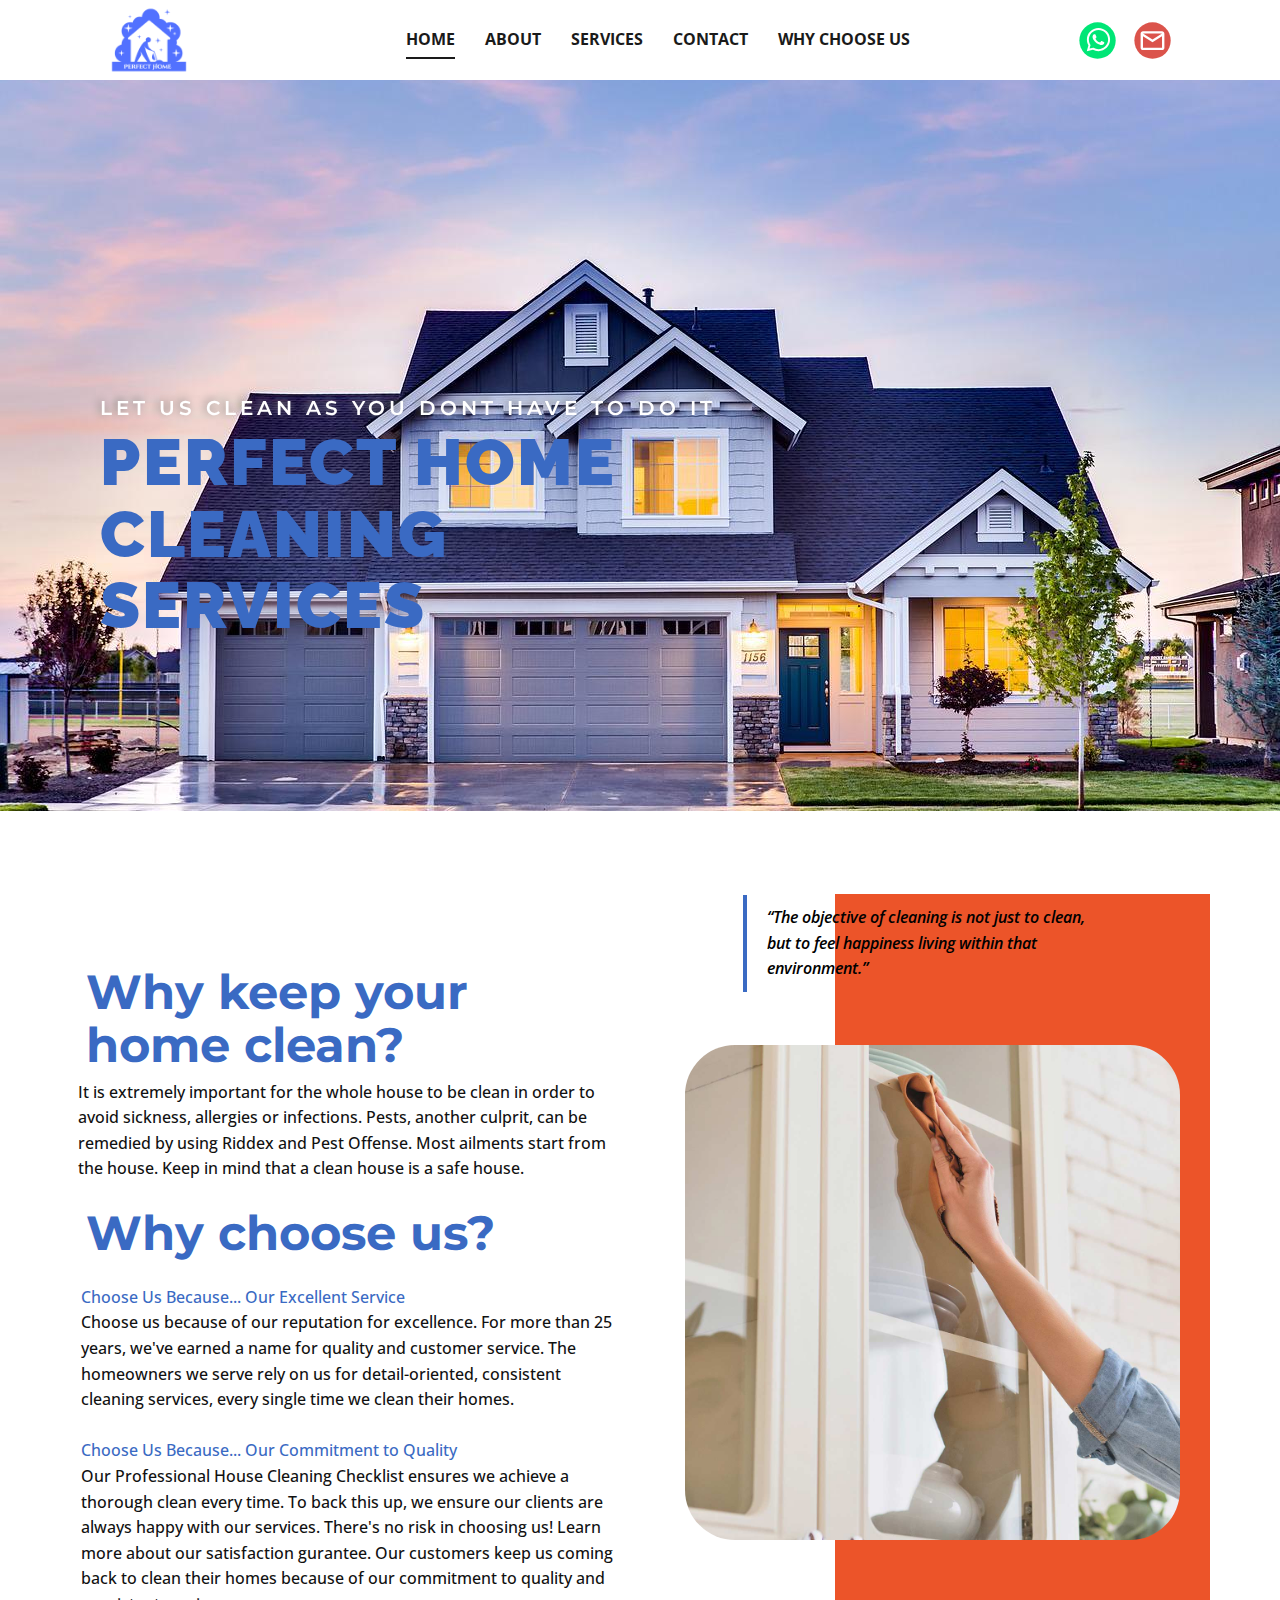
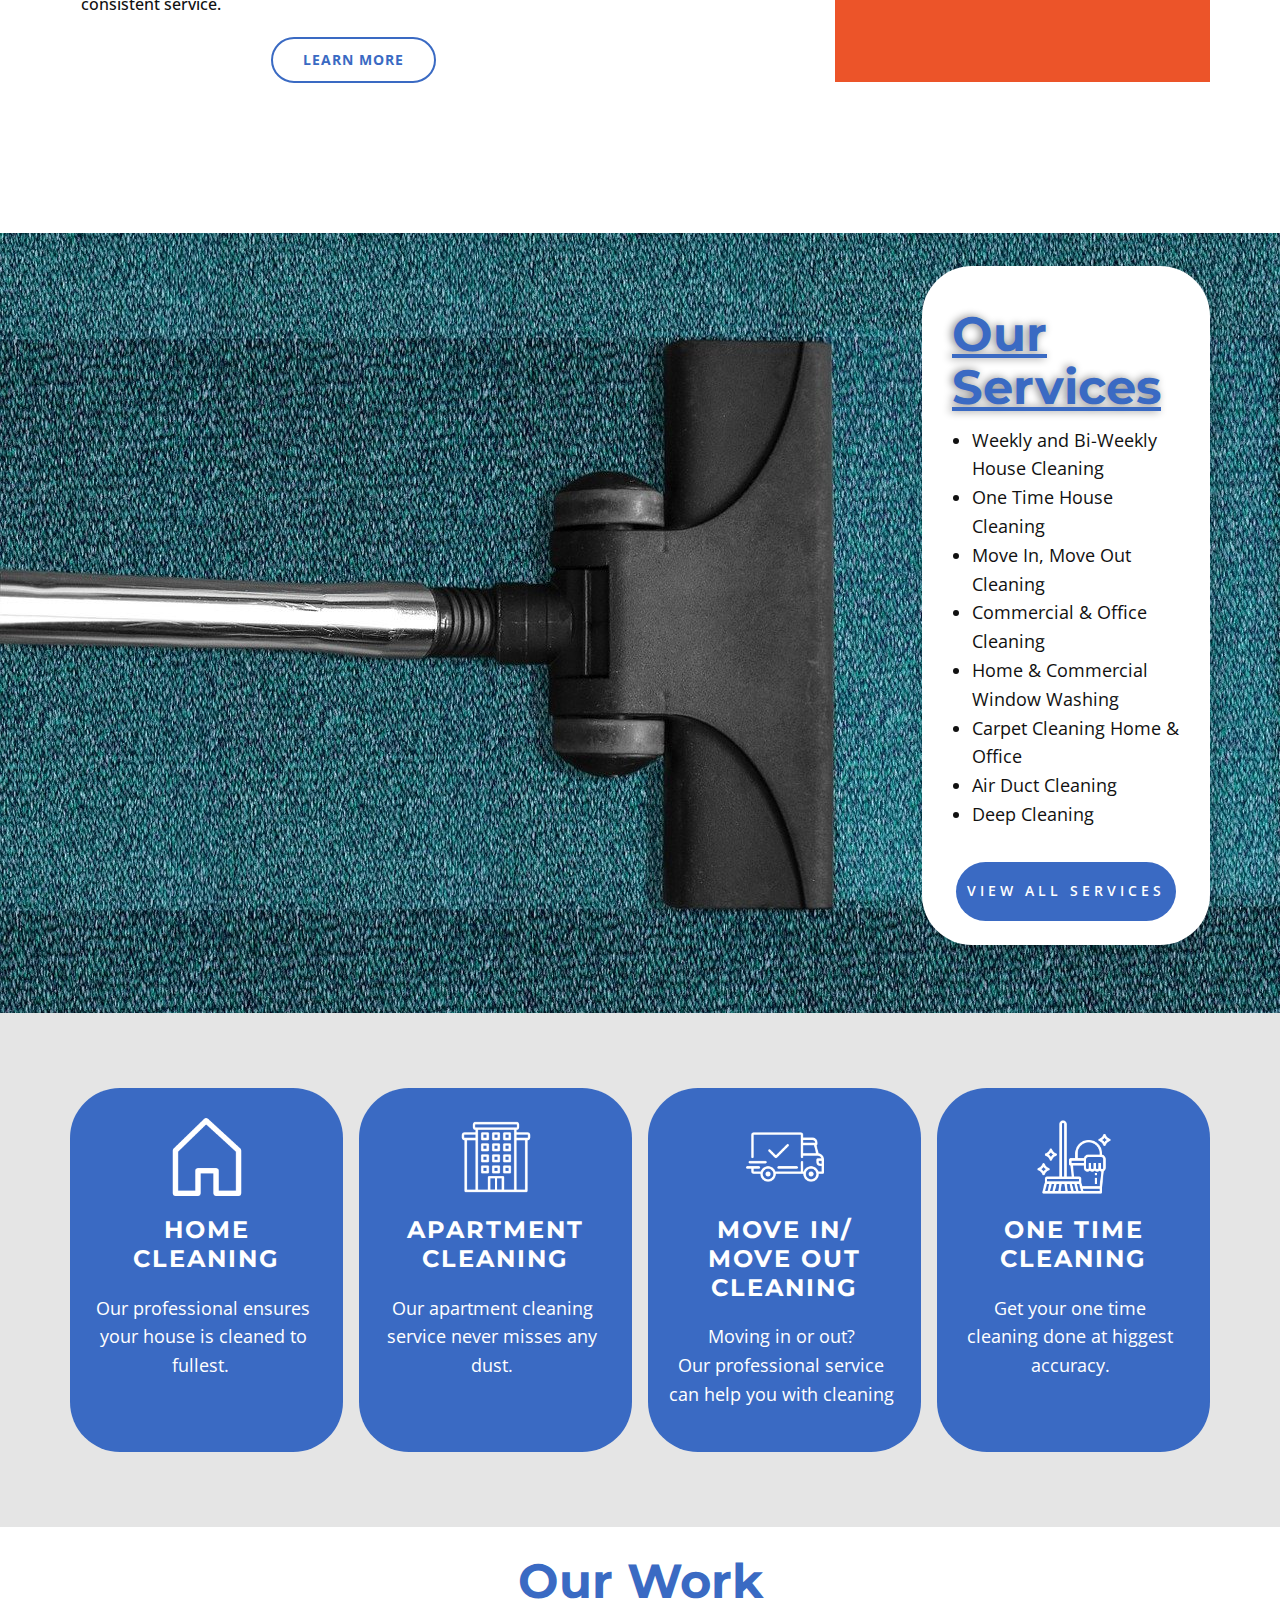
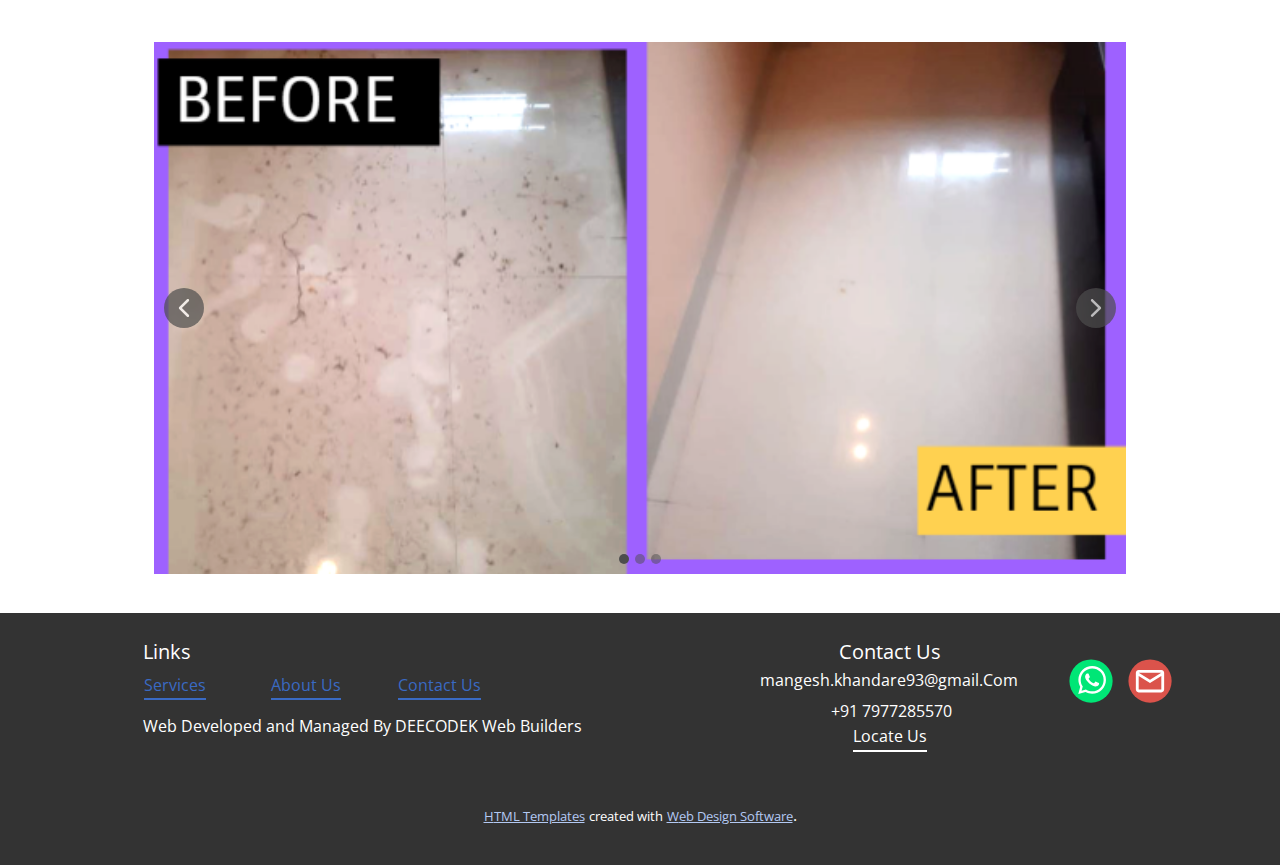
<file: perfect/index.html>
<!DOCTYPE html>
<html style="font-size: 16px;" lang="en"><head>
    <meta name="viewport" content="width=device-width, initial-scale=1.0">
    <meta charset="utf-8">
    <meta name="keywords" content="Santorini Holidays, ​You&amp;apos;re planning to visit Santorini during your next trip to Greece?, ​How Traveling Resets the Brain, ​Volcanic Santorini is home to unique beaches, ​Things to Do in Santorini, ​We are the best travel agency to improve your deals">
    <meta name="description" content="">
    <title>Home</title>
    <link rel="stylesheet" href="nicepage.css" media="screen">
<link rel="stylesheet" href="Home.css" media="screen">
    <script class="u-script" type="text/javascript" src="jquery.js" "="" defer=""></script>
    <script class="u-script" type="text/javascript" src="nicepage.js" "="" defer=""></script>
    <meta name="generator" content="Nicepage 4.15.11, nicepage.com">
    <link id="u-theme-google-font" rel="stylesheet" href="https://fonts.googleapis.com/css?family=Montserrat:100,100i,200,200i,300,300i,400,400i,500,500i,600,600i,700,700i,800,800i,900,900i|Open+Sans:300,300i,400,400i,500,500i,600,600i,700,700i,800,800i">
    <link id="u-page-google-font" rel="stylesheet" href="https://fonts.googleapis.com/css?family=Raleway:100,100i,200,200i,300,300i,400,400i,500,500i,600,600i,700,700i,800,800i,900,900i">
    
    
    
    
    
    
    <script type="application/ld+json">{
		"@context": "http://schema.org",
		"@type": "Organization",
		"name": "",
		"logo": "images/TaylorSweep__1_-removebg-preview.png",
		"sameAs": [
				" https://wa.me/+917977285570?text=Hello@PerfectCleaning",
				"mailto:mangesh.khandare93@gmail.com?subject=Perfect%20Home%20Cleaning",
				" https://wa.me/+917977285570?text=Hello@PerfectCleaning",
				"mailto:mangesh.khandare93@gmail.com?subject=Perfect%20Home%20Cleaning"
		]
}</script>
    <meta name="theme-color" content="#3a6ac3">
    <meta property="og:title" content="Home">
    <meta property="og:type" content="website">
  </head>
  <body data-home-page="Home.html" data-home-page-title="Home" class="u-body u-xl-mode" data-lang="en"><header class="u-align-center-sm u-align-center-xs u-clearfix u-header u-header" id="sec-b207"><div class="u-clearfix u-sheet u-sheet-1">
        <a href="https://nicepage.com" class="u-image u-logo u-image-1" data-image-width="500" data-image-height="500">
          <img src="images/TaylorSweep__1_-removebg-preview.png" class="u-logo-image u-logo-image-1">
        </a>
        <div class="u-social-icons u-spacing-18 u-social-icons-1">
          <a class="u-social-url" target="_blank" data-type="Whatsapp" title="Whatsapp" href=" https://wa.me/+917977285570?text=Hello@PerfectCleaning"><span class="u-icon u-social-icon u-social-whatsapp u-icon-1"><svg class="u-svg-link" preserveAspectRatio="xMidYMin slice" viewBox="0 0 112 112" style=""><use xmlns:xlink="http://www.w3.org/1999/xlink" xlink:href="#svg-6045"></use></svg><svg class="u-svg-content" viewBox="0 0 112 112" x="0" y="0" id="svg-6045"><circle fill="currentColor" cx="56.1" cy="56.1" r="55"></circle><path fill="#FFFFFF" d="M83.8,28.3C77.2,21.7,68.4,18,59,18c-19.3,0-35.1,15.7-35.1,35.1c0,6.2,1.6,12.2,4.7,17.5l-5,18.2L42.2,84
	c5.1,2.8,10.9,4.3,16.8,4.3h0l0,0c19.3,0,35.1-15.7,35.1-35.1C94.1,43.8,90.5,35,83.8,28.3 M59,82.3L59,82.3
	c-5.2,0-10.4-1.4-14.9-4.1l-1.1-0.6l-11,2.9L35,69.8l-0.7-1.1c-2.9-4.6-4.5-10-4.5-15.5C29.8,37,42.9,24,59,24
	c7.8,0,15.1,3,20.6,8.6c5.5,5.5,8.5,12.8,8.5,20.6C88.2,69.2,75.1,82.3,59,82.3 M75,60.5c-0.9-0.4-5.2-2.6-6-2.9
	c-0.8-0.3-1.4-0.4-2,0.4s-2.3,2.9-2.8,3.4c-0.5,0.6-1,0.7-1.9,0.2c-0.9-0.4-3.7-1.4-7.1-4.4c-2.6-2.3-4.4-5.2-4.9-6.1
	c-0.5-0.9-0.1-1.4,0.4-1.8c0.4-0.4,0.9-1,1.3-1.5c0.4-0.5,0.6-0.9,0.9-1.5c0.3-0.6,0.1-1.1-0.1-1.5c-0.2-0.4-2-4.8-2.7-6.5
	c-0.7-1.7-1.4-1.5-2-1.5c-0.5,0-1.1,0-1.7,0c-0.6,0-1.5,0.2-2.3,1.1c-0.8,0.9-3.1,3-3.1,7.3c0,4.3,3.1,8.5,3.6,9.1
	c0.4,0.6,6.2,9.4,15,13.2c2.1,0.9,3.7,1.4,5,1.8c2.1,0.7,4,0.6,5.5,0.3c1.7-0.3,5.2-2.1,5.9-4.2c0.7-2,0.7-3.8,0.5-4.2
	C76.5,61.1,75.9,60.9,75,60.5"></path></svg></span>
          </a>
          <a class="u-social-url" target="_blank" data-type="Email" title="​mangesh.khandare93@gmail.com" href="mailto:mangesh.khandare93@gmail.com?subject=Perfect%20Home%20Cleaning"><span class="u-icon u-social-email u-social-icon u-icon-2"><svg class="u-svg-link" preserveAspectRatio="xMidYMin slice" viewBox="0 0 112 112" style=""><use xmlns:xlink="http://www.w3.org/1999/xlink" xlink:href="#svg-02d4"></use></svg><svg class="u-svg-content" viewBox="0 0 112 112" x="0" y="0" id="svg-02d4"><circle fill="currentColor" cx="56.1" cy="56.1" r="55"></circle><path id="path3864" fill="#FFFFFF" d="M27.2,28h57.6c4,0,7.2,3.2,7.2,7.2l0,0v42.7c0,3.9-3.2,7.2-7.2,7.2l0,0H27.2
	c-4,0-7.2-3.2-7.2-7.2V35.2C20,31.1,23.2,28,27.2,28 M56,52.9l28.8-17.8H27.2L56,52.9 M27.2,77.7h57.6V43.5L56,61.3L27.2,43.5V77.7z
	"></path></svg></span>
          </a>
        </div>
        <nav class="u-menu u-menu-one-level u-offcanvas u-menu-1">
          <div class="menu-collapse" style="font-size: 1rem; letter-spacing: 0px; font-weight: 700; text-transform: uppercase;">
            <a class="u-button-style u-custom-active-border-color u-custom-active-color u-custom-border u-custom-border-color u-custom-borders u-custom-hover-border-color u-custom-hover-color u-custom-left-right-menu-spacing u-custom-text-active-color u-custom-text-color u-custom-text-decoration u-custom-text-hover-color u-custom-top-bottom-menu-spacing u-nav-link" href="#" style="padding: 3px 0px; font-size: calc(1em + 6px);">
              <svg class="u-svg-link" viewBox="0 0 24 24"><use xmlns:xlink="http://www.w3.org/1999/xlink" xlink:href="#svg-4953"></use></svg>
              <svg class="u-svg-content" version="1.1" id="svg-4953" viewBox="0 0 16 16" x="0px" y="0px" xmlns:xlink="http://www.w3.org/1999/xlink" xmlns="http://www.w3.org/2000/svg"><g><rect y="1" width="16" height="2"></rect><rect y="7" width="16" height="2"></rect><rect y="13" width="16" height="2"></rect>
</g></svg>
            </a>
          </div>
          <div class="u-custom-menu u-nav-container">
            <ul class="u-nav u-spacing-30 u-unstyled u-nav-1"><li class="u-nav-item"><a class="u-border-2 u-border-active-grey-90 u-border-hover-grey-50 u-border-no-left u-border-no-right u-border-no-top u-button-style u-nav-link u-text-active-grey-90 u-text-grey-90 u-text-hover-grey-90" href="Home.html" style="padding: 10px 0px;">Home</a>
</li><li class="u-nav-item"><a class="u-border-2 u-border-active-grey-90 u-border-hover-grey-50 u-border-no-left u-border-no-right u-border-no-top u-button-style u-nav-link u-text-active-grey-90 u-text-grey-90 u-text-hover-grey-90" href="About.html" style="padding: 10px 0px;">About</a>
</li><li class="u-nav-item"><a class="u-border-2 u-border-active-grey-90 u-border-hover-grey-50 u-border-no-left u-border-no-right u-border-no-top u-button-style u-nav-link u-text-active-grey-90 u-text-grey-90 u-text-hover-grey-90" href="Services.html" style="padding: 10px 0px;">Services</a>
</li><li class="u-nav-item"><a class="u-border-2 u-border-active-grey-90 u-border-hover-grey-50 u-border-no-left u-border-no-right u-border-no-top u-button-style u-nav-link u-text-active-grey-90 u-text-grey-90 u-text-hover-grey-90" href="Contact.html" style="padding: 10px 0px;">Contact</a>
</li><li class="u-nav-item"><a class="u-border-2 u-border-active-grey-90 u-border-hover-grey-50 u-border-no-left u-border-no-right u-border-no-top u-button-style u-nav-link u-text-active-grey-90 u-text-grey-90 u-text-hover-grey-90" href="Why-Choose-Us.html" style="padding: 10px 0px;">Why Choose Us</a>
</li></ul>
          </div>
          <div class="u-custom-menu u-nav-container-collapse">
            <div class="u-black u-container-style u-inner-container-layout u-opacity u-opacity-95 u-sidenav">
              <div class="u-inner-container-layout u-sidenav-overflow">
                <div class="u-menu-close"></div>
                <ul class="u-align-center u-nav u-popupmenu-items u-unstyled u-nav-2"><li class="u-nav-item"><a class="u-button-style u-nav-link" href="Home.html">Home</a>
</li><li class="u-nav-item"><a class="u-button-style u-nav-link" href="About.html">About</a>
</li><li class="u-nav-item"><a class="u-button-style u-nav-link" href="Services.html">Services</a>
</li><li class="u-nav-item"><a class="u-button-style u-nav-link" href="Contact.html">Contact</a>
</li><li class="u-nav-item"><a class="u-button-style u-nav-link" href="Why-Choose-Us.html">Why Choose Us</a>
</li></ul>
              </div>
            </div>
            <div class="u-black u-menu-overlay u-opacity u-opacity-70"></div>
          </div>
        </nav>
      </div></header>
    <section class="u-align-left u-clearfix u-image u-section-1" id="carousel_feec" data-image-width="1280" data-image-height="853">
      <div class="u-clearfix u-sheet u-sheet-1">
        <div class="u-container-style u-expanded-width-xs u-group u-shape-rectangle u-group-1" data-animation-name="bounceIn" data-animation-duration="1000" data-animation-direction="Left">
          <div class="u-container-layout u-container-layout-1">
            <h5 class="u-hover-feature u-text u-text-body-alt-color u-text-1">Let US clean as you dont have to do it</h5>
            <h1 class="u-text u-text-palette-1-base u-text-2"> perfect home cleaning services</h1>
          </div>
        </div>
      </div>
      
    </section>
    <section class="u-clearfix u-section-2" id="carousel_01e4">
      <div class="u-clearfix u-sheet u-sheet-1">
        <div class="u-clearfix u-expanded-width u-gutter-30 u-layout-wrap u-layout-wrap-1">
          <div class="u-gutter-0 u-layout">
            <div class="u-layout-row">
              <div class="u-size-30">
                <div class="u-layout-col">
                  <div class="u-size-60">
                    <div class="u-layout-row">
                      <div class="u-align-left u-container-style u-layout-cell u-left-cell u-size-60 u-layout-cell-1">
                        <div class="u-container-layout">
                          <h2 class="u-text u-text-1">Why keep your home clean?</h2>
                          <p class="u-text u-text-2"> It is extremely important for the whole house to be clean in order to avoid sickness, allergies or infections. Pests, another culprit, can be remedied by using Riddex and Pest Offense. Most ailments start from the house. Keep in mind that a clean house is a safe house.</p>
                          <h2 class="u-text u-text-3">Why choose us?</h2>
                          <p class="u-text u-text-4">
                            <span class="u-text-palette-1-base"> Choose Us Because... Our Excellent Service</span>
                            <br>Choose us because of our&nbsp;reputation for excellence. For more than 25 years, we've earned a name for quality and customer service. The homeowners we serve rely on us for detail-oriented, consistent cleaning services, every single time we clean their homes.<br>
                            <br>
                            <span class="u-text-palette-1-base" style="">Choose Us Because... Our Commitment to Quality</span>
                            <br>Our Professional House Cleaning Checklist ensures we achieve a thorough clean every time. To back this up, we ensure our clients are always happy with our services. There's no risk in choosing us! Learn more about our satisfaction gurantee. Our customers keep us coming back to clean their homes because of our commitment to quality and consistent service.<br>
                            <br>
                            <br>
                          </p>
                          <a href="Why-Choose-Us.html" data-page-id="190604461" class="u-border-2 u-border-hover-palette-1-base u-border-palette-1-base u-btn u-btn-round u-button-style u-hover-palette-1-base u-none u-radius-50 u-btn-1">Learn More</a>
                        </div>
                      </div>
                    </div>
                  </div>
                </div>
              </div>
              <div class="u-size-30">
                <div class="u-layout-row">
                  <div class="u-align-left u-container-style u-layout-cell u-right-cell u-size-60 u-layout-cell-2">
                    <div class="u-container-layout u-container-layout-2">
                      <div class="u-align-left u-palette-2-base u-shape u-shape-1"></div>
                      <img src="images/positive-cleaning-quotes.jpg" alt="" class="u-align-left u-image u-image-round u-radius-50 u-image-1" data-image-width="1200" data-image-height="1200">
                      <div class="u-container-style u-group u-group-1">
                        <div class="u-container-layout u-container-layout-3">
                          <blockquote class="u-text u-text-black u-text-5"> “The objective of cleaning is not just to clean, but to feel happiness living within that environment.”</blockquote>
                        </div>
                      </div>
                    </div>
                  </div>
                </div>
              </div>
            </div>
          </div>
        </div>
      </div>
    </section>
    <section class="u-clearfix u-image u-section-3" id="carousel_a3cd" data-image-width="150" data-image-height="100">
      <div class="u-clearfix u-sheet u-sheet-1">
        <div class="u-container-style u-group u-radius-50 u-shape-round u-white u-group-1">
          <div class="u-container-layout u-container-layout-1">
            <h2 class="u-align-left u-text u-text-1">
              <span style="text-decoration: underline !important;">Our<br>Services
              </span>
            </h2>
            <ul class="u-text u-text-2">
              <li>Weekly and Bi-Weekly House Cleaning</li>
              <li>One Time House Cleaning</li>
              <li>Move In, Move Out Cleaning</li>
              <li>Commercial &amp; Office Cleaning</li>
              <li>Home &amp; Commercial Window Washing</li>
              <li>Carpet Cleaning Home &amp; Office</li>
              <li>Air Duct Cleaning</li>
              <li>Deep Cleaning</li>
            </ul>
            <a href="Services.html" data-page-id="476003182" class="u-active-palette-1-light-1 u-border-none u-btn u-btn-round u-button-style u-hover-palette-1-light-1 u-palette-1-base u-radius-50 u-btn-1">View all services</a>
          </div>
        </div>
      </div>
    </section>
    <section class="u-clearfix u-grey-10 u-valign-middle u-section-4" id="carousel_403f">
      <div class="u-list u-list-1">
        <div class="u-repeater u-repeater-1">
          <div class="u-align-center u-container-style u-list-item u-palette-1-base u-radius-50 u-repeater-item u-shape-round u-list-item-1">
            <div class="u-container-layout u-similar-container u-valign-top u-container-layout-1"><span class="u-file-icon u-icon u-text-white u-icon-1"><img src="images/709537.png" alt=""></span>
              <h5 class="u-text u-text-default u-text-1">Home cleaning</h5>
              <p class="u-text u-text-2">Our professional ensures<br>your house is cleaned to fullest.&nbsp;
              </p>
            </div>
          </div>
          <div class="u-align-center u-container-style u-list-item u-palette-1-base u-radius-50 u-repeater-item u-shape-round u-list-item-2">
            <div class="u-container-layout u-similar-container u-valign-top u-container-layout-2"><span class="u-file-icon u-icon u-text-white u-icon-2"><img src="images/7634840.png" alt=""></span>
              <h5 class="u-text u-text-default u-text-3">Apartment<br>cleaning
              </h5>
              <p class="u-text u-text-4">Our apartment cleaning service never misses any dust.</p>
            </div>
          </div>
          <div class="u-align-center u-container-style u-list-item u-palette-1-base u-radius-50 u-repeater-item u-shape-round u-list-item-3">
            <div class="u-container-layout u-similar-container u-valign-top u-container-layout-3"><span class="u-file-icon u-icon u-text-white u-icon-3"><img src="images/411763.png" alt=""></span>
              <h5 class="u-text u-text-default u-text-5">move in/<br>move out<br>cleaning
              </h5>
              <p class="u-text u-text-6">Moving in or out?<br>Our professional service can help you with cleaning
              </p>
            </div>
          </div>
          <div class="u-align-center u-container-style u-list-item u-palette-1-base u-radius-50 u-repeater-item u-shape-round u-list-item-4">
            <div class="u-container-layout u-similar-container u-valign-top u-container-layout-4"><span class="u-file-icon u-icon u-text-white u-icon-4"><img src="images/2553566.png" alt=""></span>
              <h5 class="u-text u-text-default u-text-7">one time<br>cleaning
              </h5>
              <p class="u-text u-text-8">Get your one time cleaning done at higgest accuracy.</p>
            </div>
          </div>
        </div>
      </div>
    </section>
    <section class="u-align-center u-clearfix u-section-5" id="sec-96a7">
      <div class="u-clearfix u-sheet u-sheet-1">
        <h2 class="u-text u-text-default u-text-1">Our Work</h2>
        <div class="u-carousel u-carousel-duration-0 u-gallery u-gallery-slider u-layout-carousel u-lightbox u-no-transition u-show-text-on-hover u-gallery-1" id="carousel-d2d5" data-interval="0" data-u-ride="carousel">
          <ol class="u-absolute-hcenter u-carousel-indicators u-carousel-indicators-1">
            <li data-u-target="#carousel-d2d5" data-u-slide-to="0" class="u-active u-grey-70 u-shape-circle" style="width: 10px; height: 10px;"></li>
            <li data-u-target="#carousel-d2d5" data-u-slide-to="1" class="u-grey-70 u-shape-circle" style="width: 10px; height: 10px;"></li>
            <li data-u-target="#carousel-d2d5" data-u-slide-to="2" class="u-grey-70 u-shape-circle" style="width: 10px; height: 10px;"></li>
          </ol>
          <div class="u-carousel-inner u-gallery-inner" role="listbox">
            <div class="u-active u-carousel-item u-effect-fade u-gallery-item u-carousel-item-1">
              <div class="u-back-slide" data-image-width="600" data-image-height="338">
                <img class="u-back-image u-expanded" src="images/download1.png" alt="">
              </div>
              <div class="u-align-center u-over-slide u-shading u-valign-bottom u-over-slide-1">
                <h3 class="u-gallery-heading"></h3>
                <p class="u-gallery-text"></p>
              </div>
            </div>
            <div class="u-carousel-item u-effect-fade u-gallery-item u-carousel-item-2">
              <div class="u-back-slide" data-image-width="600" data-image-height="338">
                <img class="u-back-image u-expanded" src="images/download2.png">
              </div>
              <div class="u-align-center u-over-slide u-shading u-valign-bottom u-over-slide-2">
                <h3 class="u-gallery-heading">Sample Title</h3>
                <p class="u-gallery-text">Sample Text</p>
              </div>
            </div>
            <div class="u-carousel-item u-effect-fade u-gallery-item u-carousel-item-3" data-image-width="600" data-image-height="338">
              <div class="u-back-slide">
                <img class="u-back-image u-expanded" src="images/download3.png">
              </div>
              <div class="u-align-center u-over-slide u-shading u-valign-bottom u-over-slide-3">
                <h3 class="u-gallery-heading"></h3>
                <p class="u-gallery-text"></p>
              </div>
              <style data-mode="XL" data-visited="true"></style>
              <style data-mode="LG"></style>
              <style data-mode="MD"></style>
              <style data-mode="SM"></style>
              <style data-mode="XS"></style>
            </div>
          </div>
          <a class="u-absolute-vcenter u-carousel-control u-carousel-control-prev u-grey-70 u-icon-circle u-opacity u-opacity-70 u-spacing-10 u-text-white u-carousel-control-1" href="#carousel-d2d5" role="button" data-u-slide="prev">
            <span aria-hidden="true">
              <svg viewBox="0 0 451.847 451.847"><path d="M97.141,225.92c0-8.095,3.091-16.192,9.259-22.366L300.689,9.27c12.359-12.359,32.397-12.359,44.751,0
c12.354,12.354,12.354,32.388,0,44.748L173.525,225.92l171.903,171.909c12.354,12.354,12.354,32.391,0,44.744
c-12.354,12.365-32.386,12.365-44.745,0l-194.29-194.281C100.226,242.115,97.141,234.018,97.141,225.92z"></path></svg>
            </span>
            <span class="sr-only">
              <svg viewBox="0 0 451.847 451.847"><path d="M97.141,225.92c0-8.095,3.091-16.192,9.259-22.366L300.689,9.27c12.359-12.359,32.397-12.359,44.751,0
c12.354,12.354,12.354,32.388,0,44.748L173.525,225.92l171.903,171.909c12.354,12.354,12.354,32.391,0,44.744
c-12.354,12.365-32.386,12.365-44.745,0l-194.29-194.281C100.226,242.115,97.141,234.018,97.141,225.92z"></path></svg>
            </span>
          </a>
          <a class="u-absolute-vcenter u-carousel-control u-carousel-control-next u-grey-70 u-icon-circle u-opacity u-opacity-70 u-spacing-10 u-text-white u-carousel-control-2" href="#carousel-d2d5" role="button" data-u-slide="next">
            <span aria-hidden="true">
              <svg viewBox="0 0 451.846 451.847"><path d="M345.441,248.292L151.154,442.573c-12.359,12.365-32.397,12.365-44.75,0c-12.354-12.354-12.354-32.391,0-44.744
L278.318,225.92L106.409,54.017c-12.354-12.359-12.354-32.394,0-44.748c12.354-12.359,32.391-12.359,44.75,0l194.287,194.284
c6.177,6.18,9.262,14.271,9.262,22.366C354.708,234.018,351.617,242.115,345.441,248.292z"></path></svg>
            </span>
            <span class="sr-only">
              <svg viewBox="0 0 451.846 451.847"><path d="M345.441,248.292L151.154,442.573c-12.359,12.365-32.397,12.365-44.75,0c-12.354-12.354-12.354-32.391,0-44.744
L278.318,225.92L106.409,54.017c-12.354-12.359-12.354-32.394,0-44.748c12.354-12.359,32.391-12.359,44.75,0l194.287,194.284
c6.177,6.18,9.262,14.271,9.262,22.366C354.708,234.018,351.617,242.115,345.441,248.292z"></path></svg>
            </span>
          </a>
        </div>
      </div>
    </section>
    
    
    <footer class="u-align-center u-clearfix u-footer u-grey-80 u-footer" id="sec-e5c5"><div class="u-align-left u-clearfix u-sheet u-sheet-1">
        <p class="u-text u-text-1">Links</p>
        <div class="u-list u-list-1">
          <div class="u-repeater u-repeater-1">
            <div class="u-container-style u-list-item u-repeater-item">
              <div class="u-container-layout u-similar-container u-valign-middle u-container-layout-1">
                <a href="Services.html" data-page-id="476003182" class="u-active-none u-border-2 u-border-palette-1-base u-btn u-button-style u-custom-item u-hover-none u-none u-btn-1">Services</a>
              </div>
            </div>
            <div class="u-container-style u-list-item u-repeater-item">
              <div class="u-container-layout u-similar-container u-valign-middle u-container-layout-2">
                <a href="About.html" data-page-id="25796984" class="u-active-none u-border-2 u-border-palette-1-base u-btn u-button-style u-custom-item u-hover-none u-none u-btn-2">About Us</a>
              </div>
            </div>
            <div class="u-container-style u-list-item u-repeater-item">
              <div class="u-container-layout u-similar-container u-valign-middle u-container-layout-3">
                <a href="Contact.html" data-page-id="2786003372" class="u-active-none u-border-2 u-border-palette-1-base u-btn u-button-style u-custom-item u-hover-none u-none u-btn-3">Contact Us</a>
              </div>
            </div>
          </div>
        </div>
        <p class="u-text u-text-default u-text-2">Contact Us</p>
        <p class="u-text u-text-default u-text-3"> mangesh.khandare93@gmail.Com</p>
        <div class="u-social-icons u-spacing-15 u-social-icons-1">
          <a class="u-social-url" target="_blank" data-type="Whatsapp" title="Whatsapp" href=" https://wa.me/+917977285570?text=Hello@PerfectCleaning"><span class="u-icon u-social-icon u-social-whatsapp u-icon-1"><svg class="u-svg-link" preserveAspectRatio="xMidYMin slice" viewBox="0 0 112 112" style=""><use xmlns:xlink="http://www.w3.org/1999/xlink" xlink:href="#svg-e581"></use></svg><svg class="u-svg-content" viewBox="0 0 112 112" x="0" y="0" id="svg-e581"><circle fill="currentColor" cx="56.1" cy="56.1" r="55"></circle><path fill="#FFFFFF" d="M83.8,28.3C77.2,21.7,68.4,18,59,18c-19.3,0-35.1,15.7-35.1,35.1c0,6.2,1.6,12.2,4.7,17.5l-5,18.2L42.2,84
	c5.1,2.8,10.9,4.3,16.8,4.3h0l0,0c19.3,0,35.1-15.7,35.1-35.1C94.1,43.8,90.5,35,83.8,28.3 M59,82.3L59,82.3
	c-5.2,0-10.4-1.4-14.9-4.1l-1.1-0.6l-11,2.9L35,69.8l-0.7-1.1c-2.9-4.6-4.5-10-4.5-15.5C29.8,37,42.9,24,59,24
	c7.8,0,15.1,3,20.6,8.6c5.5,5.5,8.5,12.8,8.5,20.6C88.2,69.2,75.1,82.3,59,82.3 M75,60.5c-0.9-0.4-5.2-2.6-6-2.9
	c-0.8-0.3-1.4-0.4-2,0.4s-2.3,2.9-2.8,3.4c-0.5,0.6-1,0.7-1.9,0.2c-0.9-0.4-3.7-1.4-7.1-4.4c-2.6-2.3-4.4-5.2-4.9-6.1
	c-0.5-0.9-0.1-1.4,0.4-1.8c0.4-0.4,0.9-1,1.3-1.5c0.4-0.5,0.6-0.9,0.9-1.5c0.3-0.6,0.1-1.1-0.1-1.5c-0.2-0.4-2-4.8-2.7-6.5
	c-0.7-1.7-1.4-1.5-2-1.5c-0.5,0-1.1,0-1.7,0c-0.6,0-1.5,0.2-2.3,1.1c-0.8,0.9-3.1,3-3.1,7.3c0,4.3,3.1,8.5,3.6,9.1
	c0.4,0.6,6.2,9.4,15,13.2c2.1,0.9,3.7,1.4,5,1.8c2.1,0.7,4,0.6,5.5,0.3c1.7-0.3,5.2-2.1,5.9-4.2c0.7-2,0.7-3.8,0.5-4.2
	C76.5,61.1,75.9,60.9,75,60.5"></path></svg></span>
          </a>
          <a class="u-social-url" target="_blank" data-type="Email" title="​mangesh.khandare93@gmail.com" href="mailto:mangesh.khandare93@gmail.com?subject=Perfect%20Home%20Cleaning"><span class="u-icon u-social-email u-social-icon u-icon-2"><svg class="u-svg-link" preserveAspectRatio="xMidYMin slice" viewBox="0 0 112 112" style=""><use xmlns:xlink="http://www.w3.org/1999/xlink" xlink:href="#svg-f7d7"></use></svg><svg class="u-svg-content" viewBox="0 0 112 112" x="0" y="0" id="svg-f7d7"><circle fill="currentColor" cx="56.1" cy="56.1" r="55"></circle><path id="path3864" fill="#FFFFFF" d="M27.2,28h57.6c4,0,7.2,3.2,7.2,7.2l0,0v42.7c0,3.9-3.2,7.2-7.2,7.2l0,0H27.2
	c-4,0-7.2-3.2-7.2-7.2V35.2C20,31.1,23.2,28,27.2,28 M56,52.9l28.8-17.8H27.2L56,52.9 M27.2,77.7h57.6V43.5L56,61.3L27.2,43.5V77.7z
	"></path></svg></span>
          </a>
        </div>
        <p class="u-text u-text-default u-text-4"> +91 ​7977285570</p>
        <a href="https://www.google.com/maps/place/I.I.T.+Market/@19.12739,72.91905,12z/data=!4m5!3m4!1s0x0:0x8a8c155d7c324ccd!8m2!3d19.1273903!4d72.91905?hl=en" class="u-active-none u-border-2 u-border-white u-bottom-left-radius-0 u-bottom-right-radius-0 u-btn u-btn-rectangle u-button-style u-hover-none u-none u-radius-0 u-top-left-radius-0 u-top-right-radius-0 u-btn-4">Locate Us</a>
        <p class="u-text u-text-default u-text-5">Web Developed and Managed By DEECODEK Web Builders</p>
      </div></footer>
    <section class="u-backlink u-clearfix u-grey-80">
      <a class="u-link" href="https://nicepage.com/html-templates" target="_blank">
        <span>HTML Templates</span>
      </a>
      <p class="u-text">
        <span>created with</span>
      </p>
      <a class="u-link" href="" target="_blank">
        <span>Web Design Software</span>
      </a>. 
    </section>
  
</body></html>
</file>
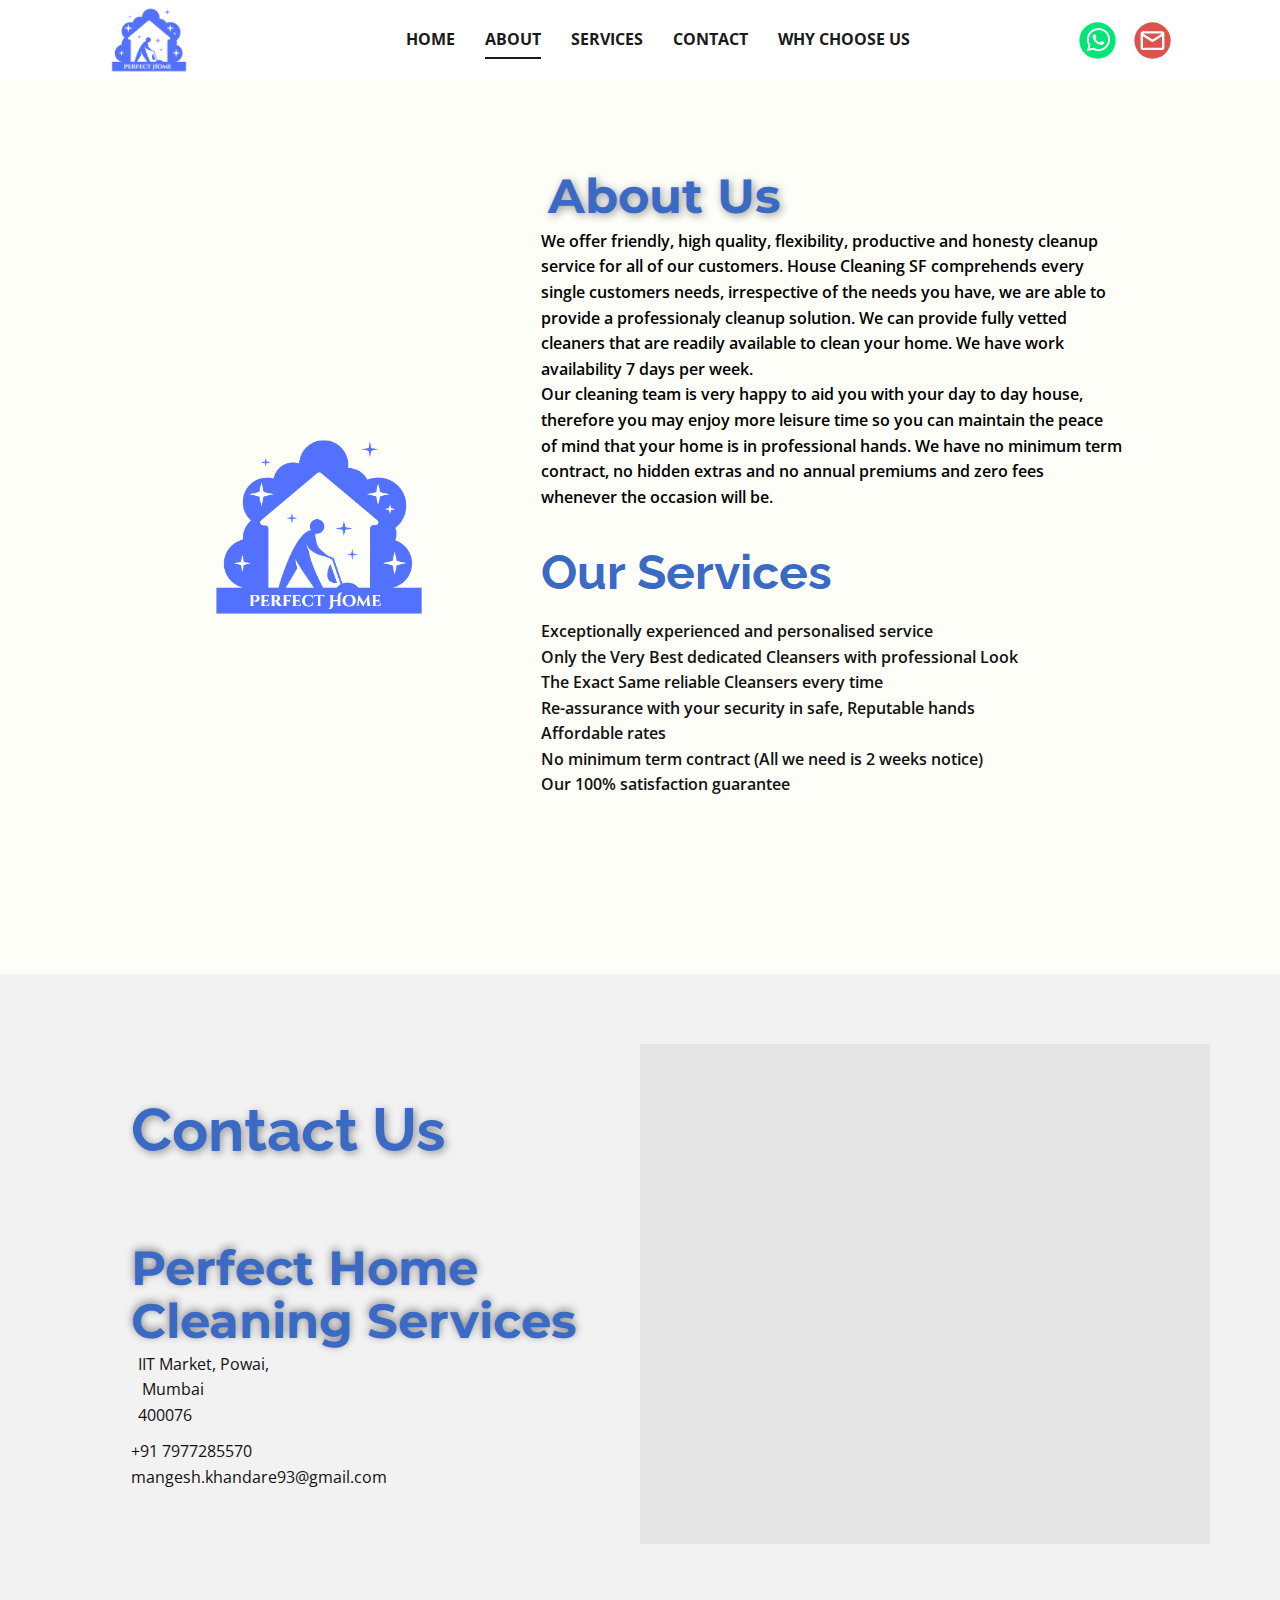
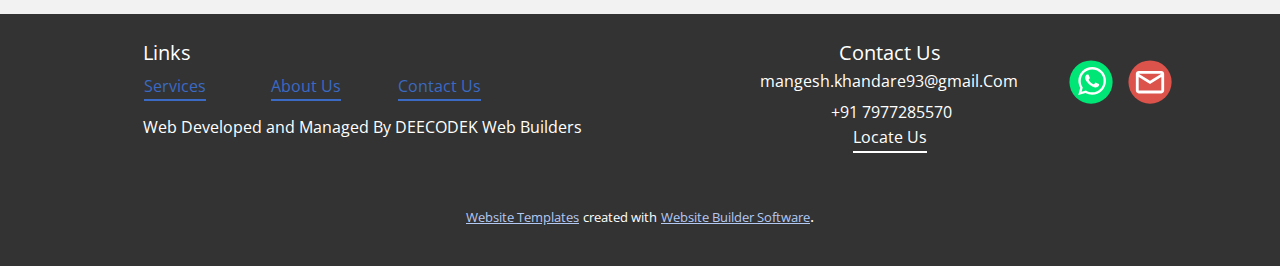
<file: perfect/About.html>
<!DOCTYPE html>
<html style="font-size: 16px;" lang="en"><head>
    <meta name="viewport" content="width=device-width, initial-scale=1.0">
    <meta charset="utf-8">
    <meta name="keywords" content="Perfect Home Cleaning Services, About Us">
    <meta name="description" content="">
    <title>About</title>
    <link rel="stylesheet" href="nicepage.css" media="screen">
<link rel="stylesheet" href="About.css" media="screen">
    <script class="u-script" type="text/javascript" src="jquery.js" "="" defer=""></script>
    <script class="u-script" type="text/javascript" src="nicepage.js" "="" defer=""></script>
    <meta name="generator" content="Nicepage 4.15.11, nicepage.com">
    <link id="u-theme-google-font" rel="stylesheet" href="https://fonts.googleapis.com/css?family=Montserrat:100,100i,200,200i,300,300i,400,400i,500,500i,600,600i,700,700i,800,800i,900,900i|Open+Sans:300,300i,400,400i,500,500i,600,600i,700,700i,800,800i">
    <link id="u-page-google-font" rel="stylesheet" href="https://fonts.googleapis.com/css?family=Raleway:100,100i,200,200i,300,300i,400,400i,500,500i,600,600i,700,700i,800,800i,900,900i">
    
    
    
    <script type="application/ld+json">{
		"@context": "http://schema.org",
		"@type": "Organization",
		"name": "",
		"logo": "images/TaylorSweep__1_-removebg-preview.png",
		"sameAs": [
				" https://wa.me/+917977285570?text=Hello@PerfectCleaning",
				"mailto:mangesh.khandare93@gmail.com?subject=Perfect%20Home%20Cleaning",
				" https://wa.me/+917977285570?text=Hello@PerfectCleaning",
				"mailto:mangesh.khandare93@gmail.com?subject=Perfect%20Home%20Cleaning"
		]
}</script>
    <meta name="theme-color" content="#3a6ac3">
    <meta property="og:title" content="About">
    <meta property="og:type" content="website">
  </head>
  <body class="u-body u-xl-mode" data-lang="en"><header class="u-align-center-sm u-align-center-xs u-clearfix u-header u-header" id="sec-b207"><div class="u-clearfix u-sheet u-sheet-1">
        <a href="https://nicepage.com" class="u-image u-logo u-image-1" data-image-width="500" data-image-height="500">
          <img src="images/TaylorSweep__1_-removebg-preview.png" class="u-logo-image u-logo-image-1">
        </a>
        <div class="u-social-icons u-spacing-18 u-social-icons-1">
          <a class="u-social-url" target="_blank" data-type="Whatsapp" title="Whatsapp" href=" https://wa.me/+917977285570?text=Hello@PerfectCleaning"><span class="u-icon u-social-icon u-social-whatsapp u-icon-1"><svg class="u-svg-link" preserveAspectRatio="xMidYMin slice" viewBox="0 0 112 112" style=""><use xmlns:xlink="http://www.w3.org/1999/xlink" xlink:href="#svg-6045"></use></svg><svg class="u-svg-content" viewBox="0 0 112 112" x="0" y="0" id="svg-6045"><circle fill="currentColor" cx="56.1" cy="56.1" r="55"></circle><path fill="#FFFFFF" d="M83.8,28.3C77.2,21.7,68.4,18,59,18c-19.3,0-35.1,15.7-35.1,35.1c0,6.2,1.6,12.2,4.7,17.5l-5,18.2L42.2,84
	c5.1,2.8,10.9,4.3,16.8,4.3h0l0,0c19.3,0,35.1-15.7,35.1-35.1C94.1,43.8,90.5,35,83.8,28.3 M59,82.3L59,82.3
	c-5.2,0-10.4-1.4-14.9-4.1l-1.1-0.6l-11,2.9L35,69.8l-0.7-1.1c-2.9-4.6-4.5-10-4.5-15.5C29.8,37,42.9,24,59,24
	c7.8,0,15.1,3,20.6,8.6c5.5,5.5,8.5,12.8,8.5,20.6C88.2,69.2,75.1,82.3,59,82.3 M75,60.5c-0.9-0.4-5.2-2.6-6-2.9
	c-0.8-0.3-1.4-0.4-2,0.4s-2.3,2.9-2.8,3.4c-0.5,0.6-1,0.7-1.9,0.2c-0.9-0.4-3.7-1.4-7.1-4.4c-2.6-2.3-4.4-5.2-4.9-6.1
	c-0.5-0.9-0.1-1.4,0.4-1.8c0.4-0.4,0.9-1,1.3-1.5c0.4-0.5,0.6-0.9,0.9-1.5c0.3-0.6,0.1-1.1-0.1-1.5c-0.2-0.4-2-4.8-2.7-6.5
	c-0.7-1.7-1.4-1.5-2-1.5c-0.5,0-1.1,0-1.7,0c-0.6,0-1.5,0.2-2.3,1.1c-0.8,0.9-3.1,3-3.1,7.3c0,4.3,3.1,8.5,3.6,9.1
	c0.4,0.6,6.2,9.4,15,13.2c2.1,0.9,3.7,1.4,5,1.8c2.1,0.7,4,0.6,5.5,0.3c1.7-0.3,5.2-2.1,5.9-4.2c0.7-2,0.7-3.8,0.5-4.2
	C76.5,61.1,75.9,60.9,75,60.5"></path></svg></span>
          </a>
          <a class="u-social-url" target="_blank" data-type="Email" title="​mangesh.khandare93@gmail.com" href="mailto:mangesh.khandare93@gmail.com?subject=Perfect%20Home%20Cleaning"><span class="u-icon u-social-email u-social-icon u-icon-2"><svg class="u-svg-link" preserveAspectRatio="xMidYMin slice" viewBox="0 0 112 112" style=""><use xmlns:xlink="http://www.w3.org/1999/xlink" xlink:href="#svg-02d4"></use></svg><svg class="u-svg-content" viewBox="0 0 112 112" x="0" y="0" id="svg-02d4"><circle fill="currentColor" cx="56.1" cy="56.1" r="55"></circle><path id="path3864" fill="#FFFFFF" d="M27.2,28h57.6c4,0,7.2,3.2,7.2,7.2l0,0v42.7c0,3.9-3.2,7.2-7.2,7.2l0,0H27.2
	c-4,0-7.2-3.2-7.2-7.2V35.2C20,31.1,23.2,28,27.2,28 M56,52.9l28.8-17.8H27.2L56,52.9 M27.2,77.7h57.6V43.5L56,61.3L27.2,43.5V77.7z
	"></path></svg></span>
          </a>
        </div>
        <nav class="u-menu u-menu-one-level u-offcanvas u-menu-1">
          <div class="menu-collapse" style="font-size: 1rem; letter-spacing: 0px; font-weight: 700; text-transform: uppercase;">
            <a class="u-button-style u-custom-active-border-color u-custom-active-color u-custom-border u-custom-border-color u-custom-borders u-custom-hover-border-color u-custom-hover-color u-custom-left-right-menu-spacing u-custom-text-active-color u-custom-text-color u-custom-text-decoration u-custom-text-hover-color u-custom-top-bottom-menu-spacing u-nav-link" href="#" style="padding: 3px 0px; font-size: calc(1em + 6px);">
              <svg class="u-svg-link" viewBox="0 0 24 24"><use xmlns:xlink="http://www.w3.org/1999/xlink" xlink:href="#svg-4953"></use></svg>
              <svg class="u-svg-content" version="1.1" id="svg-4953" viewBox="0 0 16 16" x="0px" y="0px" xmlns:xlink="http://www.w3.org/1999/xlink" xmlns="http://www.w3.org/2000/svg"><g><rect y="1" width="16" height="2"></rect><rect y="7" width="16" height="2"></rect><rect y="13" width="16" height="2"></rect>
</g></svg>
            </a>
          </div>
          <div class="u-custom-menu u-nav-container">
            <ul class="u-nav u-spacing-30 u-unstyled u-nav-1"><li class="u-nav-item"><a class="u-border-2 u-border-active-grey-90 u-border-hover-grey-50 u-border-no-left u-border-no-right u-border-no-top u-button-style u-nav-link u-text-active-grey-90 u-text-grey-90 u-text-hover-grey-90" href="Home.html" style="padding: 10px 0px;">Home</a>
</li><li class="u-nav-item"><a class="u-border-2 u-border-active-grey-90 u-border-hover-grey-50 u-border-no-left u-border-no-right u-border-no-top u-button-style u-nav-link u-text-active-grey-90 u-text-grey-90 u-text-hover-grey-90" href="About.html" style="padding: 10px 0px;">About</a>
</li><li class="u-nav-item"><a class="u-border-2 u-border-active-grey-90 u-border-hover-grey-50 u-border-no-left u-border-no-right u-border-no-top u-button-style u-nav-link u-text-active-grey-90 u-text-grey-90 u-text-hover-grey-90" href="Services.html" style="padding: 10px 0px;">Services</a>
</li><li class="u-nav-item"><a class="u-border-2 u-border-active-grey-90 u-border-hover-grey-50 u-border-no-left u-border-no-right u-border-no-top u-button-style u-nav-link u-text-active-grey-90 u-text-grey-90 u-text-hover-grey-90" href="Contact.html" style="padding: 10px 0px;">Contact</a>
</li><li class="u-nav-item"><a class="u-border-2 u-border-active-grey-90 u-border-hover-grey-50 u-border-no-left u-border-no-right u-border-no-top u-button-style u-nav-link u-text-active-grey-90 u-text-grey-90 u-text-hover-grey-90" href="Why-Choose-Us.html" style="padding: 10px 0px;">Why Choose Us</a>
</li></ul>
          </div>
          <div class="u-custom-menu u-nav-container-collapse">
            <div class="u-black u-container-style u-inner-container-layout u-opacity u-opacity-95 u-sidenav">
              <div class="u-inner-container-layout u-sidenav-overflow">
                <div class="u-menu-close"></div>
                <ul class="u-align-center u-nav u-popupmenu-items u-unstyled u-nav-2"><li class="u-nav-item"><a class="u-button-style u-nav-link" href="Home.html">Home</a>
</li><li class="u-nav-item"><a class="u-button-style u-nav-link" href="About.html">About</a>
</li><li class="u-nav-item"><a class="u-button-style u-nav-link" href="Services.html">Services</a>
</li><li class="u-nav-item"><a class="u-button-style u-nav-link" href="Contact.html">Contact</a>
</li><li class="u-nav-item"><a class="u-button-style u-nav-link" href="Why-Choose-Us.html">Why Choose Us</a>
</li></ul>
              </div>
            </div>
            <div class="u-black u-menu-overlay u-opacity u-opacity-70"></div>
          </div>
        </nav>
      </div></header>
    <section class="u-clearfix u-palette-3-light-3 u-section-1" id="sec-1687">
      <div class="u-clearfix u-sheet u-sheet-1">
        <div class="u-clearfix u-gutter-0 u-layout-wrap u-layout-wrap-1">
          <div class="u-layout">
            <div class="u-layout-row">
              <div class="u-align-center u-container-style u-layout-cell u-left-cell u-size-23 u-layout-cell-1">
                <div class="u-container-layout u-valign-middle u-container-layout-1">
                  <div alt="" class="u-image u-image-circle u-image-1" src="" data-image-width="500" data-image-height="500"></div>
                </div>
              </div>
              <div class="u-align-left u-container-style u-layout-cell u-right-cell u-size-37 u-layout-cell-2">
                <div class="u-container-layout u-container-layout-2">
                  <h2 class="u-text u-text-1">About Us</h2>
                  <p class="u-text u-text-palette-1-base u-text-2">
                    <span class="u-text-black"> We offer friendly, high quality, flexibility, productive and honesty cleanup service for all of our customers. House Cleaning SF comprehends every single customers needs, irrespective of the needs you have, we are able to provide a professionaly cleanup solution. We can provide fully vetted cleaners that are readily available to clean your home. We have work availability 7 days per week.<br>Our cleaning team is very happy to aid you with your day to day house, therefore you may enjoy more leisure time so you can maintain the peace of mind that your home is in professional hands. We have no minimum term contract, no hidden extras and no annual premiums and zero fees whenever the occasion will be.<br>
                      <br>
                      <br>
                      <span style="font-size: 1.875rem; font-weight: 400;" class="u-text-palette-1-base"></span>
                      <span class="u-text-palette-1-base"></span>
                      <br>
                    </span>
                    <br>
                  </p>
                  <div class="fr-view u-clearfix u-rich-text u-text u-text-3">
                    <h1 style="text-align: left;">
                      <span class="u-text-palette-1-base">Our Services</span>
                    </h1>
                    <p style="text-align: left;">
                      <span style="font-weight: 600;">Exceptionally experienced and personalised service<br id="isPasted">Only the Very Best dedicated Cleansers with professional Look<br>The Exact Same reliable Cleansers every time<br>Re-assurance with your security in safe, Reputable hands<br>Affordable rates<br>No minimum term contract (All we need is 2 weeks notice)<br>Our 100% satisfaction guarantee
                      </span>
                    </p>
                  </div>
                </div>
              </div>
            </div>
          </div>
        </div>
      </div>
    </section>
    <section class="u-clearfix u-grey-5 u-section-2" id="sec-15b4">
      <div class="u-clearfix u-sheet u-sheet-1">
        <div class="u-clearfix u-expanded-width u-layout-wrap u-layout-wrap-1">
          <div class="u-layout">
            <div class="u-layout-row">
              <div class="u-align-left u-container-style u-layout-cell u-left-cell u-size-30 u-layout-cell-1">
                <div class="u-container-layout u-container-layout-1">
                  <h1 class="u-text u-text-palette-1-base u-text-1">Contact Us</h1>
                  <h2 class="u-text u-text-2"> Perfect Home Cleaning Services</h2>
                  <p class="u-text u-text-3">IIT Market, Powai,<br>&nbsp;Mumbai<br>400076
                  </p>
                  <p class="u-text u-text-4">+91 ​7977285570</p>
                  <p class="u-text u-text-5"> mangesh.khandare93@gmail.com</p>
                </div>
              </div>
              <div class="u-container-style u-layout-cell u-right-cell u-size-30 u-layout-cell-2">
                <div class="u-container-layout u-container-layout-2">
                  <div class="u-expanded u-grey-10 u-map">
                    <div class="embed-responsive">
                      <iframe class="embed-responsive-item" src="https://www.google.com/maps/embed?pb=!1m18!1m12!1m3!1d60312.80018802448!2d72.8840304066926!3d19.127386986842446!2m3!1f0!2f0!3f0!3m2!1i1024!2i768!4f13.1!3m3!1m2!1s0x3be7c7f3a346c37f%3A0x8a8c155d7c324ccd!2sI.I.T.%20Market!5e0!3m2!1sen!2sin!4v1660564435302!5m2!1sen!2sin" data-map="[base64]"></iframe>
                    </div>
                  </div>
                </div>
              </div>
            </div>
          </div>
        </div>
      </div>
    </section>
    
    
    <footer class="u-align-center u-clearfix u-footer u-grey-80 u-footer" id="sec-e5c5"><div class="u-align-left u-clearfix u-sheet u-sheet-1">
        <p class="u-text u-text-1">Links</p>
        <div class="u-list u-list-1">
          <div class="u-repeater u-repeater-1">
            <div class="u-container-style u-list-item u-repeater-item">
              <div class="u-container-layout u-similar-container u-valign-middle u-container-layout-1">
                <a href="Services.html" data-page-id="476003182" class="u-active-none u-border-2 u-border-palette-1-base u-btn u-button-style u-custom-item u-hover-none u-none u-btn-1">Services</a>
              </div>
            </div>
            <div class="u-container-style u-list-item u-repeater-item">
              <div class="u-container-layout u-similar-container u-valign-middle u-container-layout-2">
                <a href="About.html" data-page-id="25796984" class="u-active-none u-border-2 u-border-palette-1-base u-btn u-button-style u-custom-item u-hover-none u-none u-btn-2">About Us</a>
              </div>
            </div>
            <div class="u-container-style u-list-item u-repeater-item">
              <div class="u-container-layout u-similar-container u-valign-middle u-container-layout-3">
                <a href="Contact.html" data-page-id="2786003372" class="u-active-none u-border-2 u-border-palette-1-base u-btn u-button-style u-custom-item u-hover-none u-none u-btn-3">Contact Us</a>
              </div>
            </div>
          </div>
        </div>
        <p class="u-text u-text-default u-text-2">Contact Us</p>
        <p class="u-text u-text-default u-text-3"> mangesh.khandare93@gmail.Com</p>
        <div class="u-social-icons u-spacing-15 u-social-icons-1">
          <a class="u-social-url" target="_blank" data-type="Whatsapp" title="Whatsapp" href=" https://wa.me/+917977285570?text=Hello@PerfectCleaning"><span class="u-icon u-social-icon u-social-whatsapp u-icon-1"><svg class="u-svg-link" preserveAspectRatio="xMidYMin slice" viewBox="0 0 112 112" style=""><use xmlns:xlink="http://www.w3.org/1999/xlink" xlink:href="#svg-e581"></use></svg><svg class="u-svg-content" viewBox="0 0 112 112" x="0" y="0" id="svg-e581"><circle fill="currentColor" cx="56.1" cy="56.1" r="55"></circle><path fill="#FFFFFF" d="M83.8,28.3C77.2,21.7,68.4,18,59,18c-19.3,0-35.1,15.7-35.1,35.1c0,6.2,1.6,12.2,4.7,17.5l-5,18.2L42.2,84
	c5.1,2.8,10.9,4.3,16.8,4.3h0l0,0c19.3,0,35.1-15.7,35.1-35.1C94.1,43.8,90.5,35,83.8,28.3 M59,82.3L59,82.3
	c-5.2,0-10.4-1.4-14.9-4.1l-1.1-0.6l-11,2.9L35,69.8l-0.7-1.1c-2.9-4.6-4.5-10-4.5-15.5C29.8,37,42.9,24,59,24
	c7.8,0,15.1,3,20.6,8.6c5.5,5.5,8.5,12.8,8.5,20.6C88.2,69.2,75.1,82.3,59,82.3 M75,60.5c-0.9-0.4-5.2-2.6-6-2.9
	c-0.8-0.3-1.4-0.4-2,0.4s-2.3,2.9-2.8,3.4c-0.5,0.6-1,0.7-1.9,0.2c-0.9-0.4-3.7-1.4-7.1-4.4c-2.6-2.3-4.4-5.2-4.9-6.1
	c-0.5-0.9-0.1-1.4,0.4-1.8c0.4-0.4,0.9-1,1.3-1.5c0.4-0.5,0.6-0.9,0.9-1.5c0.3-0.6,0.1-1.1-0.1-1.5c-0.2-0.4-2-4.8-2.7-6.5
	c-0.7-1.7-1.4-1.5-2-1.5c-0.5,0-1.1,0-1.7,0c-0.6,0-1.5,0.2-2.3,1.1c-0.8,0.9-3.1,3-3.1,7.3c0,4.3,3.1,8.5,3.6,9.1
	c0.4,0.6,6.2,9.4,15,13.2c2.1,0.9,3.7,1.4,5,1.8c2.1,0.7,4,0.6,5.5,0.3c1.7-0.3,5.2-2.1,5.9-4.2c0.7-2,0.7-3.8,0.5-4.2
	C76.5,61.1,75.9,60.9,75,60.5"></path></svg></span>
          </a>
          <a class="u-social-url" target="_blank" data-type="Email" title="​mangesh.khandare93@gmail.com" href="mailto:mangesh.khandare93@gmail.com?subject=Perfect%20Home%20Cleaning"><span class="u-icon u-social-email u-social-icon u-icon-2"><svg class="u-svg-link" preserveAspectRatio="xMidYMin slice" viewBox="0 0 112 112" style=""><use xmlns:xlink="http://www.w3.org/1999/xlink" xlink:href="#svg-f7d7"></use></svg><svg class="u-svg-content" viewBox="0 0 112 112" x="0" y="0" id="svg-f7d7"><circle fill="currentColor" cx="56.1" cy="56.1" r="55"></circle><path id="path3864" fill="#FFFFFF" d="M27.2,28h57.6c4,0,7.2,3.2,7.2,7.2l0,0v42.7c0,3.9-3.2,7.2-7.2,7.2l0,0H27.2
	c-4,0-7.2-3.2-7.2-7.2V35.2C20,31.1,23.2,28,27.2,28 M56,52.9l28.8-17.8H27.2L56,52.9 M27.2,77.7h57.6V43.5L56,61.3L27.2,43.5V77.7z
	"></path></svg></span>
          </a>
        </div>
        <p class="u-text u-text-default u-text-4"> +91 ​7977285570</p>
        <a href="https://www.google.com/maps/place/I.I.T.+Market/@19.12739,72.91905,12z/data=!4m5!3m4!1s0x0:0x8a8c155d7c324ccd!8m2!3d19.1273903!4d72.91905?hl=en" class="u-active-none u-border-2 u-border-white u-bottom-left-radius-0 u-bottom-right-radius-0 u-btn u-btn-rectangle u-button-style u-hover-none u-none u-radius-0 u-top-left-radius-0 u-top-right-radius-0 u-btn-4">Locate Us</a>
        <p class="u-text u-text-default u-text-5">Web Developed and Managed By DEECODEK Web Builders</p>
      </div></footer>
    <section class="u-backlink u-clearfix u-grey-80">
      <a class="u-link" href="https://nicepage.com/website-templates" target="_blank">
        <span>Website Templates</span>
      </a>
      <p class="u-text">
        <span>created with</span>
      </p>
      <a class="u-link" href="" target="_blank">
        <span>Website Builder Software</span>
      </a>. 
    </section>
  
</body></html>
</file>
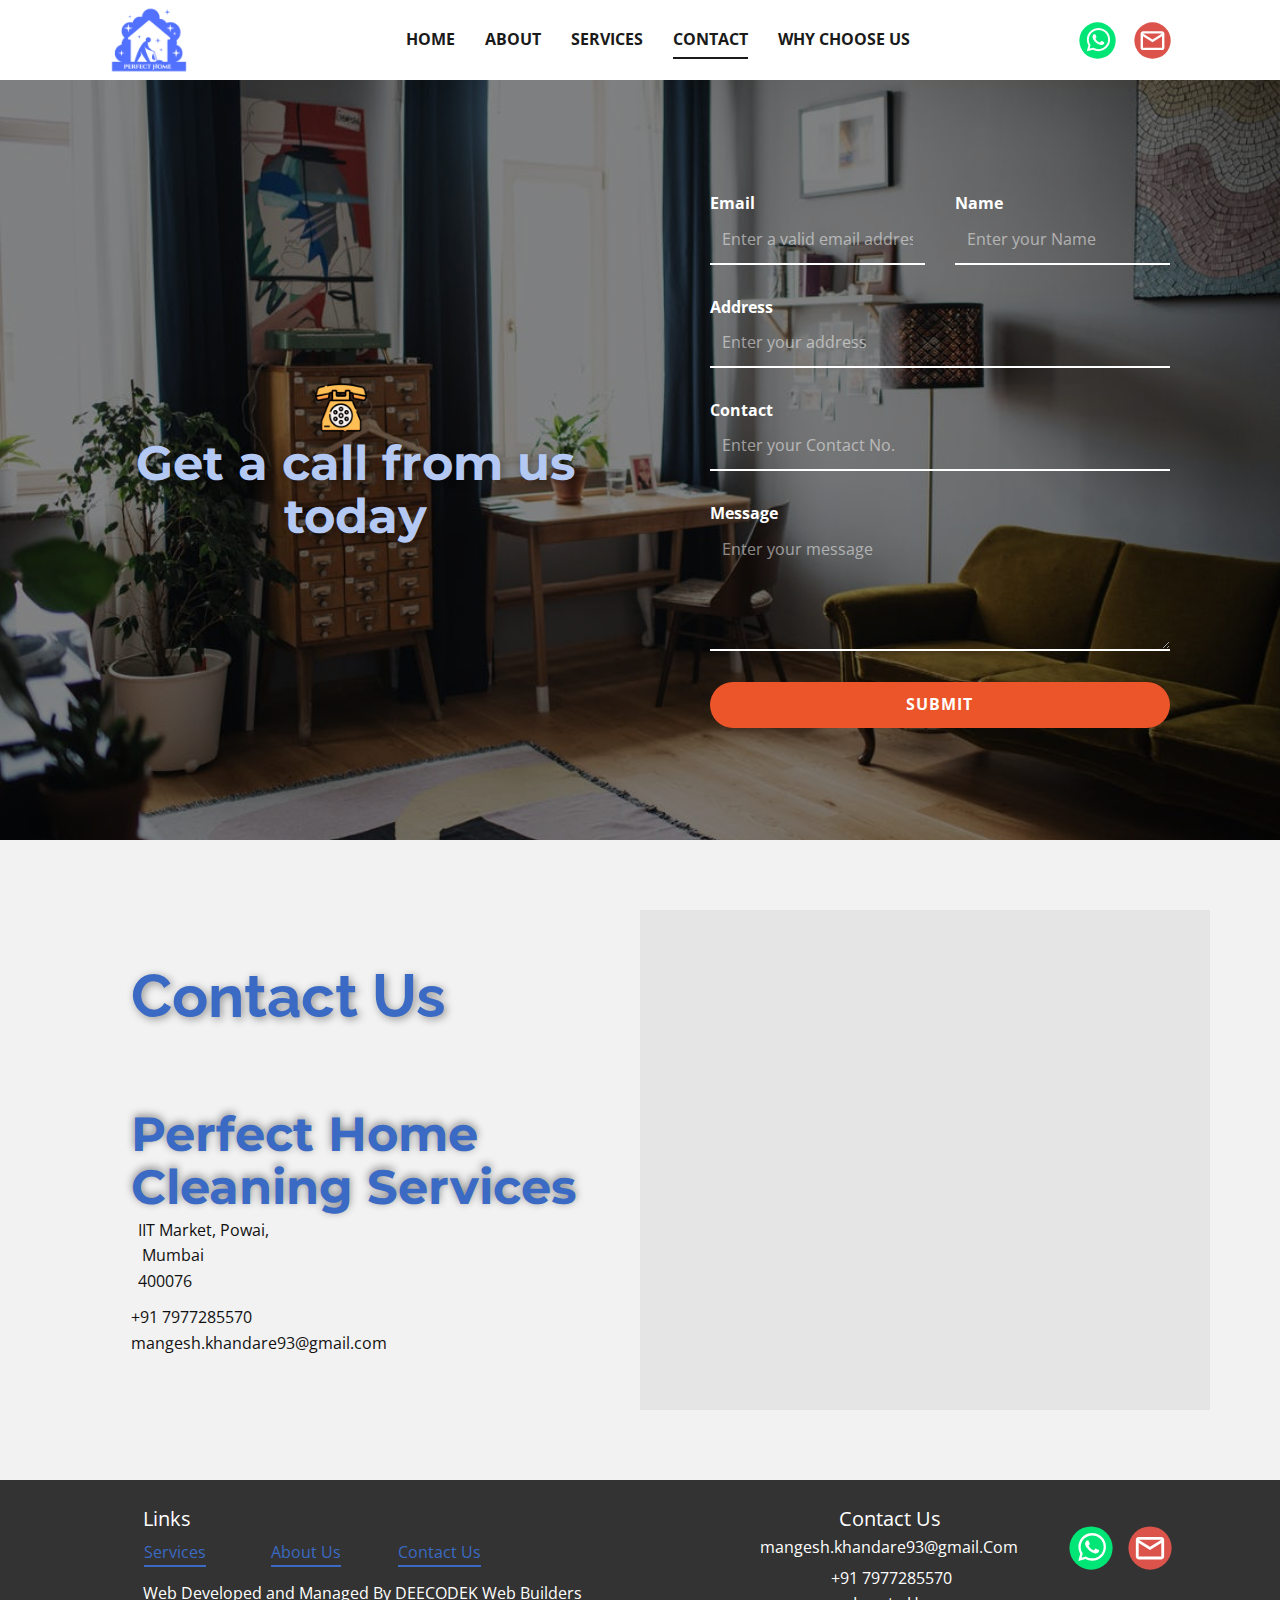
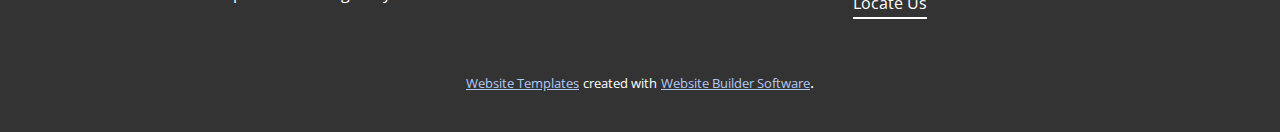
<file: perfect/Contact.html>
<!DOCTYPE html>
<html style="font-size: 16px;" lang="en"><head>
    <meta name="viewport" content="width=device-width, initial-scale=1.0">
    <meta charset="utf-8">
    <meta name="keywords" content="Perfect Home Cleaning Services, Contact Us">
    <meta name="description" content="">
    <title>Contact</title>
    <link rel="stylesheet" href="nicepage.css" media="screen">
<link rel="stylesheet" href="Contact.css" media="screen">
    <script class="u-script" type="text/javascript" src="jquery.js" "="" defer=""></script>
    <script class="u-script" type="text/javascript" src="nicepage.js" "="" defer=""></script>
    <meta name="generator" content="Nicepage 4.15.11, nicepage.com">
    <link id="u-theme-google-font" rel="stylesheet" href="https://fonts.googleapis.com/css?family=Montserrat:100,100i,200,200i,300,300i,400,400i,500,500i,600,600i,700,700i,800,800i,900,900i|Open+Sans:300,300i,400,400i,500,500i,600,600i,700,700i,800,800i">
    <link id="u-page-google-font" rel="stylesheet" href="https://fonts.googleapis.com/css?family=Raleway:100,100i,200,200i,300,300i,400,400i,500,500i,600,600i,700,700i,800,800i,900,900i">
    
    
    
    <script type="application/ld+json">{
		"@context": "http://schema.org",
		"@type": "Organization",
		"name": "",
		"logo": "images/TaylorSweep__1_-removebg-preview.png",
		"sameAs": [
				" https://wa.me/+917977285570?text=Hello@PerfectCleaning",
				"mailto:mangesh.khandare93@gmail.com?subject=Perfect%20Home%20Cleaning",
				" https://wa.me/+917977285570?text=Hello@PerfectCleaning",
				"mailto:mangesh.khandare93@gmail.com?subject=Perfect%20Home%20Cleaning"
		]
}</script>
    <meta name="theme-color" content="#3a6ac3">
    <meta property="og:title" content="Contact">
    <meta property="og:type" content="website">
  </head>
  <body class="u-body u-xl-mode" data-lang="en"><header class="u-align-center-sm u-align-center-xs u-clearfix u-header u-header" id="sec-b207"><div class="u-clearfix u-sheet u-sheet-1">
        <a href="https://nicepage.com" class="u-image u-logo u-image-1" data-image-width="500" data-image-height="500">
          <img src="images/TaylorSweep__1_-removebg-preview.png" class="u-logo-image u-logo-image-1">
        </a>
        <div class="u-social-icons u-spacing-18 u-social-icons-1">
          <a class="u-social-url" target="_blank" data-type="Whatsapp" title="Whatsapp" href=" https://wa.me/+917977285570?text=Hello@PerfectCleaning"><span class="u-icon u-social-icon u-social-whatsapp u-icon-1"><svg class="u-svg-link" preserveAspectRatio="xMidYMin slice" viewBox="0 0 112 112" style=""><use xmlns:xlink="http://www.w3.org/1999/xlink" xlink:href="#svg-6045"></use></svg><svg class="u-svg-content" viewBox="0 0 112 112" x="0" y="0" id="svg-6045"><circle fill="currentColor" cx="56.1" cy="56.1" r="55"></circle><path fill="#FFFFFF" d="M83.8,28.3C77.2,21.7,68.4,18,59,18c-19.3,0-35.1,15.7-35.1,35.1c0,6.2,1.6,12.2,4.7,17.5l-5,18.2L42.2,84
	c5.1,2.8,10.9,4.3,16.8,4.3h0l0,0c19.3,0,35.1-15.7,35.1-35.1C94.1,43.8,90.5,35,83.8,28.3 M59,82.3L59,82.3
	c-5.2,0-10.4-1.4-14.9-4.1l-1.1-0.6l-11,2.9L35,69.8l-0.7-1.1c-2.9-4.6-4.5-10-4.5-15.5C29.8,37,42.9,24,59,24
	c7.8,0,15.1,3,20.6,8.6c5.5,5.5,8.5,12.8,8.5,20.6C88.2,69.2,75.1,82.3,59,82.3 M75,60.5c-0.9-0.4-5.2-2.6-6-2.9
	c-0.8-0.3-1.4-0.4-2,0.4s-2.3,2.9-2.8,3.4c-0.5,0.6-1,0.7-1.9,0.2c-0.9-0.4-3.7-1.4-7.1-4.4c-2.6-2.3-4.4-5.2-4.9-6.1
	c-0.5-0.9-0.1-1.4,0.4-1.8c0.4-0.4,0.9-1,1.3-1.5c0.4-0.5,0.6-0.9,0.9-1.5c0.3-0.6,0.1-1.1-0.1-1.5c-0.2-0.4-2-4.8-2.7-6.5
	c-0.7-1.7-1.4-1.5-2-1.5c-0.5,0-1.1,0-1.7,0c-0.6,0-1.5,0.2-2.3,1.1c-0.8,0.9-3.1,3-3.1,7.3c0,4.3,3.1,8.5,3.6,9.1
	c0.4,0.6,6.2,9.4,15,13.2c2.1,0.9,3.7,1.4,5,1.8c2.1,0.7,4,0.6,5.5,0.3c1.7-0.3,5.2-2.1,5.9-4.2c0.7-2,0.7-3.8,0.5-4.2
	C76.5,61.1,75.9,60.9,75,60.5"></path></svg></span>
          </a>
          <a class="u-social-url" target="_blank" data-type="Email" title="​mangesh.khandare93@gmail.com" href="mailto:mangesh.khandare93@gmail.com?subject=Perfect%20Home%20Cleaning"><span class="u-icon u-social-email u-social-icon u-icon-2"><svg class="u-svg-link" preserveAspectRatio="xMidYMin slice" viewBox="0 0 112 112" style=""><use xmlns:xlink="http://www.w3.org/1999/xlink" xlink:href="#svg-02d4"></use></svg><svg class="u-svg-content" viewBox="0 0 112 112" x="0" y="0" id="svg-02d4"><circle fill="currentColor" cx="56.1" cy="56.1" r="55"></circle><path id="path3864" fill="#FFFFFF" d="M27.2,28h57.6c4,0,7.2,3.2,7.2,7.2l0,0v42.7c0,3.9-3.2,7.2-7.2,7.2l0,0H27.2
	c-4,0-7.2-3.2-7.2-7.2V35.2C20,31.1,23.2,28,27.2,28 M56,52.9l28.8-17.8H27.2L56,52.9 M27.2,77.7h57.6V43.5L56,61.3L27.2,43.5V77.7z
	"></path></svg></span>
          </a>
        </div>
        <nav class="u-menu u-menu-one-level u-offcanvas u-menu-1">
          <div class="menu-collapse" style="font-size: 1rem; letter-spacing: 0px; font-weight: 700; text-transform: uppercase;">
            <a class="u-button-style u-custom-active-border-color u-custom-active-color u-custom-border u-custom-border-color u-custom-borders u-custom-hover-border-color u-custom-hover-color u-custom-left-right-menu-spacing u-custom-text-active-color u-custom-text-color u-custom-text-decoration u-custom-text-hover-color u-custom-top-bottom-menu-spacing u-nav-link" href="#" style="padding: 3px 0px; font-size: calc(1em + 6px);">
              <svg class="u-svg-link" viewBox="0 0 24 24"><use xmlns:xlink="http://www.w3.org/1999/xlink" xlink:href="#svg-4953"></use></svg>
              <svg class="u-svg-content" version="1.1" id="svg-4953" viewBox="0 0 16 16" x="0px" y="0px" xmlns:xlink="http://www.w3.org/1999/xlink" xmlns="http://www.w3.org/2000/svg"><g><rect y="1" width="16" height="2"></rect><rect y="7" width="16" height="2"></rect><rect y="13" width="16" height="2"></rect>
</g></svg>
            </a>
          </div>
          <div class="u-custom-menu u-nav-container">
            <ul class="u-nav u-spacing-30 u-unstyled u-nav-1"><li class="u-nav-item"><a class="u-border-2 u-border-active-grey-90 u-border-hover-grey-50 u-border-no-left u-border-no-right u-border-no-top u-button-style u-nav-link u-text-active-grey-90 u-text-grey-90 u-text-hover-grey-90" href="Home.html" style="padding: 10px 0px;">Home</a>
</li><li class="u-nav-item"><a class="u-border-2 u-border-active-grey-90 u-border-hover-grey-50 u-border-no-left u-border-no-right u-border-no-top u-button-style u-nav-link u-text-active-grey-90 u-text-grey-90 u-text-hover-grey-90" href="About.html" style="padding: 10px 0px;">About</a>
</li><li class="u-nav-item"><a class="u-border-2 u-border-active-grey-90 u-border-hover-grey-50 u-border-no-left u-border-no-right u-border-no-top u-button-style u-nav-link u-text-active-grey-90 u-text-grey-90 u-text-hover-grey-90" href="Services.html" style="padding: 10px 0px;">Services</a>
</li><li class="u-nav-item"><a class="u-border-2 u-border-active-grey-90 u-border-hover-grey-50 u-border-no-left u-border-no-right u-border-no-top u-button-style u-nav-link u-text-active-grey-90 u-text-grey-90 u-text-hover-grey-90" href="Contact.html" style="padding: 10px 0px;">Contact</a>
</li><li class="u-nav-item"><a class="u-border-2 u-border-active-grey-90 u-border-hover-grey-50 u-border-no-left u-border-no-right u-border-no-top u-button-style u-nav-link u-text-active-grey-90 u-text-grey-90 u-text-hover-grey-90" href="Why-Choose-Us.html" style="padding: 10px 0px;">Why Choose Us</a>
</li></ul>
          </div>
          <div class="u-custom-menu u-nav-container-collapse">
            <div class="u-black u-container-style u-inner-container-layout u-opacity u-opacity-95 u-sidenav">
              <div class="u-inner-container-layout u-sidenav-overflow">
                <div class="u-menu-close"></div>
                <ul class="u-align-center u-nav u-popupmenu-items u-unstyled u-nav-2"><li class="u-nav-item"><a class="u-button-style u-nav-link" href="Home.html">Home</a>
</li><li class="u-nav-item"><a class="u-button-style u-nav-link" href="About.html">About</a>
</li><li class="u-nav-item"><a class="u-button-style u-nav-link" href="Services.html">Services</a>
</li><li class="u-nav-item"><a class="u-button-style u-nav-link" href="Contact.html">Contact</a>
</li><li class="u-nav-item"><a class="u-button-style u-nav-link" href="Why-Choose-Us.html">Why Choose Us</a>
</li></ul>
              </div>
            </div>
            <div class="u-black u-menu-overlay u-opacity u-opacity-70"></div>
          </div>
        </nav>
      </div></header>
    <section class="u-clearfix u-image u-shading u-section-1" id="carousel_c4c2" data-image-width="1124" data-image-height="750">
      <div class="u-clearfix u-sheet u-valign-middle u-sheet-1">
        <div class="u-clearfix u-expanded-width u-gutter-0 u-layout-wrap u-layout-wrap-1">
          <div class="u-layout">
            <div class="u-layout-row">
              <div class="u-container-style u-layout-cell u-left-cell u-size-30 u-layout-cell-1">
                <div class="u-container-layout u-valign-middle u-container-layout-1">
                  <h2 class="u-align-center u-text u-text-1"><span class="u-file-icon u-icon u-icon-1"><img src="images/4321256.png" alt=""></span> &nbsp;<br>Get a call from us today
                  </h2>
                </div>
              </div>
              <div class="u-container-style u-layout-cell u-right-cell u-size-30 u-layout-cell-2">
                <div class="u-container-layout u-valign-middle u-container-layout-2">
                  <div class="u-form u-form-1">
                    <form action="//publish.nicepage.com/Form/Process" method="POST" class="u-clearfix u-form-spacing-30 u-form-vertical u-inner-form" style="padding: 10px" source="email" name="form">
                      <div class="u-form-email u-form-group u-form-partition-factor-2">
                        <label for="email-319a" class="u-label u-text-body-alt-color u-label-1">Email</label>
                        <input type="email" placeholder="Enter a valid email address" id="email-319a" name="email" class="u-border-2 u-border-no-left u-border-no-right u-border-no-top u-border-white u-input u-input-rectangle" required="">
                      </div>
                      <div class="u-form-group u-form-name u-form-partition-factor-2">
                        <label for="name-319a" class="u-label u-text-body-alt-color u-label-2">Name</label>
                        <input type="text" placeholder="Enter your Name" id="name-319a" name="name" class="u-border-2 u-border-no-left u-border-no-right u-border-no-top u-border-white u-input u-input-rectangle" required="">
                      </div>
                      <div class="u-form-address u-form-group u-form-group-3">
                        <label for="address-452f" class="u-label u-text-body-alt-color u-label-3">Address</label>
                        <input type="text" placeholder="Enter your address" id="address-452f" name="address" class="u-border-2 u-border-no-left u-border-no-right u-border-no-top u-border-white u-input u-input-rectangle" required="">
                      </div>
                      <div class="u-form-group u-form-group-4">
                        <label for="text-0f85" class="u-label u-text-body-alt-color u-label-4">Contact</label>
                        <input type="text" placeholder="Enter your Contact No." id="text-0f85" name="text" class="u-border-2 u-border-no-left u-border-no-right u-border-no-top u-border-white u-input u-input-rectangle">
                      </div>
                      <div class="u-form-group u-form-message">
                        <label for="message-319a" class="u-label u-text-body-alt-color u-label-5">Message</label>
                        <textarea placeholder="Enter your message" rows="4" cols="50" id="message-319a" name="message" class="u-border-2 u-border-no-left u-border-no-right u-border-no-top u-border-white u-input u-input-rectangle" required=""></textarea>
                      </div>
                      <div class="u-align-left u-form-group u-form-submit">
                        <a href="#" class="u-active-white u-border-none u-btn u-btn-round u-btn-submit u-button-style u-hover-white u-palette-2-base u-radius-50 u-btn-1">Submit</a>
                        <input type="submit" value="submit" class="u-form-control-hidden">
                      </div>
                      <div class="u-form-send-message u-form-send-success"> Thank you! Your message has been sent. </div>
                      <div class="u-form-send-error u-form-send-message"> Unable to send your message. Please fix errors then try again. </div>
                      <input type="hidden" value="" name="recaptchaResponse">
                    </form>
                  </div>
                </div>
              </div>
            </div>
          </div>
        </div>
      </div>
    </section>
    <section class="u-clearfix u-grey-5 u-section-2" id="sec-e899">
      <div class="u-clearfix u-sheet u-sheet-1">
        <div class="u-clearfix u-expanded-width u-layout-wrap u-layout-wrap-1">
          <div class="u-layout">
            <div class="u-layout-row">
              <div class="u-align-left u-container-style u-layout-cell u-left-cell u-size-30 u-layout-cell-1">
                <div class="u-container-layout u-container-layout-1">
                  <h1 class="u-text u-text-palette-1-base u-text-1">Contact Us</h1>
                  <h2 class="u-text u-text-2"> Perfect Home Cleaning Services</h2>
                  <p class="u-text u-text-3">IIT Market, Powai,<br>&nbsp;Mumbai<br>400076
                  </p>
                  <p class="u-text u-text-4">+91 ​7977285570</p>
                  <p class="u-text u-text-5"> mangesh.khandare93@gmail.com</p>
                </div>
              </div>
              <div class="u-container-style u-layout-cell u-right-cell u-size-30 u-layout-cell-2">
                <div class="u-container-layout u-container-layout-2">
                  <div class="u-expanded u-grey-10 u-map">
                    <div class="embed-responsive">
                      <iframe class="embed-responsive-item" src="https://www.google.com/maps/embed?pb=!1m18!1m12!1m3!1d60312.80018802448!2d72.8840304066926!3d19.127386986842446!2m3!1f0!2f0!3f0!3m2!1i1024!2i768!4f13.1!3m3!1m2!1s0x3be7c7f3a346c37f%3A0x8a8c155d7c324ccd!2sI.I.T.%20Market!5e0!3m2!1sen!2sin!4v1660564435302!5m2!1sen!2sin" data-map="[base64]"></iframe>
                    </div>
                  </div>
                </div>
              </div>
            </div>
          </div>
        </div>
      </div>
    </section>
    
    
    <footer class="u-align-center u-clearfix u-footer u-grey-80 u-footer" id="sec-e5c5"><div class="u-align-left u-clearfix u-sheet u-sheet-1">
        <p class="u-text u-text-1">Links</p>
        <div class="u-list u-list-1">
          <div class="u-repeater u-repeater-1">
            <div class="u-container-style u-list-item u-repeater-item">
              <div class="u-container-layout u-similar-container u-valign-middle u-container-layout-1">
                <a href="Services.html" data-page-id="476003182" class="u-active-none u-border-2 u-border-palette-1-base u-btn u-button-style u-custom-item u-hover-none u-none u-btn-1">Services</a>
              </div>
            </div>
            <div class="u-container-style u-list-item u-repeater-item">
              <div class="u-container-layout u-similar-container u-valign-middle u-container-layout-2">
                <a href="About.html" data-page-id="25796984" class="u-active-none u-border-2 u-border-palette-1-base u-btn u-button-style u-custom-item u-hover-none u-none u-btn-2">About Us</a>
              </div>
            </div>
            <div class="u-container-style u-list-item u-repeater-item">
              <div class="u-container-layout u-similar-container u-valign-middle u-container-layout-3">
                <a href="Contact.html" data-page-id="2786003372" class="u-active-none u-border-2 u-border-palette-1-base u-btn u-button-style u-custom-item u-hover-none u-none u-btn-3">Contact Us</a>
              </div>
            </div>
          </div>
        </div>
        <p class="u-text u-text-default u-text-2">Contact Us</p>
        <p class="u-text u-text-default u-text-3"> mangesh.khandare93@gmail.Com</p>
        <div class="u-social-icons u-spacing-15 u-social-icons-1">
          <a class="u-social-url" target="_blank" data-type="Whatsapp" title="Whatsapp" href=" https://wa.me/+917977285570?text=Hello@PerfectCleaning"><span class="u-icon u-social-icon u-social-whatsapp u-icon-1"><svg class="u-svg-link" preserveAspectRatio="xMidYMin slice" viewBox="0 0 112 112" style=""><use xmlns:xlink="http://www.w3.org/1999/xlink" xlink:href="#svg-e581"></use></svg><svg class="u-svg-content" viewBox="0 0 112 112" x="0" y="0" id="svg-e581"><circle fill="currentColor" cx="56.1" cy="56.1" r="55"></circle><path fill="#FFFFFF" d="M83.8,28.3C77.2,21.7,68.4,18,59,18c-19.3,0-35.1,15.7-35.1,35.1c0,6.2,1.6,12.2,4.7,17.5l-5,18.2L42.2,84
	c5.1,2.8,10.9,4.3,16.8,4.3h0l0,0c19.3,0,35.1-15.7,35.1-35.1C94.1,43.8,90.5,35,83.8,28.3 M59,82.3L59,82.3
	c-5.2,0-10.4-1.4-14.9-4.1l-1.1-0.6l-11,2.9L35,69.8l-0.7-1.1c-2.9-4.6-4.5-10-4.5-15.5C29.8,37,42.9,24,59,24
	c7.8,0,15.1,3,20.6,8.6c5.5,5.5,8.5,12.8,8.5,20.6C88.2,69.2,75.1,82.3,59,82.3 M75,60.5c-0.9-0.4-5.2-2.6-6-2.9
	c-0.8-0.3-1.4-0.4-2,0.4s-2.3,2.9-2.8,3.4c-0.5,0.6-1,0.7-1.9,0.2c-0.9-0.4-3.7-1.4-7.1-4.4c-2.6-2.3-4.4-5.2-4.9-6.1
	c-0.5-0.9-0.1-1.4,0.4-1.8c0.4-0.4,0.9-1,1.3-1.5c0.4-0.5,0.6-0.9,0.9-1.5c0.3-0.6,0.1-1.1-0.1-1.5c-0.2-0.4-2-4.8-2.7-6.5
	c-0.7-1.7-1.4-1.5-2-1.5c-0.5,0-1.1,0-1.7,0c-0.6,0-1.5,0.2-2.3,1.1c-0.8,0.9-3.1,3-3.1,7.3c0,4.3,3.1,8.5,3.6,9.1
	c0.4,0.6,6.2,9.4,15,13.2c2.1,0.9,3.7,1.4,5,1.8c2.1,0.7,4,0.6,5.5,0.3c1.7-0.3,5.2-2.1,5.9-4.2c0.7-2,0.7-3.8,0.5-4.2
	C76.5,61.1,75.9,60.9,75,60.5"></path></svg></span>
          </a>
          <a class="u-social-url" target="_blank" data-type="Email" title="​mangesh.khandare93@gmail.com" href="mailto:mangesh.khandare93@gmail.com?subject=Perfect%20Home%20Cleaning"><span class="u-icon u-social-email u-social-icon u-icon-2"><svg class="u-svg-link" preserveAspectRatio="xMidYMin slice" viewBox="0 0 112 112" style=""><use xmlns:xlink="http://www.w3.org/1999/xlink" xlink:href="#svg-f7d7"></use></svg><svg class="u-svg-content" viewBox="0 0 112 112" x="0" y="0" id="svg-f7d7"><circle fill="currentColor" cx="56.1" cy="56.1" r="55"></circle><path id="path3864" fill="#FFFFFF" d="M27.2,28h57.6c4,0,7.2,3.2,7.2,7.2l0,0v42.7c0,3.9-3.2,7.2-7.2,7.2l0,0H27.2
	c-4,0-7.2-3.2-7.2-7.2V35.2C20,31.1,23.2,28,27.2,28 M56,52.9l28.8-17.8H27.2L56,52.9 M27.2,77.7h57.6V43.5L56,61.3L27.2,43.5V77.7z
	"></path></svg></span>
          </a>
        </div>
        <p class="u-text u-text-default u-text-4"> +91 ​7977285570</p>
        <a href="https://www.google.com/maps/place/I.I.T.+Market/@19.12739,72.91905,12z/data=!4m5!3m4!1s0x0:0x8a8c155d7c324ccd!8m2!3d19.1273903!4d72.91905?hl=en" class="u-active-none u-border-2 u-border-white u-bottom-left-radius-0 u-bottom-right-radius-0 u-btn u-btn-rectangle u-button-style u-hover-none u-none u-radius-0 u-top-left-radius-0 u-top-right-radius-0 u-btn-4">Locate Us</a>
        <p class="u-text u-text-default u-text-5">Web Developed and Managed By DEECODEK Web Builders</p>
      </div></footer>
    <section class="u-backlink u-clearfix u-grey-80">
      <a class="u-link" href="https://nicepage.com/website-templates" target="_blank">
        <span>Website Templates</span>
      </a>
      <p class="u-text">
        <span>created with</span>
      </p>
      <a class="u-link" href="" target="_blank">
        <span>Website Builder Software</span>
      </a>. 
    </section>
  
</body></html>
</file>
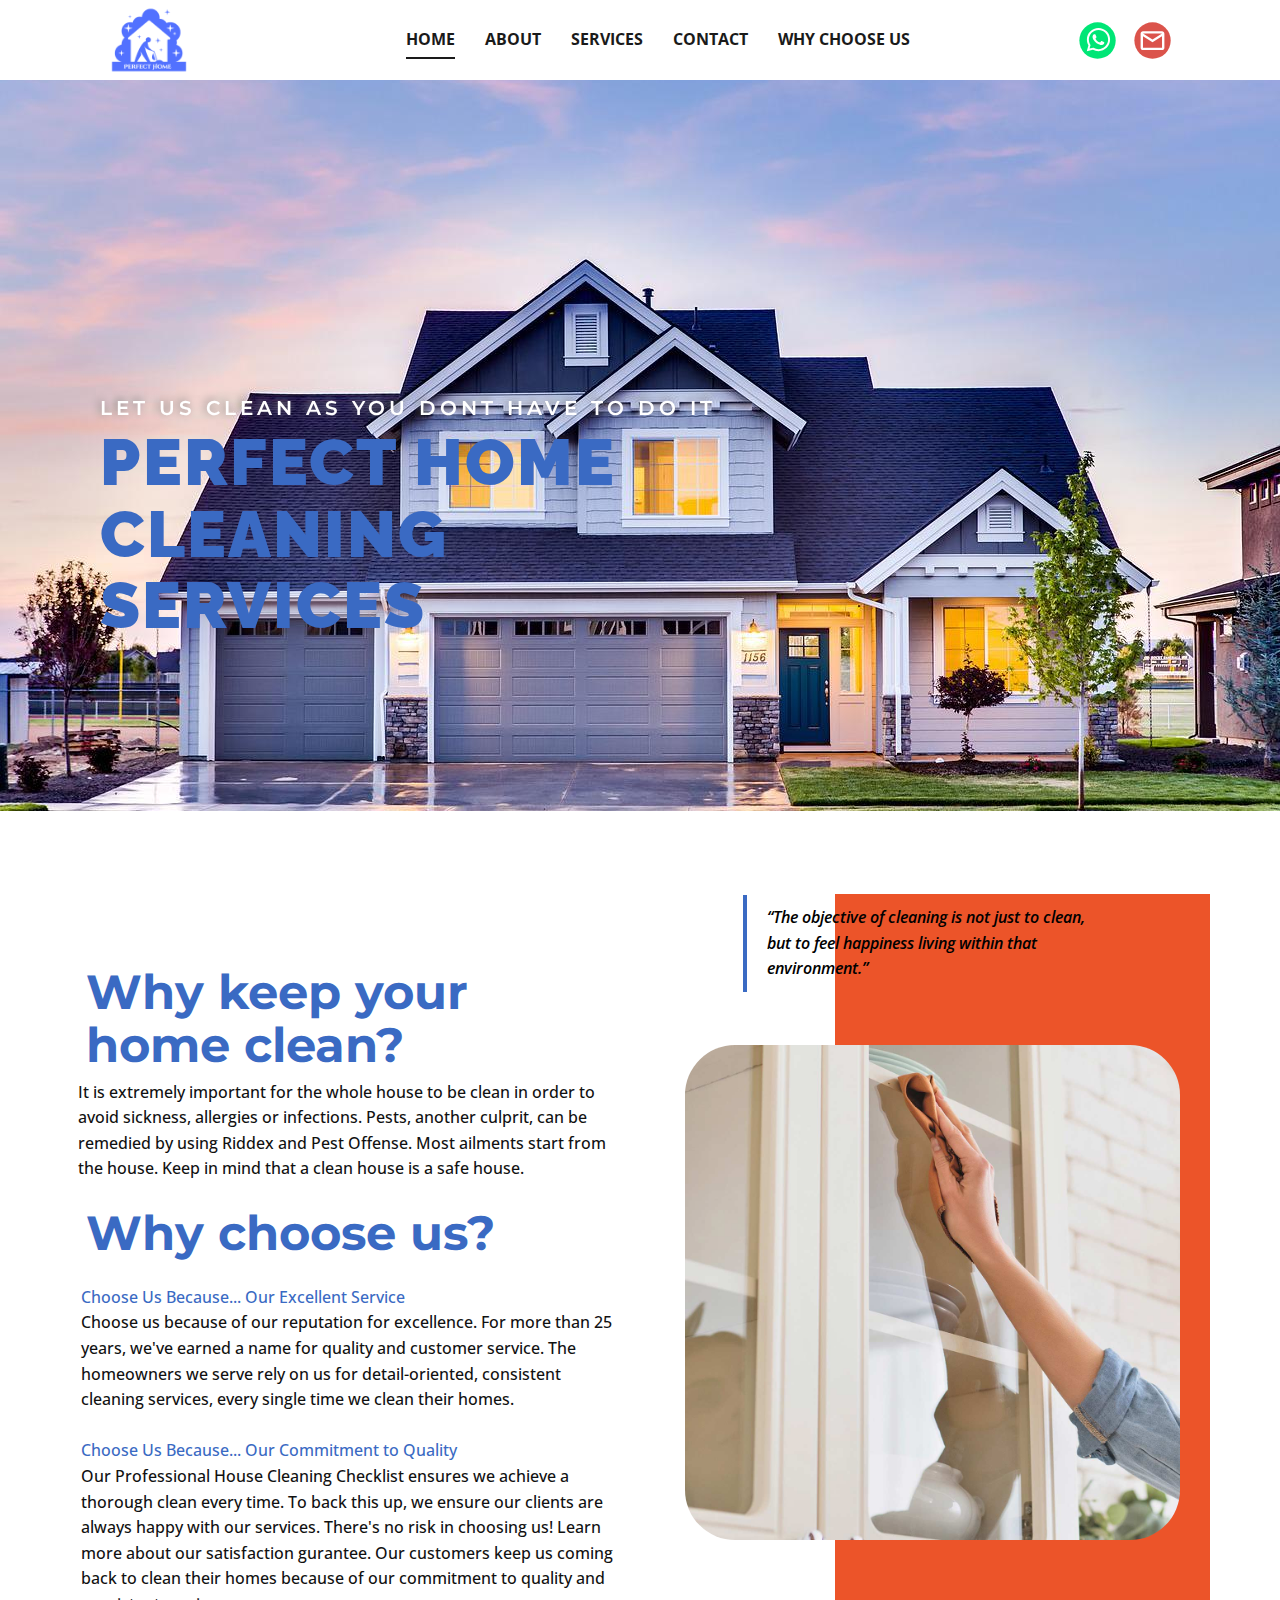
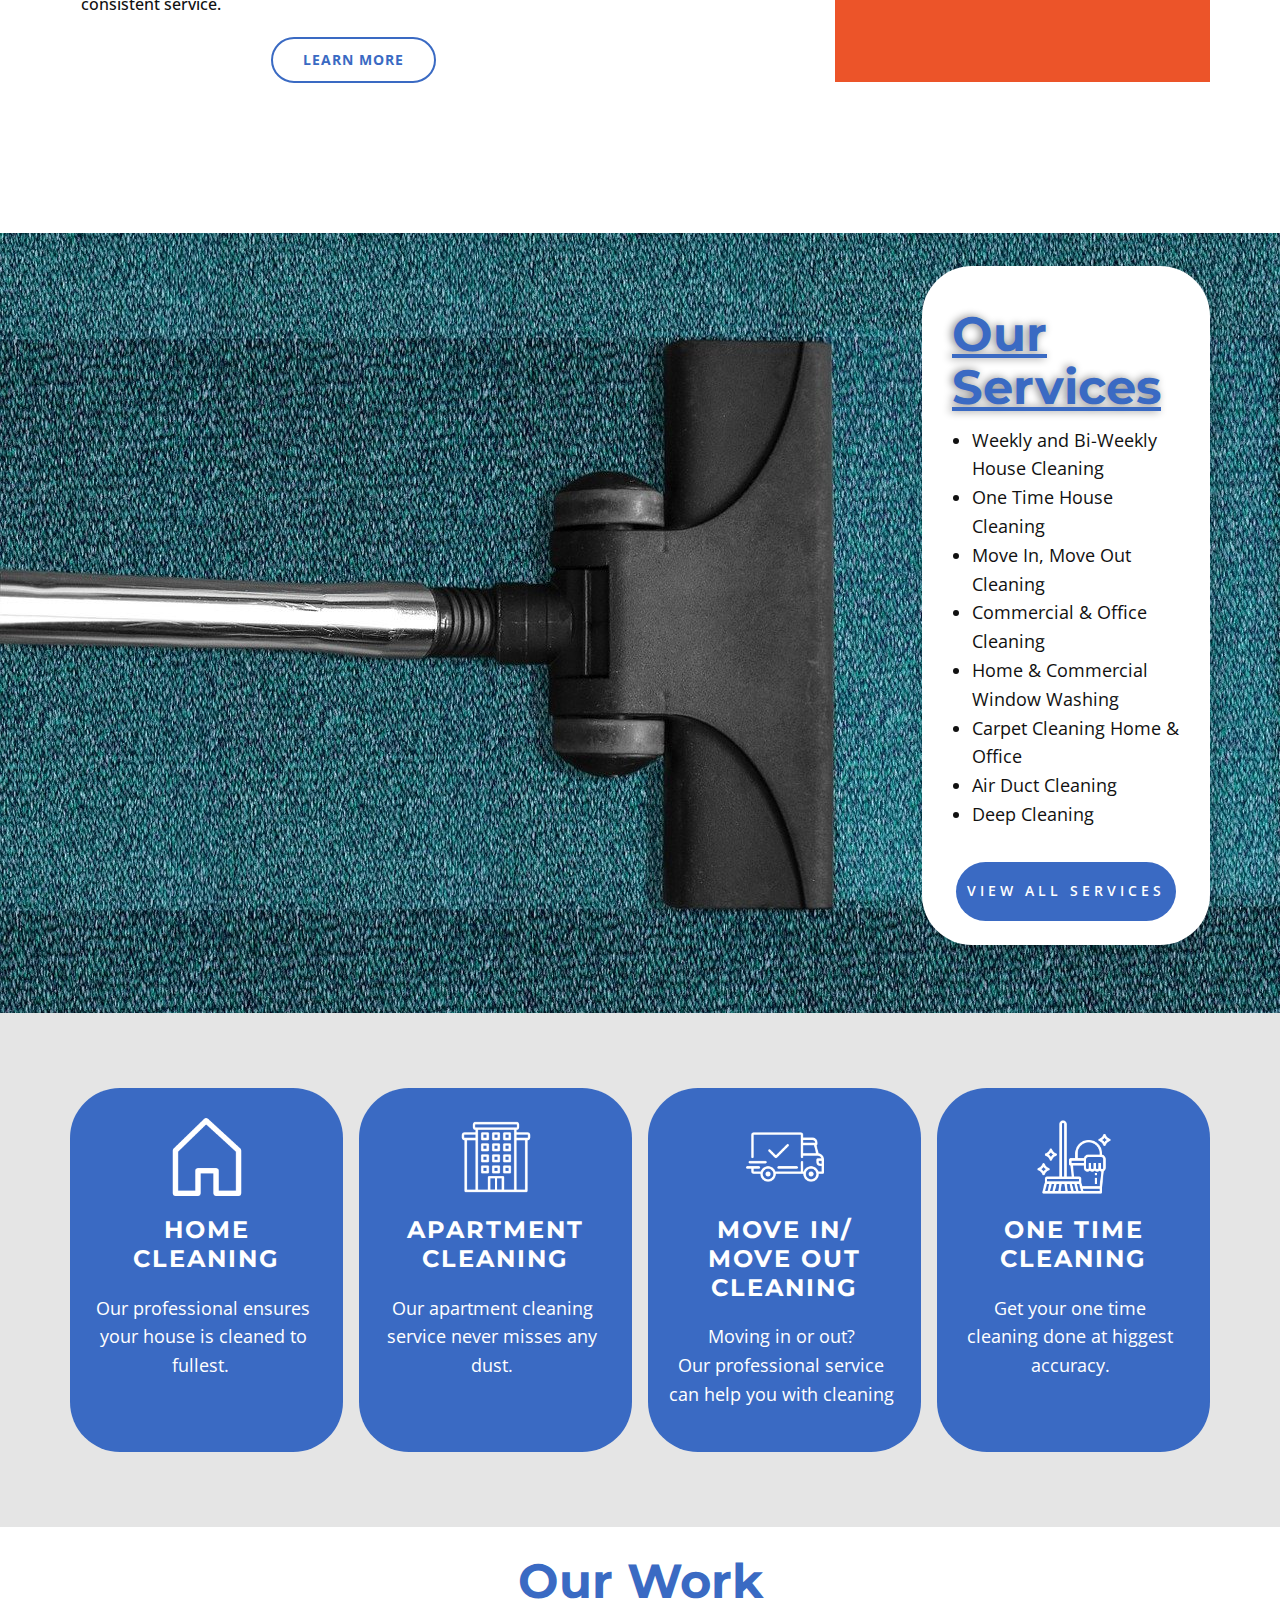
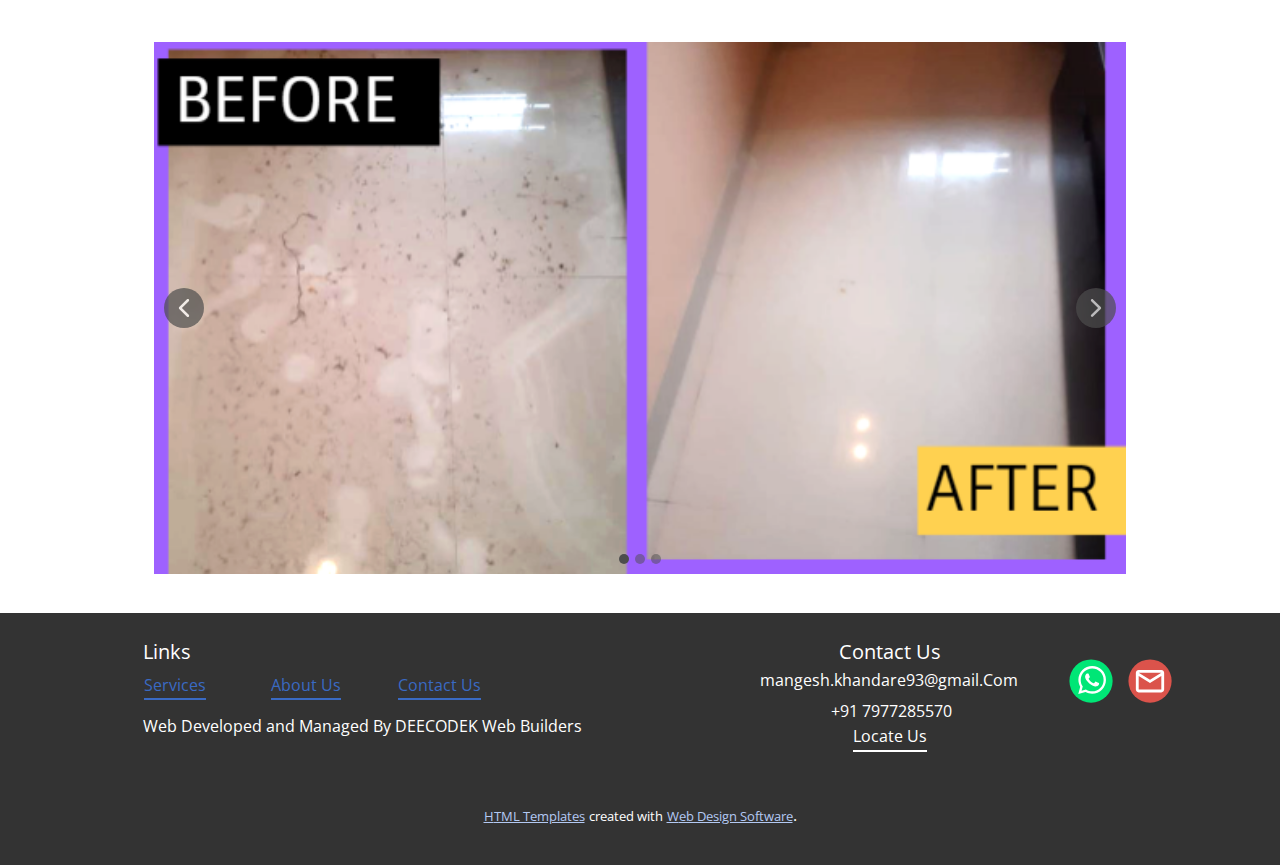
<file: perfect/Home.html>
<!DOCTYPE html>
<html style="font-size: 16px;" lang="en"><head>
    <meta name="viewport" content="width=device-width, initial-scale=1.0">
    <meta charset="utf-8">
    <meta name="keywords" content="Santorini Holidays, ​You&amp;apos;re planning to visit Santorini during your next trip to Greece?, ​How Traveling Resets the Brain, ​Volcanic Santorini is home to unique beaches, ​Things to Do in Santorini, ​We are the best travel agency to improve your deals">
    <meta name="description" content="">
    <title>Home</title>
    <link rel="stylesheet" href="nicepage.css" media="screen">
<link rel="stylesheet" href="Home.css" media="screen">
    <script class="u-script" type="text/javascript" src="jquery.js" "="" defer=""></script>
    <script class="u-script" type="text/javascript" src="nicepage.js" "="" defer=""></script>
    <meta name="generator" content="Nicepage 4.15.11, nicepage.com">
    <link id="u-theme-google-font" rel="stylesheet" href="https://fonts.googleapis.com/css?family=Montserrat:100,100i,200,200i,300,300i,400,400i,500,500i,600,600i,700,700i,800,800i,900,900i|Open+Sans:300,300i,400,400i,500,500i,600,600i,700,700i,800,800i">
    <link id="u-page-google-font" rel="stylesheet" href="https://fonts.googleapis.com/css?family=Raleway:100,100i,200,200i,300,300i,400,400i,500,500i,600,600i,700,700i,800,800i,900,900i">
    
    
    
    
    
    
    <script type="application/ld+json">{
		"@context": "http://schema.org",
		"@type": "Organization",
		"name": "",
		"logo": "images/TaylorSweep__1_-removebg-preview.png",
		"sameAs": [
				" https://wa.me/+917977285570?text=Hello@PerfectCleaning",
				"mailto:mangesh.khandare93@gmail.com?subject=Perfect%20Home%20Cleaning",
				" https://wa.me/+917977285570?text=Hello@PerfectCleaning",
				"mailto:mangesh.khandare93@gmail.com?subject=Perfect%20Home%20Cleaning"
		]
}</script>
    <meta name="theme-color" content="#3a6ac3">
    <meta property="og:title" content="Home">
    <meta property="og:type" content="website">
  </head>
  <body class="u-body u-xl-mode" data-lang="en"><header class="u-align-center-sm u-align-center-xs u-clearfix u-header u-header" id="sec-b207"><div class="u-clearfix u-sheet u-sheet-1">
        <a href="https://nicepage.com" class="u-image u-logo u-image-1" data-image-width="500" data-image-height="500">
          <img src="images/TaylorSweep__1_-removebg-preview.png" class="u-logo-image u-logo-image-1">
        </a>
        <div class="u-social-icons u-spacing-18 u-social-icons-1">
          <a class="u-social-url" target="_blank" data-type="Whatsapp" title="Whatsapp" href=" https://wa.me/+917977285570?text=Hello@PerfectCleaning"><span class="u-icon u-social-icon u-social-whatsapp u-icon-1"><svg class="u-svg-link" preserveAspectRatio="xMidYMin slice" viewBox="0 0 112 112" style=""><use xmlns:xlink="http://www.w3.org/1999/xlink" xlink:href="#svg-6045"></use></svg><svg class="u-svg-content" viewBox="0 0 112 112" x="0" y="0" id="svg-6045"><circle fill="currentColor" cx="56.1" cy="56.1" r="55"></circle><path fill="#FFFFFF" d="M83.8,28.3C77.2,21.7,68.4,18,59,18c-19.3,0-35.1,15.7-35.1,35.1c0,6.2,1.6,12.2,4.7,17.5l-5,18.2L42.2,84
	c5.1,2.8,10.9,4.3,16.8,4.3h0l0,0c19.3,0,35.1-15.7,35.1-35.1C94.1,43.8,90.5,35,83.8,28.3 M59,82.3L59,82.3
	c-5.2,0-10.4-1.4-14.9-4.1l-1.1-0.6l-11,2.9L35,69.8l-0.7-1.1c-2.9-4.6-4.5-10-4.5-15.5C29.8,37,42.9,24,59,24
	c7.8,0,15.1,3,20.6,8.6c5.5,5.5,8.5,12.8,8.5,20.6C88.2,69.2,75.1,82.3,59,82.3 M75,60.5c-0.9-0.4-5.2-2.6-6-2.9
	c-0.8-0.3-1.4-0.4-2,0.4s-2.3,2.9-2.8,3.4c-0.5,0.6-1,0.7-1.9,0.2c-0.9-0.4-3.7-1.4-7.1-4.4c-2.6-2.3-4.4-5.2-4.9-6.1
	c-0.5-0.9-0.1-1.4,0.4-1.8c0.4-0.4,0.9-1,1.3-1.5c0.4-0.5,0.6-0.9,0.9-1.5c0.3-0.6,0.1-1.1-0.1-1.5c-0.2-0.4-2-4.8-2.7-6.5
	c-0.7-1.7-1.4-1.5-2-1.5c-0.5,0-1.1,0-1.7,0c-0.6,0-1.5,0.2-2.3,1.1c-0.8,0.9-3.1,3-3.1,7.3c0,4.3,3.1,8.5,3.6,9.1
	c0.4,0.6,6.2,9.4,15,13.2c2.1,0.9,3.7,1.4,5,1.8c2.1,0.7,4,0.6,5.5,0.3c1.7-0.3,5.2-2.1,5.9-4.2c0.7-2,0.7-3.8,0.5-4.2
	C76.5,61.1,75.9,60.9,75,60.5"></path></svg></span>
          </a>
          <a class="u-social-url" target="_blank" data-type="Email" title="​mangesh.khandare93@gmail.com" href="mailto:mangesh.khandare93@gmail.com?subject=Perfect%20Home%20Cleaning"><span class="u-icon u-social-email u-social-icon u-icon-2"><svg class="u-svg-link" preserveAspectRatio="xMidYMin slice" viewBox="0 0 112 112" style=""><use xmlns:xlink="http://www.w3.org/1999/xlink" xlink:href="#svg-02d4"></use></svg><svg class="u-svg-content" viewBox="0 0 112 112" x="0" y="0" id="svg-02d4"><circle fill="currentColor" cx="56.1" cy="56.1" r="55"></circle><path id="path3864" fill="#FFFFFF" d="M27.2,28h57.6c4,0,7.2,3.2,7.2,7.2l0,0v42.7c0,3.9-3.2,7.2-7.2,7.2l0,0H27.2
	c-4,0-7.2-3.2-7.2-7.2V35.2C20,31.1,23.2,28,27.2,28 M56,52.9l28.8-17.8H27.2L56,52.9 M27.2,77.7h57.6V43.5L56,61.3L27.2,43.5V77.7z
	"></path></svg></span>
          </a>
        </div>
        <nav class="u-menu u-menu-one-level u-offcanvas u-menu-1">
          <div class="menu-collapse" style="font-size: 1rem; letter-spacing: 0px; font-weight: 700; text-transform: uppercase;">
            <a class="u-button-style u-custom-active-border-color u-custom-active-color u-custom-border u-custom-border-color u-custom-borders u-custom-hover-border-color u-custom-hover-color u-custom-left-right-menu-spacing u-custom-text-active-color u-custom-text-color u-custom-text-decoration u-custom-text-hover-color u-custom-top-bottom-menu-spacing u-nav-link" href="#" style="padding: 3px 0px; font-size: calc(1em + 6px);">
              <svg class="u-svg-link" viewBox="0 0 24 24"><use xmlns:xlink="http://www.w3.org/1999/xlink" xlink:href="#svg-4953"></use></svg>
              <svg class="u-svg-content" version="1.1" id="svg-4953" viewBox="0 0 16 16" x="0px" y="0px" xmlns:xlink="http://www.w3.org/1999/xlink" xmlns="http://www.w3.org/2000/svg"><g><rect y="1" width="16" height="2"></rect><rect y="7" width="16" height="2"></rect><rect y="13" width="16" height="2"></rect>
</g></svg>
            </a>
          </div>
          <div class="u-custom-menu u-nav-container">
            <ul class="u-nav u-spacing-30 u-unstyled u-nav-1"><li class="u-nav-item"><a class="u-border-2 u-border-active-grey-90 u-border-hover-grey-50 u-border-no-left u-border-no-right u-border-no-top u-button-style u-nav-link u-text-active-grey-90 u-text-grey-90 u-text-hover-grey-90" href="Home.html" style="padding: 10px 0px;">Home</a>
</li><li class="u-nav-item"><a class="u-border-2 u-border-active-grey-90 u-border-hover-grey-50 u-border-no-left u-border-no-right u-border-no-top u-button-style u-nav-link u-text-active-grey-90 u-text-grey-90 u-text-hover-grey-90" href="About.html" style="padding: 10px 0px;">About</a>
</li><li class="u-nav-item"><a class="u-border-2 u-border-active-grey-90 u-border-hover-grey-50 u-border-no-left u-border-no-right u-border-no-top u-button-style u-nav-link u-text-active-grey-90 u-text-grey-90 u-text-hover-grey-90" href="Services.html" style="padding: 10px 0px;">Services</a>
</li><li class="u-nav-item"><a class="u-border-2 u-border-active-grey-90 u-border-hover-grey-50 u-border-no-left u-border-no-right u-border-no-top u-button-style u-nav-link u-text-active-grey-90 u-text-grey-90 u-text-hover-grey-90" href="Contact.html" style="padding: 10px 0px;">Contact</a>
</li><li class="u-nav-item"><a class="u-border-2 u-border-active-grey-90 u-border-hover-grey-50 u-border-no-left u-border-no-right u-border-no-top u-button-style u-nav-link u-text-active-grey-90 u-text-grey-90 u-text-hover-grey-90" href="Why-Choose-Us.html" style="padding: 10px 0px;">Why Choose Us</a>
</li></ul>
          </div>
          <div class="u-custom-menu u-nav-container-collapse">
            <div class="u-black u-container-style u-inner-container-layout u-opacity u-opacity-95 u-sidenav">
              <div class="u-inner-container-layout u-sidenav-overflow">
                <div class="u-menu-close"></div>
                <ul class="u-align-center u-nav u-popupmenu-items u-unstyled u-nav-2"><li class="u-nav-item"><a class="u-button-style u-nav-link" href="Home.html">Home</a>
</li><li class="u-nav-item"><a class="u-button-style u-nav-link" href="About.html">About</a>
</li><li class="u-nav-item"><a class="u-button-style u-nav-link" href="Services.html">Services</a>
</li><li class="u-nav-item"><a class="u-button-style u-nav-link" href="Contact.html">Contact</a>
</li><li class="u-nav-item"><a class="u-button-style u-nav-link" href="Why-Choose-Us.html">Why Choose Us</a>
</li></ul>
              </div>
            </div>
            <div class="u-black u-menu-overlay u-opacity u-opacity-70"></div>
          </div>
        </nav>
      </div></header>
    <section class="u-align-left u-clearfix u-image u-section-1" id="carousel_feec" data-image-width="1280" data-image-height="853">
      <div class="u-clearfix u-sheet u-sheet-1">
        <div class="u-container-style u-expanded-width-xs u-group u-shape-rectangle u-group-1" data-animation-name="bounceIn" data-animation-duration="1000" data-animation-direction="Left">
          <div class="u-container-layout u-container-layout-1">
            <h5 class="u-hover-feature u-text u-text-body-alt-color u-text-1">Let US clean as you dont have to do it</h5>
            <h1 class="u-text u-text-palette-1-base u-text-2"> perfect home cleaning services</h1>
          </div>
        </div>
      </div>
      
    </section>
    <section class="u-clearfix u-section-2" id="carousel_01e4">
      <div class="u-clearfix u-sheet u-sheet-1">
        <div class="u-clearfix u-expanded-width u-gutter-30 u-layout-wrap u-layout-wrap-1">
          <div class="u-gutter-0 u-layout">
            <div class="u-layout-row">
              <div class="u-size-30">
                <div class="u-layout-col">
                  <div class="u-size-60">
                    <div class="u-layout-row">
                      <div class="u-align-left u-container-style u-layout-cell u-left-cell u-size-60 u-layout-cell-1">
                        <div class="u-container-layout">
                          <h2 class="u-text u-text-1">Why keep your home clean?</h2>
                          <p class="u-text u-text-2"> It is extremely important for the whole house to be clean in order to avoid sickness, allergies or infections. Pests, another culprit, can be remedied by using Riddex and Pest Offense. Most ailments start from the house. Keep in mind that a clean house is a safe house.</p>
                          <h2 class="u-text u-text-3">Why choose us?</h2>
                          <p class="u-text u-text-4">
                            <span class="u-text-palette-1-base"> Choose Us Because... Our Excellent Service</span>
                            <br>Choose us because of our&nbsp;reputation for excellence. For more than 25 years, we've earned a name for quality and customer service. The homeowners we serve rely on us for detail-oriented, consistent cleaning services, every single time we clean their homes.<br>
                            <br>
                            <span class="u-text-palette-1-base" style="">Choose Us Because... Our Commitment to Quality</span>
                            <br>Our Professional House Cleaning Checklist ensures we achieve a thorough clean every time. To back this up, we ensure our clients are always happy with our services. There's no risk in choosing us! Learn more about our satisfaction gurantee. Our customers keep us coming back to clean their homes because of our commitment to quality and consistent service.<br>
                            <br>
                            <br>
                          </p>
                          <a href="Why-Choose-Us.html" data-page-id="190604461" class="u-border-2 u-border-hover-palette-1-base u-border-palette-1-base u-btn u-btn-round u-button-style u-hover-palette-1-base u-none u-radius-50 u-btn-1">Learn More</a>
                        </div>
                      </div>
                    </div>
                  </div>
                </div>
              </div>
              <div class="u-size-30">
                <div class="u-layout-row">
                  <div class="u-align-left u-container-style u-layout-cell u-right-cell u-size-60 u-layout-cell-2">
                    <div class="u-container-layout u-container-layout-2">
                      <div class="u-align-left u-palette-2-base u-shape u-shape-1"></div>
                      <img src="images/positive-cleaning-quotes.jpg" alt="" class="u-align-left u-image u-image-round u-radius-50 u-image-1" data-image-width="1200" data-image-height="1200">
                      <div class="u-container-style u-group u-group-1">
                        <div class="u-container-layout u-container-layout-3">
                          <blockquote class="u-text u-text-black u-text-5"> “The objective of cleaning is not just to clean, but to feel happiness living within that environment.”</blockquote>
                        </div>
                      </div>
                    </div>
                  </div>
                </div>
              </div>
            </div>
          </div>
        </div>
      </div>
    </section>
    <section class="u-clearfix u-image u-section-3" id="carousel_a3cd" data-image-width="150" data-image-height="100">
      <div class="u-clearfix u-sheet u-sheet-1">
        <div class="u-container-style u-group u-radius-50 u-shape-round u-white u-group-1">
          <div class="u-container-layout u-container-layout-1">
            <h2 class="u-align-left u-text u-text-1">
              <span style="text-decoration: underline !important;">Our<br>Services
              </span>
            </h2>
            <ul class="u-text u-text-2">
              <li>Weekly and Bi-Weekly House Cleaning</li>
              <li>One Time House Cleaning</li>
              <li>Move In, Move Out Cleaning</li>
              <li>Commercial &amp; Office Cleaning</li>
              <li>Home &amp; Commercial Window Washing</li>
              <li>Carpet Cleaning Home &amp; Office</li>
              <li>Air Duct Cleaning</li>
              <li>Deep Cleaning</li>
            </ul>
            <a href="Services.html" data-page-id="476003182" class="u-active-palette-1-light-1 u-border-none u-btn u-btn-round u-button-style u-hover-palette-1-light-1 u-palette-1-base u-radius-50 u-btn-1">View all services</a>
          </div>
        </div>
      </div>
    </section>
    <section class="u-clearfix u-grey-10 u-valign-middle u-section-4" id="carousel_403f">
      <div class="u-list u-list-1">
        <div class="u-repeater u-repeater-1">
          <div class="u-align-center u-container-style u-list-item u-palette-1-base u-radius-50 u-repeater-item u-shape-round u-list-item-1">
            <div class="u-container-layout u-similar-container u-valign-top u-container-layout-1"><span class="u-file-icon u-icon u-text-white u-icon-1"><img src="images/709537.png" alt=""></span>
              <h5 class="u-text u-text-default u-text-1">Home cleaning</h5>
              <p class="u-text u-text-2">Our professional ensures<br>your house is cleaned to fullest.&nbsp;
              </p>
            </div>
          </div>
          <div class="u-align-center u-container-style u-list-item u-palette-1-base u-radius-50 u-repeater-item u-shape-round u-list-item-2">
            <div class="u-container-layout u-similar-container u-valign-top u-container-layout-2"><span class="u-file-icon u-icon u-text-white u-icon-2"><img src="images/7634840.png" alt=""></span>
              <h5 class="u-text u-text-default u-text-3">Apartment<br>cleaning
              </h5>
              <p class="u-text u-text-4">Our apartment cleaning service never misses any dust.</p>
            </div>
          </div>
          <div class="u-align-center u-container-style u-list-item u-palette-1-base u-radius-50 u-repeater-item u-shape-round u-list-item-3">
            <div class="u-container-layout u-similar-container u-valign-top u-container-layout-3"><span class="u-file-icon u-icon u-text-white u-icon-3"><img src="images/411763.png" alt=""></span>
              <h5 class="u-text u-text-default u-text-5">move in/<br>move out<br>cleaning
              </h5>
              <p class="u-text u-text-6">Moving in or out?<br>Our professional service can help you with cleaning
              </p>
            </div>
          </div>
          <div class="u-align-center u-container-style u-list-item u-palette-1-base u-radius-50 u-repeater-item u-shape-round u-list-item-4">
            <div class="u-container-layout u-similar-container u-valign-top u-container-layout-4"><span class="u-file-icon u-icon u-text-white u-icon-4"><img src="images/2553566.png" alt=""></span>
              <h5 class="u-text u-text-default u-text-7">one time<br>cleaning
              </h5>
              <p class="u-text u-text-8">Get your one time cleaning done at higgest accuracy.</p>
            </div>
          </div>
        </div>
      </div>
    </section>
    <section class="u-align-center u-clearfix u-section-5" id="sec-96a7">
      <div class="u-clearfix u-sheet u-sheet-1">
        <h2 class="u-text u-text-default u-text-1">Our Work</h2>
        <div class="u-carousel u-carousel-duration-0 u-gallery u-gallery-slider u-layout-carousel u-lightbox u-no-transition u-show-text-on-hover u-gallery-1" id="carousel-d2d5" data-interval="0" data-u-ride="carousel">
          <ol class="u-absolute-hcenter u-carousel-indicators u-carousel-indicators-1">
            <li data-u-target="#carousel-d2d5" data-u-slide-to="0" class="u-active u-grey-70 u-shape-circle" style="width: 10px; height: 10px;"></li>
            <li data-u-target="#carousel-d2d5" data-u-slide-to="1" class="u-grey-70 u-shape-circle" style="width: 10px; height: 10px;"></li>
            <li data-u-target="#carousel-d2d5" data-u-slide-to="2" class="u-grey-70 u-shape-circle" style="width: 10px; height: 10px;"></li>
          </ol>
          <div class="u-carousel-inner u-gallery-inner" role="listbox">
            <div class="u-active u-carousel-item u-effect-fade u-gallery-item u-carousel-item-1">
              <div class="u-back-slide" data-image-width="600" data-image-height="338">
                <img class="u-back-image u-expanded" src="images/download1.png" alt="">
              </div>
              <div class="u-align-center u-over-slide u-shading u-valign-bottom u-over-slide-1">
                <h3 class="u-gallery-heading"></h3>
                <p class="u-gallery-text"></p>
              </div>
            </div>
            <div class="u-carousel-item u-effect-fade u-gallery-item u-carousel-item-2">
              <div class="u-back-slide" data-image-width="600" data-image-height="338">
                <img class="u-back-image u-expanded" src="images/download2.png">
              </div>
              <div class="u-align-center u-over-slide u-shading u-valign-bottom u-over-slide-2">
                <h3 class="u-gallery-heading">Sample Title</h3>
                <p class="u-gallery-text">Sample Text</p>
              </div>
            </div>
            <div class="u-carousel-item u-effect-fade u-gallery-item u-carousel-item-3" data-image-width="600" data-image-height="338">
              <div class="u-back-slide">
                <img class="u-back-image u-expanded" src="images/download3.png">
              </div>
              <div class="u-align-center u-over-slide u-shading u-valign-bottom u-over-slide-3">
                <h3 class="u-gallery-heading"></h3>
                <p class="u-gallery-text"></p>
              </div>
              <style data-mode="XL" data-visited="true"></style>
              <style data-mode="LG"></style>
              <style data-mode="MD"></style>
              <style data-mode="SM"></style>
              <style data-mode="XS"></style>
            </div>
          </div>
          <a class="u-absolute-vcenter u-carousel-control u-carousel-control-prev u-grey-70 u-icon-circle u-opacity u-opacity-70 u-spacing-10 u-text-white u-carousel-control-1" href="#carousel-d2d5" role="button" data-u-slide="prev">
            <span aria-hidden="true">
              <svg viewBox="0 0 451.847 451.847"><path d="M97.141,225.92c0-8.095,3.091-16.192,9.259-22.366L300.689,9.27c12.359-12.359,32.397-12.359,44.751,0
c12.354,12.354,12.354,32.388,0,44.748L173.525,225.92l171.903,171.909c12.354,12.354,12.354,32.391,0,44.744
c-12.354,12.365-32.386,12.365-44.745,0l-194.29-194.281C100.226,242.115,97.141,234.018,97.141,225.92z"></path></svg>
            </span>
            <span class="sr-only">
              <svg viewBox="0 0 451.847 451.847"><path d="M97.141,225.92c0-8.095,3.091-16.192,9.259-22.366L300.689,9.27c12.359-12.359,32.397-12.359,44.751,0
c12.354,12.354,12.354,32.388,0,44.748L173.525,225.92l171.903,171.909c12.354,12.354,12.354,32.391,0,44.744
c-12.354,12.365-32.386,12.365-44.745,0l-194.29-194.281C100.226,242.115,97.141,234.018,97.141,225.92z"></path></svg>
            </span>
          </a>
          <a class="u-absolute-vcenter u-carousel-control u-carousel-control-next u-grey-70 u-icon-circle u-opacity u-opacity-70 u-spacing-10 u-text-white u-carousel-control-2" href="#carousel-d2d5" role="button" data-u-slide="next">
            <span aria-hidden="true">
              <svg viewBox="0 0 451.846 451.847"><path d="M345.441,248.292L151.154,442.573c-12.359,12.365-32.397,12.365-44.75,0c-12.354-12.354-12.354-32.391,0-44.744
L278.318,225.92L106.409,54.017c-12.354-12.359-12.354-32.394,0-44.748c12.354-12.359,32.391-12.359,44.75,0l194.287,194.284
c6.177,6.18,9.262,14.271,9.262,22.366C354.708,234.018,351.617,242.115,345.441,248.292z"></path></svg>
            </span>
            <span class="sr-only">
              <svg viewBox="0 0 451.846 451.847"><path d="M345.441,248.292L151.154,442.573c-12.359,12.365-32.397,12.365-44.75,0c-12.354-12.354-12.354-32.391,0-44.744
L278.318,225.92L106.409,54.017c-12.354-12.359-12.354-32.394,0-44.748c12.354-12.359,32.391-12.359,44.75,0l194.287,194.284
c6.177,6.18,9.262,14.271,9.262,22.366C354.708,234.018,351.617,242.115,345.441,248.292z"></path></svg>
            </span>
          </a>
        </div>
      </div>
    </section>
    
    
    <footer class="u-align-center u-clearfix u-footer u-grey-80 u-footer" id="sec-e5c5"><div class="u-align-left u-clearfix u-sheet u-sheet-1">
        <p class="u-text u-text-1">Links</p>
        <div class="u-list u-list-1">
          <div class="u-repeater u-repeater-1">
            <div class="u-container-style u-list-item u-repeater-item">
              <div class="u-container-layout u-similar-container u-valign-middle u-container-layout-1">
                <a href="Services.html" data-page-id="476003182" class="u-active-none u-border-2 u-border-palette-1-base u-btn u-button-style u-custom-item u-hover-none u-none u-btn-1">Services</a>
              </div>
            </div>
            <div class="u-container-style u-list-item u-repeater-item">
              <div class="u-container-layout u-similar-container u-valign-middle u-container-layout-2">
                <a href="About.html" data-page-id="25796984" class="u-active-none u-border-2 u-border-palette-1-base u-btn u-button-style u-custom-item u-hover-none u-none u-btn-2">About Us</a>
              </div>
            </div>
            <div class="u-container-style u-list-item u-repeater-item">
              <div class="u-container-layout u-similar-container u-valign-middle u-container-layout-3">
                <a href="Contact.html" data-page-id="2786003372" class="u-active-none u-border-2 u-border-palette-1-base u-btn u-button-style u-custom-item u-hover-none u-none u-btn-3">Contact Us</a>
              </div>
            </div>
          </div>
        </div>
        <p class="u-text u-text-default u-text-2">Contact Us</p>
        <p class="u-text u-text-default u-text-3"> mangesh.khandare93@gmail.Com</p>
        <div class="u-social-icons u-spacing-15 u-social-icons-1">
          <a class="u-social-url" target="_blank" data-type="Whatsapp" title="Whatsapp" href=" https://wa.me/+917977285570?text=Hello@PerfectCleaning"><span class="u-icon u-social-icon u-social-whatsapp u-icon-1"><svg class="u-svg-link" preserveAspectRatio="xMidYMin slice" viewBox="0 0 112 112" style=""><use xmlns:xlink="http://www.w3.org/1999/xlink" xlink:href="#svg-e581"></use></svg><svg class="u-svg-content" viewBox="0 0 112 112" x="0" y="0" id="svg-e581"><circle fill="currentColor" cx="56.1" cy="56.1" r="55"></circle><path fill="#FFFFFF" d="M83.8,28.3C77.2,21.7,68.4,18,59,18c-19.3,0-35.1,15.7-35.1,35.1c0,6.2,1.6,12.2,4.7,17.5l-5,18.2L42.2,84
	c5.1,2.8,10.9,4.3,16.8,4.3h0l0,0c19.3,0,35.1-15.7,35.1-35.1C94.1,43.8,90.5,35,83.8,28.3 M59,82.3L59,82.3
	c-5.2,0-10.4-1.4-14.9-4.1l-1.1-0.6l-11,2.9L35,69.8l-0.7-1.1c-2.9-4.6-4.5-10-4.5-15.5C29.8,37,42.9,24,59,24
	c7.8,0,15.1,3,20.6,8.6c5.5,5.5,8.5,12.8,8.5,20.6C88.2,69.2,75.1,82.3,59,82.3 M75,60.5c-0.9-0.4-5.2-2.6-6-2.9
	c-0.8-0.3-1.4-0.4-2,0.4s-2.3,2.9-2.8,3.4c-0.5,0.6-1,0.7-1.9,0.2c-0.9-0.4-3.7-1.4-7.1-4.4c-2.6-2.3-4.4-5.2-4.9-6.1
	c-0.5-0.9-0.1-1.4,0.4-1.8c0.4-0.4,0.9-1,1.3-1.5c0.4-0.5,0.6-0.9,0.9-1.5c0.3-0.6,0.1-1.1-0.1-1.5c-0.2-0.4-2-4.8-2.7-6.5
	c-0.7-1.7-1.4-1.5-2-1.5c-0.5,0-1.1,0-1.7,0c-0.6,0-1.5,0.2-2.3,1.1c-0.8,0.9-3.1,3-3.1,7.3c0,4.3,3.1,8.5,3.6,9.1
	c0.4,0.6,6.2,9.4,15,13.2c2.1,0.9,3.7,1.4,5,1.8c2.1,0.7,4,0.6,5.5,0.3c1.7-0.3,5.2-2.1,5.9-4.2c0.7-2,0.7-3.8,0.5-4.2
	C76.5,61.1,75.9,60.9,75,60.5"></path></svg></span>
          </a>
          <a class="u-social-url" target="_blank" data-type="Email" title="​mangesh.khandare93@gmail.com" href="mailto:mangesh.khandare93@gmail.com?subject=Perfect%20Home%20Cleaning"><span class="u-icon u-social-email u-social-icon u-icon-2"><svg class="u-svg-link" preserveAspectRatio="xMidYMin slice" viewBox="0 0 112 112" style=""><use xmlns:xlink="http://www.w3.org/1999/xlink" xlink:href="#svg-f7d7"></use></svg><svg class="u-svg-content" viewBox="0 0 112 112" x="0" y="0" id="svg-f7d7"><circle fill="currentColor" cx="56.1" cy="56.1" r="55"></circle><path id="path3864" fill="#FFFFFF" d="M27.2,28h57.6c4,0,7.2,3.2,7.2,7.2l0,0v42.7c0,3.9-3.2,7.2-7.2,7.2l0,0H27.2
	c-4,0-7.2-3.2-7.2-7.2V35.2C20,31.1,23.2,28,27.2,28 M56,52.9l28.8-17.8H27.2L56,52.9 M27.2,77.7h57.6V43.5L56,61.3L27.2,43.5V77.7z
	"></path></svg></span>
          </a>
        </div>
        <p class="u-text u-text-default u-text-4"> +91 ​7977285570</p>
        <a href="https://www.google.com/maps/place/I.I.T.+Market/@19.12739,72.91905,12z/data=!4m5!3m4!1s0x0:0x8a8c155d7c324ccd!8m2!3d19.1273903!4d72.91905?hl=en" class="u-active-none u-border-2 u-border-white u-bottom-left-radius-0 u-bottom-right-radius-0 u-btn u-btn-rectangle u-button-style u-hover-none u-none u-radius-0 u-top-left-radius-0 u-top-right-radius-0 u-btn-4">Locate Us</a>
        <p class="u-text u-text-default u-text-5">Web Developed and Managed By DEECODEK Web Builders</p>
      </div></footer>
    <section class="u-backlink u-clearfix u-grey-80">
      <a class="u-link" href="https://nicepage.com/html-templates" target="_blank">
        <span>HTML Templates</span>
      </a>
      <p class="u-text">
        <span>created with</span>
      </p>
      <a class="u-link" href="" target="_blank">
        <span>Web Design Software</span>
      </a>. 
    </section>
  
</body></html>
</file>
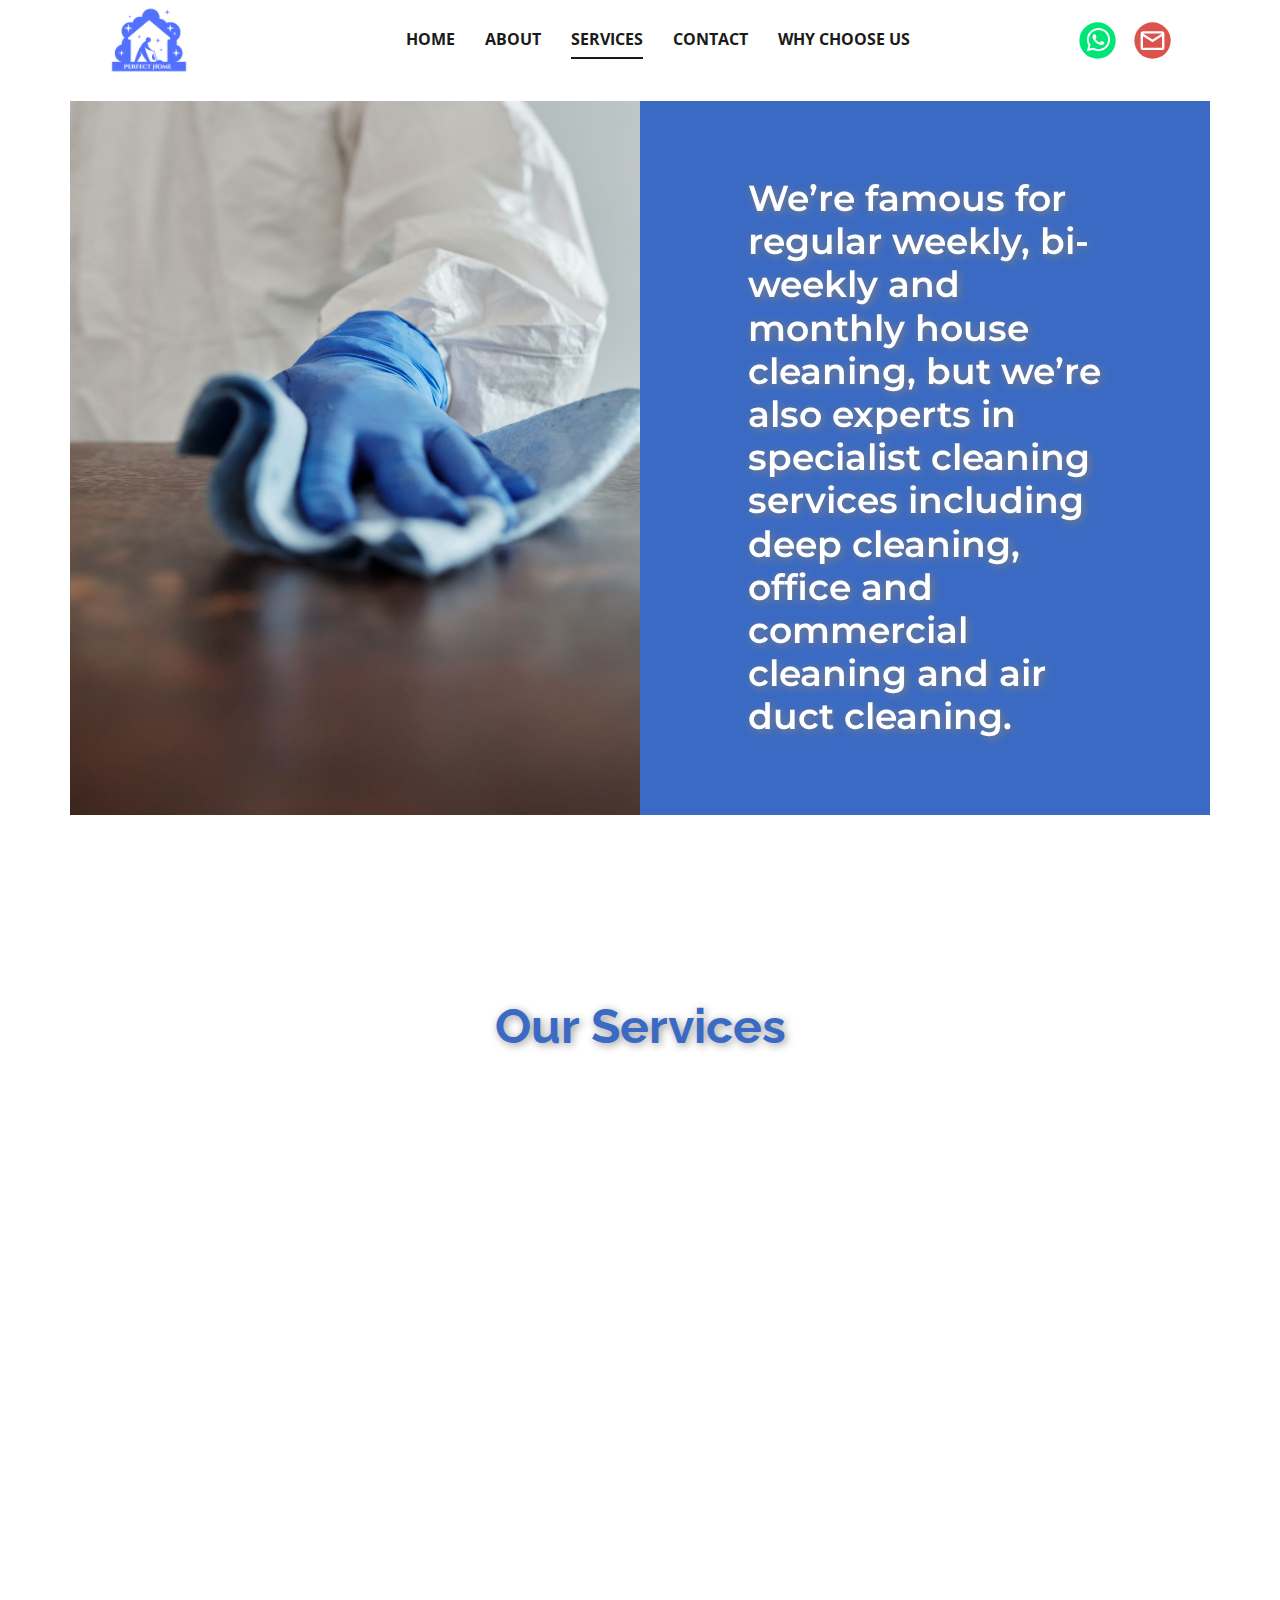
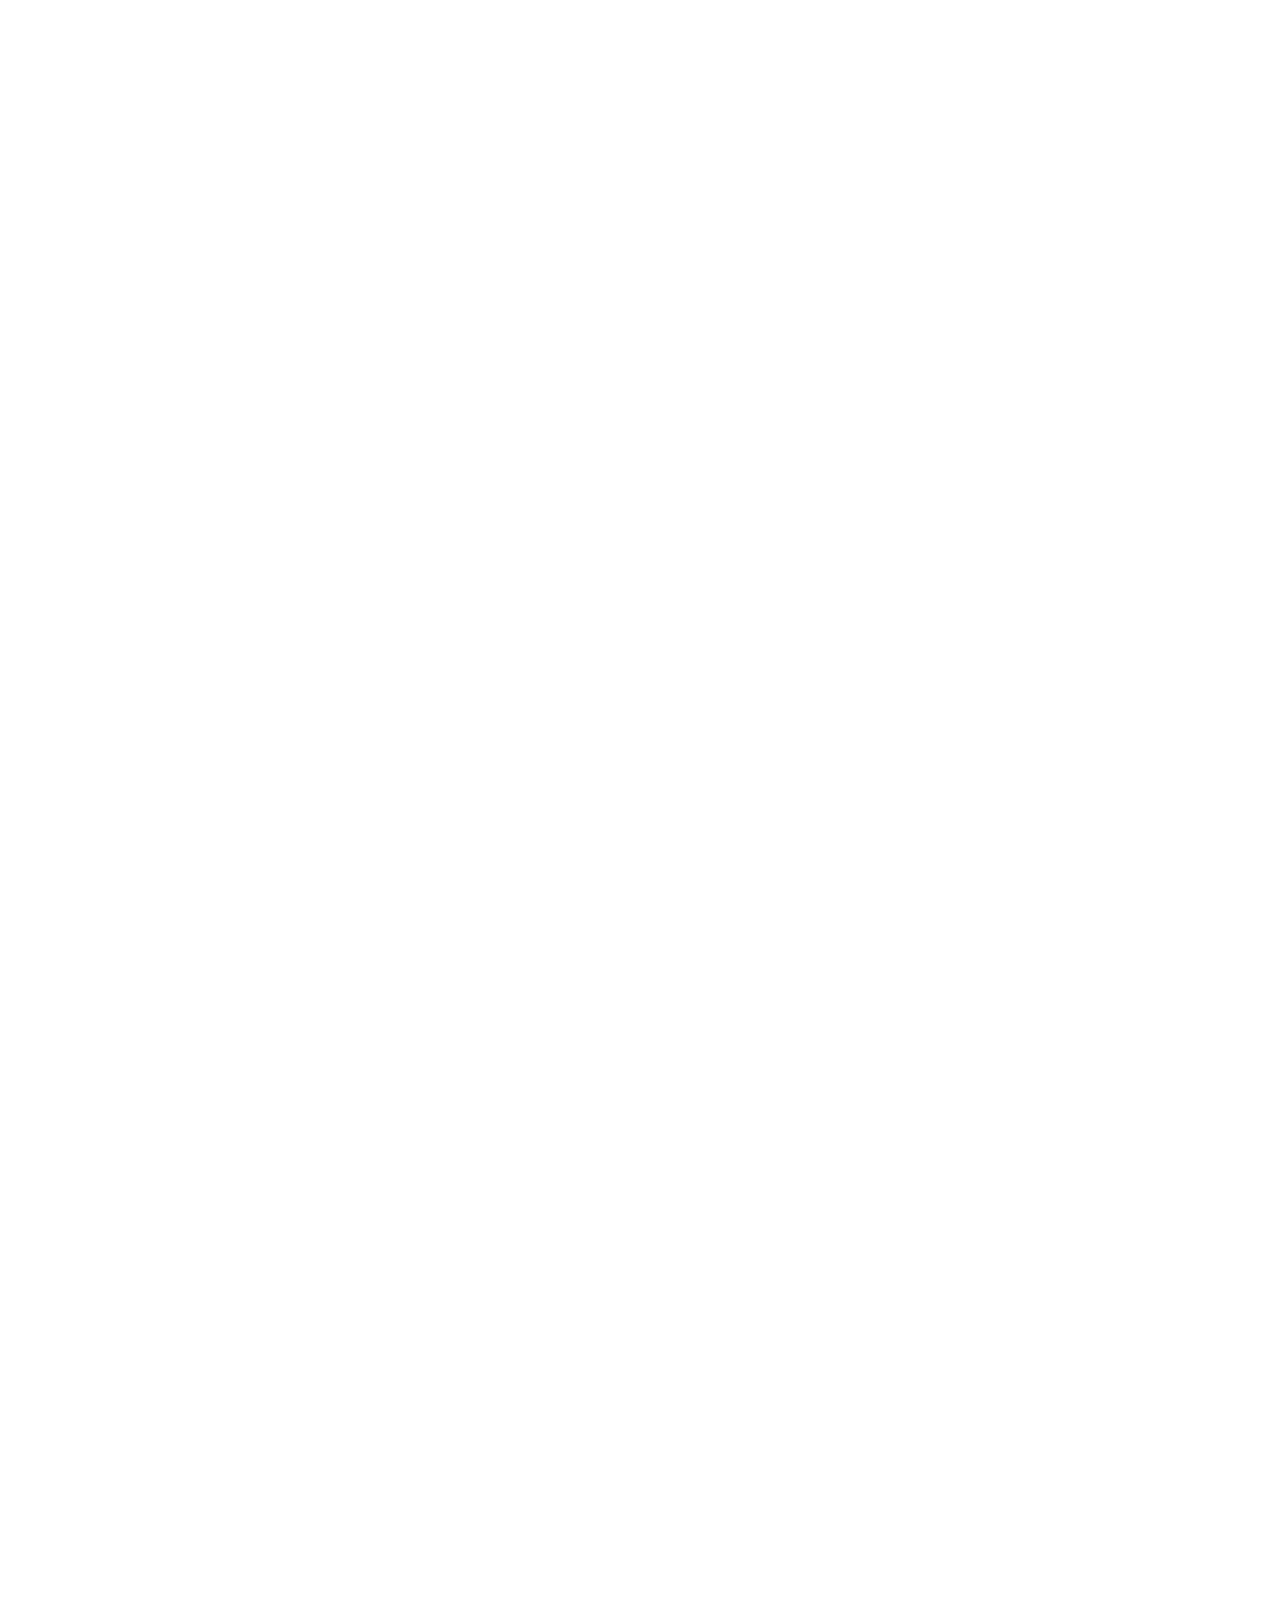
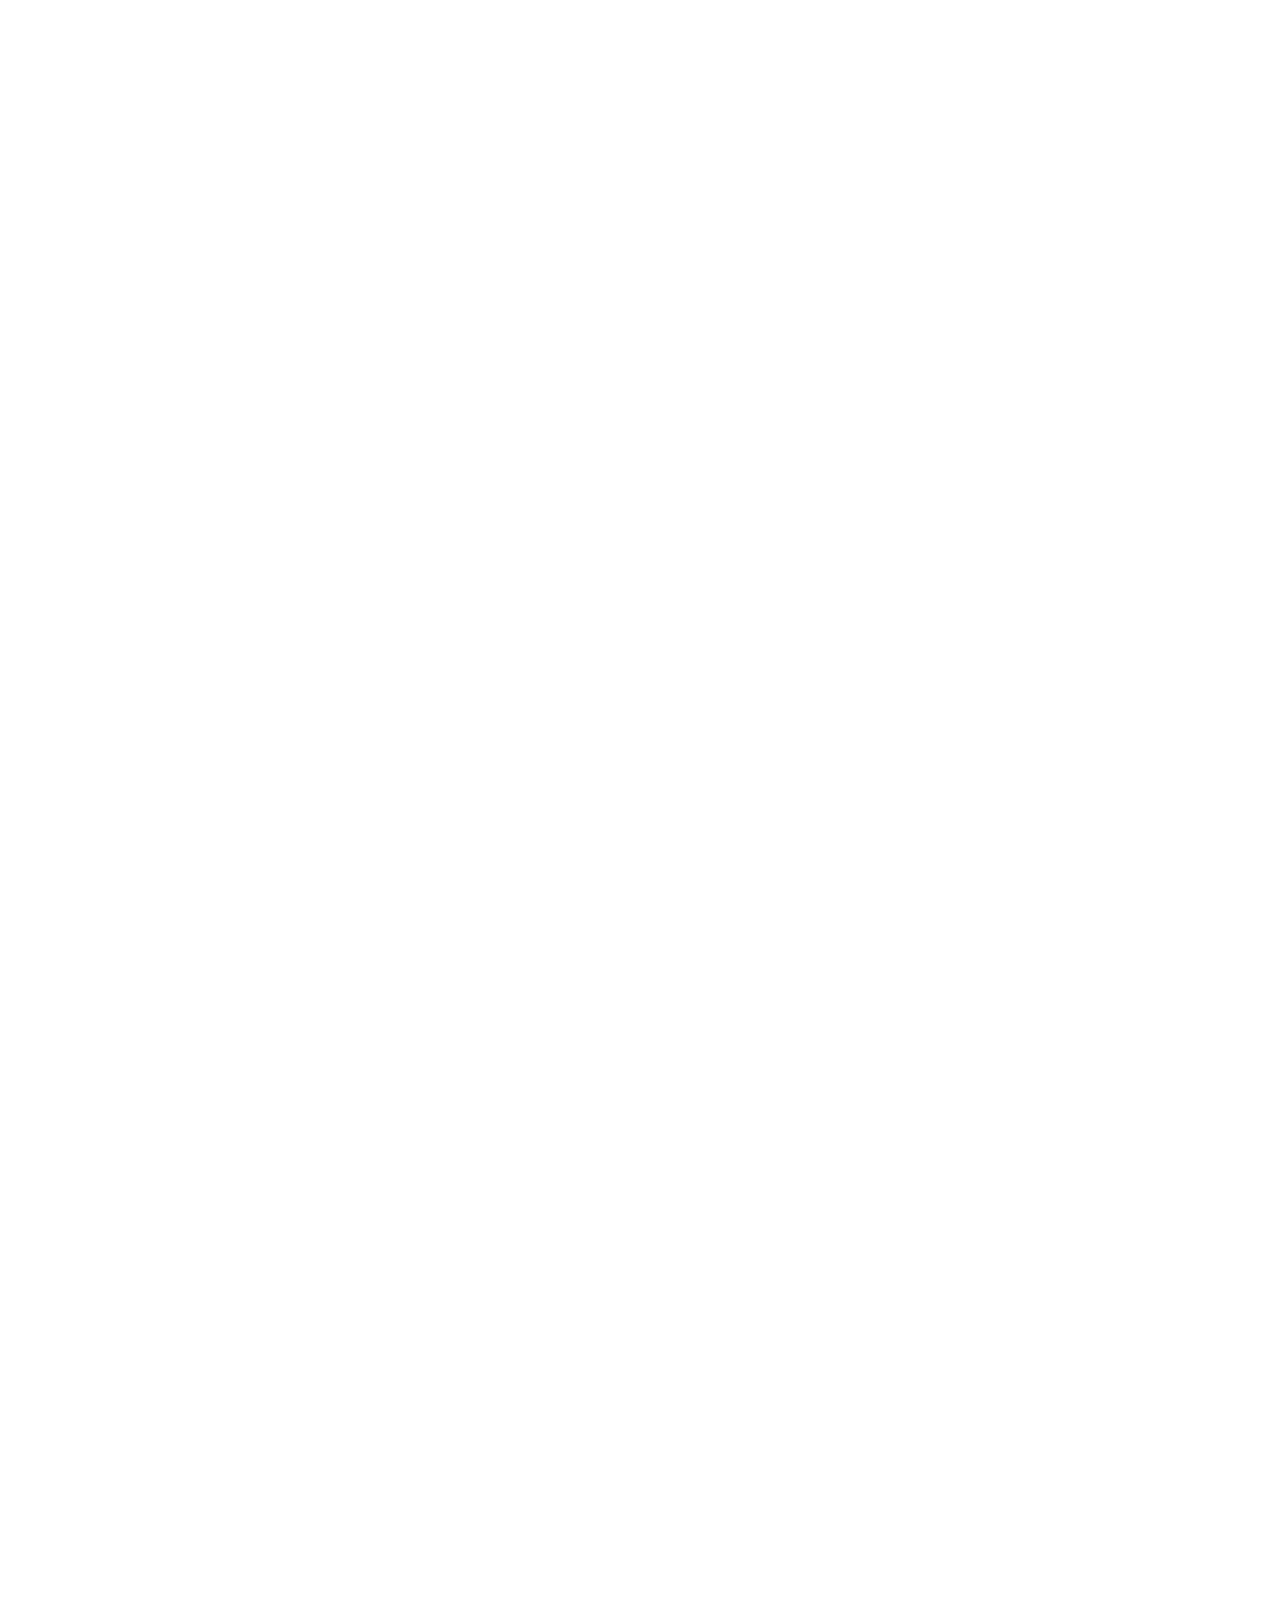
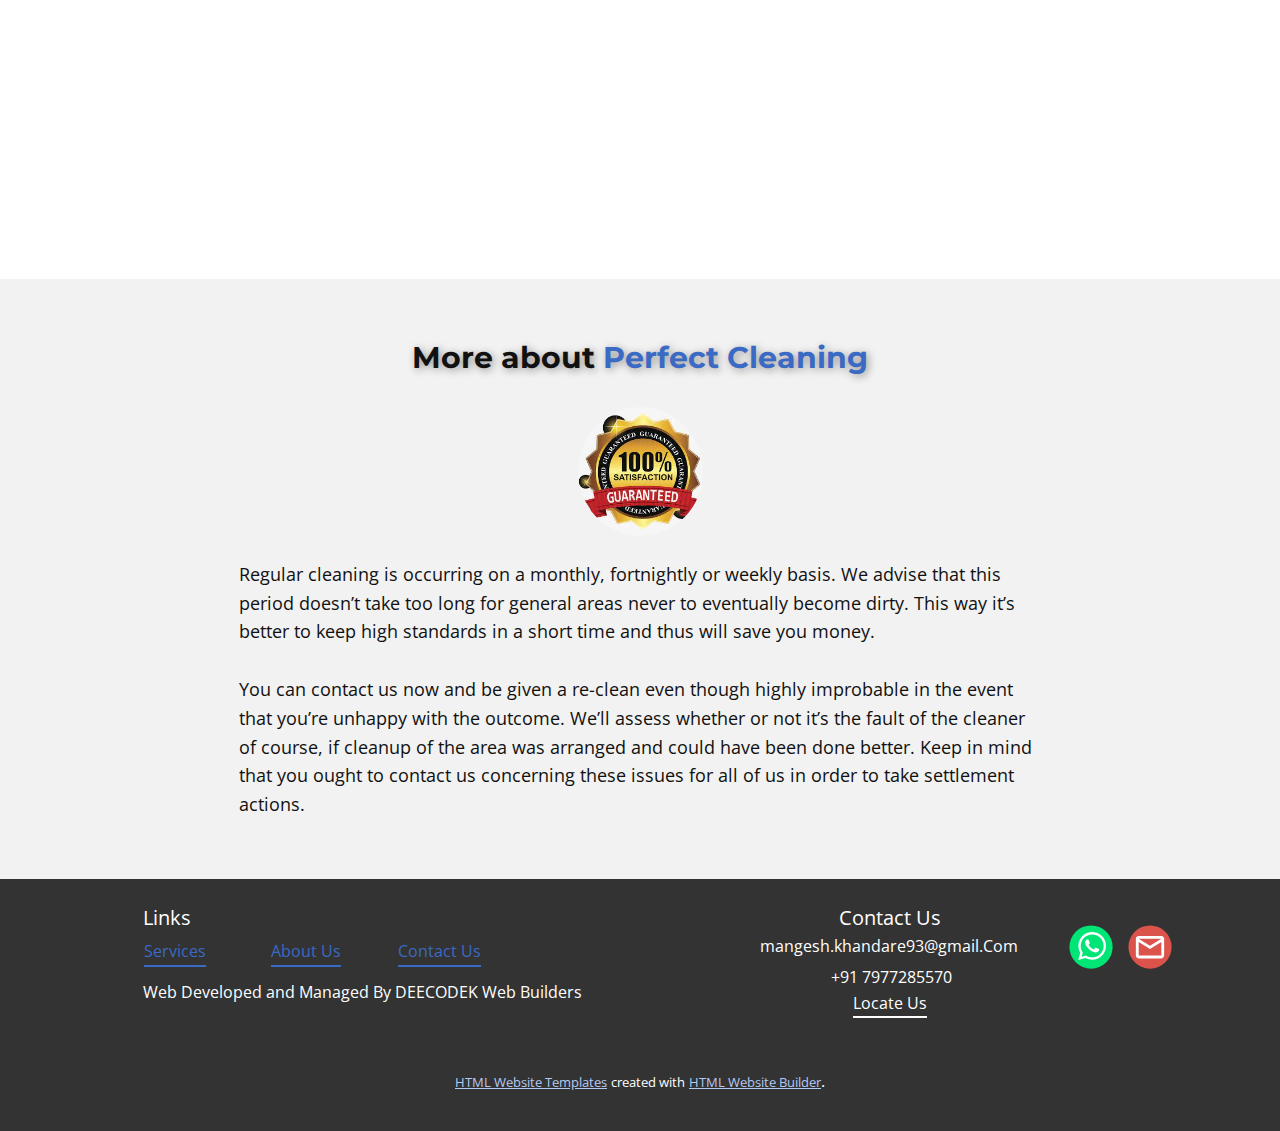
<file: perfect/Services.html>
<!DOCTYPE html>
<html style="font-size: 16px;" lang="en"><head>
    <meta name="viewport" content="width=device-width, initial-scale=1.0">
    <meta charset="utf-8">
    <meta name="keywords" content="Perfect HomeCleaning Services, Our Services">
    <meta name="description" content="">
    <title>Services</title>
    <link rel="stylesheet" href="nicepage.css" media="screen">
<link rel="stylesheet" href="Services.css" media="screen">
    <script class="u-script" type="text/javascript" src="jquery.js" "="" defer=""></script>
    <script class="u-script" type="text/javascript" src="nicepage.js" "="" defer=""></script>
    <meta name="generator" content="Nicepage 4.15.11, nicepage.com">
    <link id="u-theme-google-font" rel="stylesheet" href="https://fonts.googleapis.com/css?family=Montserrat:100,100i,200,200i,300,300i,400,400i,500,500i,600,600i,700,700i,800,800i,900,900i|Open+Sans:300,300i,400,400i,500,500i,600,600i,700,700i,800,800i">
    <link id="u-page-google-font" rel="stylesheet" href="https://fonts.googleapis.com/css?family=Raleway:100,100i,200,200i,300,300i,400,400i,500,500i,600,600i,700,700i,800,800i,900,900i">
    
    
    
    
    
    
    
    
    <script type="application/ld+json">{
		"@context": "http://schema.org",
		"@type": "Organization",
		"name": "",
		"logo": "images/TaylorSweep__1_-removebg-preview.png",
		"sameAs": [
				" https://wa.me/+917977285570?text=Hello@PerfectCleaning",
				"mailto:mangesh.khandare93@gmail.com?subject=Perfect%20Home%20Cleaning",
				" https://wa.me/+917977285570?text=Hello@PerfectCleaning",
				"mailto:mangesh.khandare93@gmail.com?subject=Perfect%20Home%20Cleaning"
		]
}</script>
    <meta name="theme-color" content="#3a6ac3">
    <meta property="og:title" content="Services">
    <meta property="og:type" content="website">
  </head>
  <body class="u-body u-xl-mode" data-lang="en"><header class="u-align-center-sm u-align-center-xs u-clearfix u-header u-header" id="sec-b207"><div class="u-clearfix u-sheet u-sheet-1">
        <a href="https://nicepage.com" class="u-image u-logo u-image-1" data-image-width="500" data-image-height="500">
          <img src="images/TaylorSweep__1_-removebg-preview.png" class="u-logo-image u-logo-image-1">
        </a>
        <div class="u-social-icons u-spacing-18 u-social-icons-1">
          <a class="u-social-url" target="_blank" data-type="Whatsapp" title="Whatsapp" href=" https://wa.me/+917977285570?text=Hello@PerfectCleaning"><span class="u-icon u-social-icon u-social-whatsapp u-icon-1"><svg class="u-svg-link" preserveAspectRatio="xMidYMin slice" viewBox="0 0 112 112" style=""><use xmlns:xlink="http://www.w3.org/1999/xlink" xlink:href="#svg-6045"></use></svg><svg class="u-svg-content" viewBox="0 0 112 112" x="0" y="0" id="svg-6045"><circle fill="currentColor" cx="56.1" cy="56.1" r="55"></circle><path fill="#FFFFFF" d="M83.8,28.3C77.2,21.7,68.4,18,59,18c-19.3,0-35.1,15.7-35.1,35.1c0,6.2,1.6,12.2,4.7,17.5l-5,18.2L42.2,84
	c5.1,2.8,10.9,4.3,16.8,4.3h0l0,0c19.3,0,35.1-15.7,35.1-35.1C94.1,43.8,90.5,35,83.8,28.3 M59,82.3L59,82.3
	c-5.2,0-10.4-1.4-14.9-4.1l-1.1-0.6l-11,2.9L35,69.8l-0.7-1.1c-2.9-4.6-4.5-10-4.5-15.5C29.8,37,42.9,24,59,24
	c7.8,0,15.1,3,20.6,8.6c5.5,5.5,8.5,12.8,8.5,20.6C88.2,69.2,75.1,82.3,59,82.3 M75,60.5c-0.9-0.4-5.2-2.6-6-2.9
	c-0.8-0.3-1.4-0.4-2,0.4s-2.3,2.9-2.8,3.4c-0.5,0.6-1,0.7-1.9,0.2c-0.9-0.4-3.7-1.4-7.1-4.4c-2.6-2.3-4.4-5.2-4.9-6.1
	c-0.5-0.9-0.1-1.4,0.4-1.8c0.4-0.4,0.9-1,1.3-1.5c0.4-0.5,0.6-0.9,0.9-1.5c0.3-0.6,0.1-1.1-0.1-1.5c-0.2-0.4-2-4.8-2.7-6.5
	c-0.7-1.7-1.4-1.5-2-1.5c-0.5,0-1.1,0-1.7,0c-0.6,0-1.5,0.2-2.3,1.1c-0.8,0.9-3.1,3-3.1,7.3c0,4.3,3.1,8.5,3.6,9.1
	c0.4,0.6,6.2,9.4,15,13.2c2.1,0.9,3.7,1.4,5,1.8c2.1,0.7,4,0.6,5.5,0.3c1.7-0.3,5.2-2.1,5.9-4.2c0.7-2,0.7-3.8,0.5-4.2
	C76.5,61.1,75.9,60.9,75,60.5"></path></svg></span>
          </a>
          <a class="u-social-url" target="_blank" data-type="Email" title="​mangesh.khandare93@gmail.com" href="mailto:mangesh.khandare93@gmail.com?subject=Perfect%20Home%20Cleaning"><span class="u-icon u-social-email u-social-icon u-icon-2"><svg class="u-svg-link" preserveAspectRatio="xMidYMin slice" viewBox="0 0 112 112" style=""><use xmlns:xlink="http://www.w3.org/1999/xlink" xlink:href="#svg-02d4"></use></svg><svg class="u-svg-content" viewBox="0 0 112 112" x="0" y="0" id="svg-02d4"><circle fill="currentColor" cx="56.1" cy="56.1" r="55"></circle><path id="path3864" fill="#FFFFFF" d="M27.2,28h57.6c4,0,7.2,3.2,7.2,7.2l0,0v42.7c0,3.9-3.2,7.2-7.2,7.2l0,0H27.2
	c-4,0-7.2-3.2-7.2-7.2V35.2C20,31.1,23.2,28,27.2,28 M56,52.9l28.8-17.8H27.2L56,52.9 M27.2,77.7h57.6V43.5L56,61.3L27.2,43.5V77.7z
	"></path></svg></span>
          </a>
        </div>
        <nav class="u-menu u-menu-one-level u-offcanvas u-menu-1">
          <div class="menu-collapse" style="font-size: 1rem; letter-spacing: 0px; font-weight: 700; text-transform: uppercase;">
            <a class="u-button-style u-custom-active-border-color u-custom-active-color u-custom-border u-custom-border-color u-custom-borders u-custom-hover-border-color u-custom-hover-color u-custom-left-right-menu-spacing u-custom-text-active-color u-custom-text-color u-custom-text-decoration u-custom-text-hover-color u-custom-top-bottom-menu-spacing u-nav-link" href="#" style="padding: 3px 0px; font-size: calc(1em + 6px);">
              <svg class="u-svg-link" viewBox="0 0 24 24"><use xmlns:xlink="http://www.w3.org/1999/xlink" xlink:href="#svg-4953"></use></svg>
              <svg class="u-svg-content" version="1.1" id="svg-4953" viewBox="0 0 16 16" x="0px" y="0px" xmlns:xlink="http://www.w3.org/1999/xlink" xmlns="http://www.w3.org/2000/svg"><g><rect y="1" width="16" height="2"></rect><rect y="7" width="16" height="2"></rect><rect y="13" width="16" height="2"></rect>
</g></svg>
            </a>
          </div>
          <div class="u-custom-menu u-nav-container">
            <ul class="u-nav u-spacing-30 u-unstyled u-nav-1"><li class="u-nav-item"><a class="u-border-2 u-border-active-grey-90 u-border-hover-grey-50 u-border-no-left u-border-no-right u-border-no-top u-button-style u-nav-link u-text-active-grey-90 u-text-grey-90 u-text-hover-grey-90" href="Home.html" style="padding: 10px 0px;">Home</a>
</li><li class="u-nav-item"><a class="u-border-2 u-border-active-grey-90 u-border-hover-grey-50 u-border-no-left u-border-no-right u-border-no-top u-button-style u-nav-link u-text-active-grey-90 u-text-grey-90 u-text-hover-grey-90" href="About.html" style="padding: 10px 0px;">About</a>
</li><li class="u-nav-item"><a class="u-border-2 u-border-active-grey-90 u-border-hover-grey-50 u-border-no-left u-border-no-right u-border-no-top u-button-style u-nav-link u-text-active-grey-90 u-text-grey-90 u-text-hover-grey-90" href="Services.html" style="padding: 10px 0px;">Services</a>
</li><li class="u-nav-item"><a class="u-border-2 u-border-active-grey-90 u-border-hover-grey-50 u-border-no-left u-border-no-right u-border-no-top u-button-style u-nav-link u-text-active-grey-90 u-text-grey-90 u-text-hover-grey-90" href="Contact.html" style="padding: 10px 0px;">Contact</a>
</li><li class="u-nav-item"><a class="u-border-2 u-border-active-grey-90 u-border-hover-grey-50 u-border-no-left u-border-no-right u-border-no-top u-button-style u-nav-link u-text-active-grey-90 u-text-grey-90 u-text-hover-grey-90" href="Why-Choose-Us.html" style="padding: 10px 0px;">Why Choose Us</a>
</li></ul>
          </div>
          <div class="u-custom-menu u-nav-container-collapse">
            <div class="u-black u-container-style u-inner-container-layout u-opacity u-opacity-95 u-sidenav">
              <div class="u-inner-container-layout u-sidenav-overflow">
                <div class="u-menu-close"></div>
                <ul class="u-align-center u-nav u-popupmenu-items u-unstyled u-nav-2"><li class="u-nav-item"><a class="u-button-style u-nav-link" href="Home.html">Home</a>
</li><li class="u-nav-item"><a class="u-button-style u-nav-link" href="About.html">About</a>
</li><li class="u-nav-item"><a class="u-button-style u-nav-link" href="Services.html">Services</a>
</li><li class="u-nav-item"><a class="u-button-style u-nav-link" href="Contact.html">Contact</a>
</li><li class="u-nav-item"><a class="u-button-style u-nav-link" href="Why-Choose-Us.html">Why Choose Us</a>
</li></ul>
              </div>
            </div>
            <div class="u-black u-menu-overlay u-opacity u-opacity-70"></div>
          </div>
        </nav>
      </div></header>
    <section class="u-align-center u-clearfix u-section-1" id="sec-ed0e">
      <div class="u-clearfix u-sheet u-sheet-1">
        <div class="u-clearfix u-expanded-width u-gutter-0 u-layout-wrap u-layout-wrap-1">
          <div class="u-layout" style="">
            <div class="u-layout-row" style="">
              <div class="u-align-left u-container-style u-image u-layout-cell u-left-cell u-size-30 u-size-xs-60 u-image-1" src="" data-image-width="7360" data-image-height="4912">
                <div class="u-container-layout u-valign-middle u-container-layout-1" src=""></div>
              </div>
              <div class="u-align-left u-container-style u-layout-cell u-palette-1-base u-right-cell u-size-30 u-size-xs-60 u-layout-cell-2">
                <div class="u-container-layout u-valign-middle u-container-layout-2">
                  <h4 class="u-text u-text-1" data-animation-name="customAnimationIn" data-animation-duration="1000" data-animation-direction=""> We’re famous for regular weekly, bi-weekly and monthly house cleaning, but we’re also experts in specialist cleaning services including deep cleaning, office and commercial cleaning and air duct cleaning.</h4>
                </div>
              </div>
            </div>
          </div>
        </div>
      </div>
    </section>
    <section class="u-clearfix u-section-2" id="sec-b68e">
      <div class="u-clearfix u-sheet u-valign-middle u-sheet-1">
        <h1 class="u-align-center u-text u-text-palette-1-base u-text-1">Our Services</h1>
        <div class="fr-view u-align-center u-clearfix u-rich-text u-text u-text-2" data-animation-name="customAnimationIn" data-animation-duration="1000" data-animation-direction="">
          <h1>
            <span class="u-text-palette-1-light-1">Weekly and Bi-Weekly House/Office Cleaning</span>
          </h1>
          <p id="isPasted">A clean environment just makes life so much more enjoyable. Whether at the office or at home, a clean, fresh smelling space, provides a sense of peace and productivity. But who has the time? Don’t worry, the Spouses have you covered with your choice of weekly, bi-weekly or monthly cleaning, designed to fit your lifestyle and budget!</p>
          <p style="text-align: center;">
            <span style="line-height: 2.0;">
              <img src="images/pexels-becosan-3681787.jpg" align="center" style="width: 379px;" class="fr-dib fr-fic" width="570">&nbsp;
            </span>
          </p>
        </div>
        <div class="fr-view u-align-center u-clearfix u-rich-text u-text u-text-3" data-animation-name="customAnimationIn" data-animation-duration="1000">
          <h1>
            <span class="u-text-palette-1-light-1">One Time House Cleaning</span>
          </h1>
          <p style="text-align: center;">Just need someone to do a great cleaning before guests arrive or after a big family get together? The Spouses are happy to take care of that for you! Get a deep, one time clean that is great for post construction clean up, pre-product launch or maybe a special event cleaning. <span style="line-height: 2.0;">
              <img src="images/pexels-karolina-grabowska-4239031.jpg" align="center" style="width: 366px;" class="fr-dib fr-fic" width="570">&nbsp;
            </span>
          </p>
        </div>
      </div>
    </section>
    <section class="u-clearfix u-section-3" id="carousel_c7e8">
      <div class="u-clearfix u-sheet u-valign-middle u-sheet-1">
        <div class="fr-view u-align-center u-clearfix u-rich-text u-text u-text-1" data-animation-name="customAnimationIn" data-animation-duration="1000">
          <h1>
            <span class="u-text-palette-1-light-1">Commercial &amp; Office Cleaning</span>
          </h1>
          <p style="text-align: center;">Being in business ourselves, we understand how important a first impression can be to a customer. You can trust us to make sure that your office is sparkling clean and that when your customers walk through the door all they smell is a fresh, clean environment. <span style="line-height: 2.0;">
              <img src="images/960x0.jpg" align="center" style="width: 401px;" class="fr-dib fr-fic" width="570">&nbsp;
            </span>
          </p>
        </div>
      </div>
    </section>
    <section class="u-clearfix u-section-4" id="carousel_e2f9">
      <div class="u-clearfix u-sheet u-sheet-1">
        <div class="fr-view u-align-center u-clearfix u-rich-text u-text u-text-1" data-animation-name="customAnimationIn" data-animation-duration="1000">
          <h1>
            <span class="u-text-palette-1-light-1">Move In, Move Out Cleaning</span>
          </h1>
          <p>Moving has enough challenges without worrying about whether the place is clean enough as well! You can focus on moving and let the Spouses focus on making your house or business space sparkling clean!</p>
          <p>
            <span style="line-height: 2.0;">
              <img src="images/pexels-cottonbro-4569340.jpg" align="center" style="width: 390px;" class="fr-dib fr-fic" width="570">&nbsp;
            </span>
          </p>
        </div>
        <div class="fr-view u-align-center u-clearfix u-rich-text u-text u-text-2" data-animation-name="customAnimationIn" data-animation-duration="1000">
          <h1>
            <span class="u-text-palette-1-light-1">Deep Cleaning</span>
          </h1>
          <p style="text-align: center;">Deep cleaning goes a step further than standard weekly and bi-weekly cleaning services. We’ll get rid of dirt, grime, and even nasty odors in those hard to reach places around your home. Our deep clean will give your home that extra touch and have every corner gleaming before we leave! &nbsp;<span style="line-height: 2.0;">
              <img src="images/pexels-matilda-wormwood-4099264.jpg" align="center" style="width: 388px;" class="fr-dib fr-fic" width="570">&nbsp;
            </span>
          </p>
        </div>
      </div>
    </section>
    <section class="u-clearfix u-section-5" id="carousel_664e">
      <div class="u-clearfix u-sheet u-sheet-1">
        <div class="fr-view u-align-center u-clearfix u-rich-text u-text u-text-1" data-animation-name="customAnimationIn" data-animation-duration="1000">
          <h1>
            <span class="u-text-palette-1-light-1">Air Duct Cleaning</span>
          </h1>
          <p style="text-align: center;">Having your ducts cleared of debris can help your entire system work more efficiently. Clean ducts mean that your furnace or air conditioner don’t need to work as hard to circulate air, which could help to extend its lifespan. Our highly skilled team provides professional air duct cleaning to both home and office, and we pride ourselves on using innovative tools for best results. <span style="line-height: 2.0;">
              <img src="images/featured-image-air-duct-cleaning-900x510.jpeg" align="center" style="width: 402px;" class="fr-dib fr-fic" width="570">&nbsp;
            </span>
          </p>
        </div>
      </div>
    </section>
    <section class="u-clearfix u-section-6" id="carousel_93c7">
      <div class="u-clearfix u-sheet u-valign-middle u-sheet-1">
        <div class="fr-view u-align-center u-clearfix u-rich-text u-text u-text-1" data-animation-name="customAnimationIn" data-animation-duration="1000">
          <h1>Home &amp; Commercial Window Cleaning</h1>
          <p style="text-align: center;">Our service also include window cleaning to mah the clean glasses with your beutiful home/office.</p>
          <p style="text-align: center;">
            <br>
          </p>
          <p style="text-align: center;">
            <span style="line-height: 2.0;">
              <img src="images/pexels-photo-713297.jpeg" align="center" style="width: 394px;" class="fr-dib fr-fic" width="569">&nbsp;
            </span>
          </p>
        </div>
        <div class="fr-view u-align-center u-clearfix u-rich-text u-text u-text-2" data-animation-name="customAnimationIn" data-animation-duration="1000">
          <h1>Carpet Cleaning</h1>
          <p style="text-align: center;">Dirty Carpet? Don't worry we are here to get u out of this problem. Our professional will take care of this too.&nbsp;</p>
          <p style="text-align: center;">
            <span style="line-height: 2.0;">
              <img src="images/cleaning-washing-cleanup-the-ilo-48889.jpeg" align="center" style="width: 402px;" class="fr-dib fr-fic" width="570">&nbsp;
            </span>
          </p>
        </div>
      </div>
    </section>
    <section class="u-clearfix u-grey-5 u-section-7" id="sec-88fe">
      <div class="u-clearfix u-sheet u-valign-middle u-sheet-1">
        <h3 class="u-align-center u-text u-text-1">More about <span class="u-text-palette-1-base">Perfect Cleaning</span>
        </h3>
        <img class="u-image u-image-circle u-image-1" src="images/808b04b6-7b8c-505e-b4e3-356b7982b5fb.jpeg" alt="" data-image-width="221" data-image-height="228">
        <p class="u-text u-text-2"> Regular cleaning is occurring on a monthly, fortnightly or weekly basis. We advise that this period doesn’t take too long for general areas never to eventually become dirty. This way it’s better to keep high standards in a short time and thus will save you money.<br>
          <br>You can contact us now and be given a re-clean even though highly improbable in the event that you’re unhappy with the outcome. We’ll assess whether or not it’s the fault of the cleaner of course, if cleanup of the area was arranged and could have been done better. Keep in mind that you ought to contact us concerning these issues for all of us in order to take settlement actions.
        </p>
      </div>
    </section>
    
    
    <footer class="u-align-center u-clearfix u-footer u-grey-80 u-footer" id="sec-e5c5"><div class="u-align-left u-clearfix u-sheet u-sheet-1">
        <p class="u-text u-text-1">Links</p>
        <div class="u-list u-list-1">
          <div class="u-repeater u-repeater-1">
            <div class="u-container-style u-list-item u-repeater-item">
              <div class="u-container-layout u-similar-container u-valign-middle u-container-layout-1">
                <a href="Services.html" data-page-id="476003182" class="u-active-none u-border-2 u-border-palette-1-base u-btn u-button-style u-custom-item u-hover-none u-none u-btn-1">Services</a>
              </div>
            </div>
            <div class="u-container-style u-list-item u-repeater-item">
              <div class="u-container-layout u-similar-container u-valign-middle u-container-layout-2">
                <a href="About.html" data-page-id="25796984" class="u-active-none u-border-2 u-border-palette-1-base u-btn u-button-style u-custom-item u-hover-none u-none u-btn-2">About Us</a>
              </div>
            </div>
            <div class="u-container-style u-list-item u-repeater-item">
              <div class="u-container-layout u-similar-container u-valign-middle u-container-layout-3">
                <a href="Contact.html" data-page-id="2786003372" class="u-active-none u-border-2 u-border-palette-1-base u-btn u-button-style u-custom-item u-hover-none u-none u-btn-3">Contact Us</a>
              </div>
            </div>
          </div>
        </div>
        <p class="u-text u-text-default u-text-2">Contact Us</p>
        <p class="u-text u-text-default u-text-3"> mangesh.khandare93@gmail.Com</p>
        <div class="u-social-icons u-spacing-15 u-social-icons-1">
          <a class="u-social-url" target="_blank" data-type="Whatsapp" title="Whatsapp" href=" https://wa.me/+917977285570?text=Hello@PerfectCleaning"><span class="u-icon u-social-icon u-social-whatsapp u-icon-1"><svg class="u-svg-link" preserveAspectRatio="xMidYMin slice" viewBox="0 0 112 112" style=""><use xmlns:xlink="http://www.w3.org/1999/xlink" xlink:href="#svg-e581"></use></svg><svg class="u-svg-content" viewBox="0 0 112 112" x="0" y="0" id="svg-e581"><circle fill="currentColor" cx="56.1" cy="56.1" r="55"></circle><path fill="#FFFFFF" d="M83.8,28.3C77.2,21.7,68.4,18,59,18c-19.3,0-35.1,15.7-35.1,35.1c0,6.2,1.6,12.2,4.7,17.5l-5,18.2L42.2,84
	c5.1,2.8,10.9,4.3,16.8,4.3h0l0,0c19.3,0,35.1-15.7,35.1-35.1C94.1,43.8,90.5,35,83.8,28.3 M59,82.3L59,82.3
	c-5.2,0-10.4-1.4-14.9-4.1l-1.1-0.6l-11,2.9L35,69.8l-0.7-1.1c-2.9-4.6-4.5-10-4.5-15.5C29.8,37,42.9,24,59,24
	c7.8,0,15.1,3,20.6,8.6c5.5,5.5,8.5,12.8,8.5,20.6C88.2,69.2,75.1,82.3,59,82.3 M75,60.5c-0.9-0.4-5.2-2.6-6-2.9
	c-0.8-0.3-1.4-0.4-2,0.4s-2.3,2.9-2.8,3.4c-0.5,0.6-1,0.7-1.9,0.2c-0.9-0.4-3.7-1.4-7.1-4.4c-2.6-2.3-4.4-5.2-4.9-6.1
	c-0.5-0.9-0.1-1.4,0.4-1.8c0.4-0.4,0.9-1,1.3-1.5c0.4-0.5,0.6-0.9,0.9-1.5c0.3-0.6,0.1-1.1-0.1-1.5c-0.2-0.4-2-4.8-2.7-6.5
	c-0.7-1.7-1.4-1.5-2-1.5c-0.5,0-1.1,0-1.7,0c-0.6,0-1.5,0.2-2.3,1.1c-0.8,0.9-3.1,3-3.1,7.3c0,4.3,3.1,8.5,3.6,9.1
	c0.4,0.6,6.2,9.4,15,13.2c2.1,0.9,3.7,1.4,5,1.8c2.1,0.7,4,0.6,5.5,0.3c1.7-0.3,5.2-2.1,5.9-4.2c0.7-2,0.7-3.8,0.5-4.2
	C76.5,61.1,75.9,60.9,75,60.5"></path></svg></span>
          </a>
          <a class="u-social-url" target="_blank" data-type="Email" title="​mangesh.khandare93@gmail.com" href="mailto:mangesh.khandare93@gmail.com?subject=Perfect%20Home%20Cleaning"><span class="u-icon u-social-email u-social-icon u-icon-2"><svg class="u-svg-link" preserveAspectRatio="xMidYMin slice" viewBox="0 0 112 112" style=""><use xmlns:xlink="http://www.w3.org/1999/xlink" xlink:href="#svg-f7d7"></use></svg><svg class="u-svg-content" viewBox="0 0 112 112" x="0" y="0" id="svg-f7d7"><circle fill="currentColor" cx="56.1" cy="56.1" r="55"></circle><path id="path3864" fill="#FFFFFF" d="M27.2,28h57.6c4,0,7.2,3.2,7.2,7.2l0,0v42.7c0,3.9-3.2,7.2-7.2,7.2l0,0H27.2
	c-4,0-7.2-3.2-7.2-7.2V35.2C20,31.1,23.2,28,27.2,28 M56,52.9l28.8-17.8H27.2L56,52.9 M27.2,77.7h57.6V43.5L56,61.3L27.2,43.5V77.7z
	"></path></svg></span>
          </a>
        </div>
        <p class="u-text u-text-default u-text-4"> +91 ​7977285570</p>
        <a href="https://www.google.com/maps/place/I.I.T.+Market/@19.12739,72.91905,12z/data=!4m5!3m4!1s0x0:0x8a8c155d7c324ccd!8m2!3d19.1273903!4d72.91905?hl=en" class="u-active-none u-border-2 u-border-white u-bottom-left-radius-0 u-bottom-right-radius-0 u-btn u-btn-rectangle u-button-style u-hover-none u-none u-radius-0 u-top-left-radius-0 u-top-right-radius-0 u-btn-4">Locate Us</a>
        <p class="u-text u-text-default u-text-5">Web Developed and Managed By DEECODEK Web Builders</p>
      </div></footer>
    <section class="u-backlink u-clearfix u-grey-80">
      <a class="u-link" href="https://nicepage.com/html-templates" target="_blank">
        <span>HTML Website Templates</span>
      </a>
      <p class="u-text">
        <span>created with</span>
      </p>
      <a class="u-link" href="https://nicepage.com/html-website-builder" target="_blank">
        <span>HTML Website Builder</span>
      </a>. 
    </section><span style="height: 64px; width: 64px; margin-left: 0px; margin-right: auto; margin-top: 0px; background-image: none; right: 20px; bottom: 20px" class="u-back-to-top u-icon u-icon-circle u-opacity u-opacity-85 u-palette-1-base u-spacing-15" data-href="#">
        <svg class="u-svg-link" preserveAspectRatio="xMidYMin slice" viewBox="0 0 551.13 551.13"><use xmlns:xlink="http://www.w3.org/1999/xlink" xlink:href="#svg-1d98"></use></svg>
        <svg class="u-svg-content" enable-background="new 0 0 551.13 551.13" viewBox="0 0 551.13 551.13" xmlns="http://www.w3.org/2000/svg" id="svg-1d98"><path d="m275.565 189.451 223.897 223.897h51.668l-275.565-275.565-275.565 275.565h51.668z"></path></svg>
    </span>
  
</body></html>
</file>
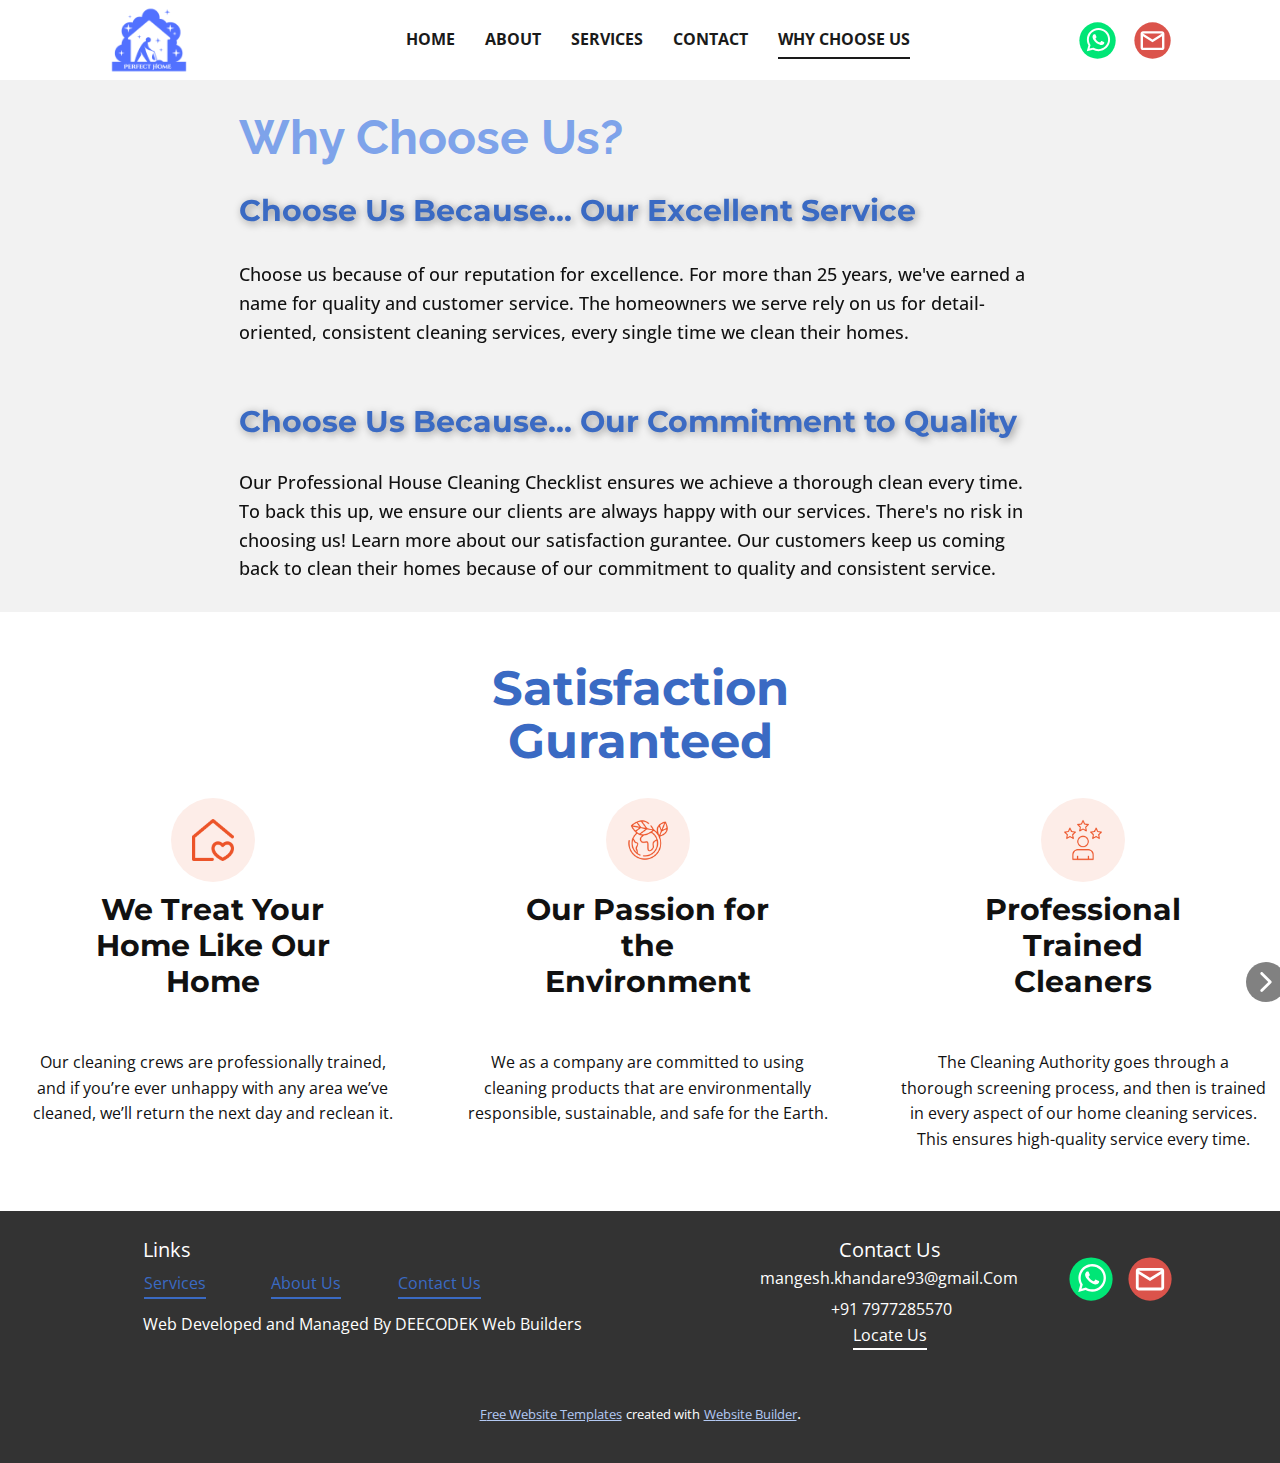
<file: perfect/Why-Choose-Us.html>
<!DOCTYPE html>
<html style="font-size: 16px;" lang="en"><head>
    <meta name="viewport" content="width=device-width, initial-scale=1.0">
    <meta charset="utf-8">
    <meta name="keywords" content="Perfect Home Cleaning Services, Why Choose Us?, Key Features">
    <meta name="description" content="">
    <title>Why Choose Us</title>
    <link rel="stylesheet" href="nicepage.css" media="screen">
<link rel="stylesheet" href="Why-Choose-Us.css" media="screen">
    <script class="u-script" type="text/javascript" src="jquery.js" "="" defer=""></script>
    <script class="u-script" type="text/javascript" src="nicepage.js" "="" defer=""></script>
    <meta name="generator" content="Nicepage 4.15.11, nicepage.com">
    <link id="u-theme-google-font" rel="stylesheet" href="https://fonts.googleapis.com/css?family=Montserrat:100,100i,200,200i,300,300i,400,400i,500,500i,600,600i,700,700i,800,800i,900,900i|Open+Sans:300,300i,400,400i,500,500i,600,600i,700,700i,800,800i">
    <link id="u-page-google-font" rel="stylesheet" href="https://fonts.googleapis.com/css?family=Raleway:100,100i,200,200i,300,300i,400,400i,500,500i,600,600i,700,700i,800,800i,900,900i">
    
    
    
    
    <script type="application/ld+json">{
		"@context": "http://schema.org",
		"@type": "Organization",
		"name": "",
		"logo": "images/TaylorSweep__1_-removebg-preview.png",
		"sameAs": [
				" https://wa.me/+917977285570?text=Hello@PerfectCleaning",
				"mailto:mangesh.khandare93@gmail.com?subject=Perfect%20Home%20Cleaning",
				" https://wa.me/+917977285570?text=Hello@PerfectCleaning",
				"mailto:mangesh.khandare93@gmail.com?subject=Perfect%20Home%20Cleaning"
		]
}</script>
    <meta name="theme-color" content="#3a6ac3">
    <meta property="og:title" content="Why Choose Us">
    <meta property="og:type" content="website">
  </head>
  <body class="u-body u-xl-mode" data-lang="en"><header class="u-align-center-sm u-align-center-xs u-clearfix u-header u-header" id="sec-b207"><div class="u-clearfix u-sheet u-sheet-1">
        <a href="https://nicepage.com" class="u-image u-logo u-image-1" data-image-width="500" data-image-height="500">
          <img src="images/TaylorSweep__1_-removebg-preview.png" class="u-logo-image u-logo-image-1">
        </a>
        <div class="u-social-icons u-spacing-18 u-social-icons-1">
          <a class="u-social-url" target="_blank" data-type="Whatsapp" title="Whatsapp" href=" https://wa.me/+917977285570?text=Hello@PerfectCleaning"><span class="u-icon u-social-icon u-social-whatsapp u-icon-1"><svg class="u-svg-link" preserveAspectRatio="xMidYMin slice" viewBox="0 0 112 112" style=""><use xmlns:xlink="http://www.w3.org/1999/xlink" xlink:href="#svg-6045"></use></svg><svg class="u-svg-content" viewBox="0 0 112 112" x="0" y="0" id="svg-6045"><circle fill="currentColor" cx="56.1" cy="56.1" r="55"></circle><path fill="#FFFFFF" d="M83.8,28.3C77.2,21.7,68.4,18,59,18c-19.3,0-35.1,15.7-35.1,35.1c0,6.2,1.6,12.2,4.7,17.5l-5,18.2L42.2,84
	c5.1,2.8,10.9,4.3,16.8,4.3h0l0,0c19.3,0,35.1-15.7,35.1-35.1C94.1,43.8,90.5,35,83.8,28.3 M59,82.3L59,82.3
	c-5.2,0-10.4-1.4-14.9-4.1l-1.1-0.6l-11,2.9L35,69.8l-0.7-1.1c-2.9-4.6-4.5-10-4.5-15.5C29.8,37,42.9,24,59,24
	c7.8,0,15.1,3,20.6,8.6c5.5,5.5,8.5,12.8,8.5,20.6C88.2,69.2,75.1,82.3,59,82.3 M75,60.5c-0.9-0.4-5.2-2.6-6-2.9
	c-0.8-0.3-1.4-0.4-2,0.4s-2.3,2.9-2.8,3.4c-0.5,0.6-1,0.7-1.9,0.2c-0.9-0.4-3.7-1.4-7.1-4.4c-2.6-2.3-4.4-5.2-4.9-6.1
	c-0.5-0.9-0.1-1.4,0.4-1.8c0.4-0.4,0.9-1,1.3-1.5c0.4-0.5,0.6-0.9,0.9-1.5c0.3-0.6,0.1-1.1-0.1-1.5c-0.2-0.4-2-4.8-2.7-6.5
	c-0.7-1.7-1.4-1.5-2-1.5c-0.5,0-1.1,0-1.7,0c-0.6,0-1.5,0.2-2.3,1.1c-0.8,0.9-3.1,3-3.1,7.3c0,4.3,3.1,8.5,3.6,9.1
	c0.4,0.6,6.2,9.4,15,13.2c2.1,0.9,3.7,1.4,5,1.8c2.1,0.7,4,0.6,5.5,0.3c1.7-0.3,5.2-2.1,5.9-4.2c0.7-2,0.7-3.8,0.5-4.2
	C76.5,61.1,75.9,60.9,75,60.5"></path></svg></span>
          </a>
          <a class="u-social-url" target="_blank" data-type="Email" title="​mangesh.khandare93@gmail.com" href="mailto:mangesh.khandare93@gmail.com?subject=Perfect%20Home%20Cleaning"><span class="u-icon u-social-email u-social-icon u-icon-2"><svg class="u-svg-link" preserveAspectRatio="xMidYMin slice" viewBox="0 0 112 112" style=""><use xmlns:xlink="http://www.w3.org/1999/xlink" xlink:href="#svg-02d4"></use></svg><svg class="u-svg-content" viewBox="0 0 112 112" x="0" y="0" id="svg-02d4"><circle fill="currentColor" cx="56.1" cy="56.1" r="55"></circle><path id="path3864" fill="#FFFFFF" d="M27.2,28h57.6c4,0,7.2,3.2,7.2,7.2l0,0v42.7c0,3.9-3.2,7.2-7.2,7.2l0,0H27.2
	c-4,0-7.2-3.2-7.2-7.2V35.2C20,31.1,23.2,28,27.2,28 M56,52.9l28.8-17.8H27.2L56,52.9 M27.2,77.7h57.6V43.5L56,61.3L27.2,43.5V77.7z
	"></path></svg></span>
          </a>
        </div>
        <nav class="u-menu u-menu-one-level u-offcanvas u-menu-1">
          <div class="menu-collapse" style="font-size: 1rem; letter-spacing: 0px; font-weight: 700; text-transform: uppercase;">
            <a class="u-button-style u-custom-active-border-color u-custom-active-color u-custom-border u-custom-border-color u-custom-borders u-custom-hover-border-color u-custom-hover-color u-custom-left-right-menu-spacing u-custom-text-active-color u-custom-text-color u-custom-text-decoration u-custom-text-hover-color u-custom-top-bottom-menu-spacing u-nav-link" href="#" style="padding: 3px 0px; font-size: calc(1em + 6px);">
              <svg class="u-svg-link" viewBox="0 0 24 24"><use xmlns:xlink="http://www.w3.org/1999/xlink" xlink:href="#svg-4953"></use></svg>
              <svg class="u-svg-content" version="1.1" id="svg-4953" viewBox="0 0 16 16" x="0px" y="0px" xmlns:xlink="http://www.w3.org/1999/xlink" xmlns="http://www.w3.org/2000/svg"><g><rect y="1" width="16" height="2"></rect><rect y="7" width="16" height="2"></rect><rect y="13" width="16" height="2"></rect>
</g></svg>
            </a>
          </div>
          <div class="u-custom-menu u-nav-container">
            <ul class="u-nav u-spacing-30 u-unstyled u-nav-1"><li class="u-nav-item"><a class="u-border-2 u-border-active-grey-90 u-border-hover-grey-50 u-border-no-left u-border-no-right u-border-no-top u-button-style u-nav-link u-text-active-grey-90 u-text-grey-90 u-text-hover-grey-90" href="Home.html" style="padding: 10px 0px;">Home</a>
</li><li class="u-nav-item"><a class="u-border-2 u-border-active-grey-90 u-border-hover-grey-50 u-border-no-left u-border-no-right u-border-no-top u-button-style u-nav-link u-text-active-grey-90 u-text-grey-90 u-text-hover-grey-90" href="About.html" style="padding: 10px 0px;">About</a>
</li><li class="u-nav-item"><a class="u-border-2 u-border-active-grey-90 u-border-hover-grey-50 u-border-no-left u-border-no-right u-border-no-top u-button-style u-nav-link u-text-active-grey-90 u-text-grey-90 u-text-hover-grey-90" href="Services.html" style="padding: 10px 0px;">Services</a>
</li><li class="u-nav-item"><a class="u-border-2 u-border-active-grey-90 u-border-hover-grey-50 u-border-no-left u-border-no-right u-border-no-top u-button-style u-nav-link u-text-active-grey-90 u-text-grey-90 u-text-hover-grey-90" href="Contact.html" style="padding: 10px 0px;">Contact</a>
</li><li class="u-nav-item"><a class="u-border-2 u-border-active-grey-90 u-border-hover-grey-50 u-border-no-left u-border-no-right u-border-no-top u-button-style u-nav-link u-text-active-grey-90 u-text-grey-90 u-text-hover-grey-90" href="Why-Choose-Us.html" style="padding: 10px 0px;">Why Choose Us</a>
</li></ul>
          </div>
          <div class="u-custom-menu u-nav-container-collapse">
            <div class="u-black u-container-style u-inner-container-layout u-opacity u-opacity-95 u-sidenav">
              <div class="u-inner-container-layout u-sidenav-overflow">
                <div class="u-menu-close"></div>
                <ul class="u-align-center u-nav u-popupmenu-items u-unstyled u-nav-2"><li class="u-nav-item"><a class="u-button-style u-nav-link" href="Home.html">Home</a>
</li><li class="u-nav-item"><a class="u-button-style u-nav-link" href="About.html">About</a>
</li><li class="u-nav-item"><a class="u-button-style u-nav-link" href="Services.html">Services</a>
</li><li class="u-nav-item"><a class="u-button-style u-nav-link" href="Contact.html">Contact</a>
</li><li class="u-nav-item"><a class="u-button-style u-nav-link" href="Why-Choose-Us.html">Why Choose Us</a>
</li></ul>
              </div>
            </div>
            <div class="u-black u-menu-overlay u-opacity u-opacity-70"></div>
          </div>
        </nav>
      </div></header>
    <section class="u-clearfix u-grey-5 u-section-1" id="sec-7076">
      <div class="u-clearfix u-sheet u-sheet-1">
        <h1 class="u-text u-text-1">Why Choose Us?</h1>
        <h3 class="u-text u-text-palette-1-base u-text-2" data-animation-name="customAnimationIn" data-animation-duration="1000"> Choose Us Because... Our Excellent Service</h3>
        <p class="u-text u-text-3" data-animation-name="customAnimationIn" data-animation-duration="1000"> Choose us because of our&nbsp;reputation for excellence. For more than 25 years, we've earned a name for quality and customer service. The homeowners we serve rely on us for detail-oriented, consistent cleaning services, every single time we clean their homes.</p>
      </div>
    </section>
    <section class="u-clearfix u-grey-5 u-section-2" id="sec-f6a9">
      <div class="u-clearfix u-sheet u-valign-middle u-sheet-1">
        <h3 class="u-text u-text-palette-1-base u-text-1" data-animation-name="customAnimationIn" data-animation-duration="1000"> Choose Us Because... Our Commitment to Quality</h3>
        <p class="u-text u-text-2" data-animation-name="customAnimationIn" data-animation-duration="1000"> Our Professional House Cleaning Checklist ensures we achieve a thorough clean every time. To back this up, we ensure our clients are always happy with our services. There's no risk in choosing us! Learn more about our&nbsp;satisfaction gurantee.&nbsp;Our customers keep us coming back to clean their homes because of our commitment to quality and consistent service.</p>
      </div>
    </section>
    <section class="u-align-center u-clearfix u-section-3" id="sec-b3b8">
      <h2 class="u-text u-text-1">Satisfaction Guranteed</h2>
      <div class="u-layout-horizontal u-list u-list-1">
        <div class="u-repeater u-repeater-1">
          <div class="u-align-center u-container-style u-list-item u-repeater-item">
            <div class="u-container-layout u-similar-container u-container-layout-1"><span class="u-file-icon u-icon u-icon-circle u-palette-2-light-3 u-text-palette-2-base u-icon-1"><img src="images/1659303.png" alt=""></span>
              <h3 class="u-text u-text-2"> We Treat Your Home Like Our Home</h3>
              <p class="u-text u-text-3"> Our cleaning crews are professionally trained, and if you’re ever unhappy with any area we’ve cleaned, we’ll return the next day and reclean it.</p>
            </div>
          </div>
          <div class="u-align-center u-container-style u-list-item u-repeater-item">
            <div class="u-container-layout u-similar-container u-container-layout-2"><span class="u-file-icon u-icon u-icon-circle u-palette-2-light-3 u-text-palette-2-base u-icon-2"><img src="images/1598238.png" alt=""></span>
              <h3 class="u-text u-text-4"> Our Passion for the Environment</h3>
              <p class="u-text u-text-5"> We as a company are committed to using cleaning products that are environmentally responsible, sustainable, and safe for the Earth.</p>
            </div>
          </div>
          <div class="u-align-center u-container-style u-list-item u-repeater-item">
            <div class="u-container-layout u-similar-container u-container-layout-3"><span class="u-file-icon u-icon u-icon-circle u-palette-2-light-3 u-text-palette-2-base u-icon-3"><img src="images/4744852.png" alt=""></span>
              <h3 class="u-text u-text-6">Professional Trained Cleaners</h3>
              <p class="u-text u-text-7"> The Cleaning Authority goes through a thorough screening process, and then is trained in every aspect of our home cleaning services. This ensures high-quality service every time.</p>
            </div>
          </div>
          <div class="u-align-center u-container-style u-list-item u-repeater-item">
            <div class="u-container-layout u-similar-container u-container-layout-4"><span class="u-file-icon u-icon u-icon-circle u-palette-2-light-3 u-text-palette-2-base u-icon-4"><img src="images/2225974.png" alt=""></span>
              <h3 class="u-text u-text-8">Cleaning&nbsp; Frequencies</h3>
              <p class="u-text u-text-9"> Our expert cleaning services are offered in different frequencies, allowing you to choose the program that best suits your needs!</p>
            </div>
          </div>
        </div>
        <a class="u-gallery-nav u-gallery-nav-prev u-grey-70 u-icon-circle u-opacity u-opacity-70 u-spacing-10 u-text-white u-gallery-nav-1" href="#" role="button">
          <span aria-hidden="true">
            <svg viewBox="0 0 451.847 451.847"><path d="M97.141,225.92c0-8.095,3.091-16.192,9.259-22.366L300.689,9.27c12.359-12.359,32.397-12.359,44.751,0
c12.354,12.354,12.354,32.388,0,44.748L173.525,225.92l171.903,171.909c12.354,12.354,12.354,32.391,0,44.744
c-12.354,12.365-32.386,12.365-44.745,0l-194.29-194.281C100.226,242.115,97.141,234.018,97.141,225.92z"></path></svg>
          </span>
          <span class="sr-only">
            <svg viewBox="0 0 451.847 451.847"><path d="M97.141,225.92c0-8.095,3.091-16.192,9.259-22.366L300.689,9.27c12.359-12.359,32.397-12.359,44.751,0
c12.354,12.354,12.354,32.388,0,44.748L173.525,225.92l171.903,171.909c12.354,12.354,12.354,32.391,0,44.744
c-12.354,12.365-32.386,12.365-44.745,0l-194.29-194.281C100.226,242.115,97.141,234.018,97.141,225.92z"></path></svg>
          </span>
        </a>
        <a class="u-gallery-nav u-gallery-nav-next u-grey-70 u-icon-circle u-opacity u-opacity-70 u-spacing-10 u-text-white u-gallery-nav-2" href="#" role="button">
          <span aria-hidden="true">
            <svg viewBox="0 0 451.846 451.847"><path d="M345.441,248.292L151.154,442.573c-12.359,12.365-32.397,12.365-44.75,0c-12.354-12.354-12.354-32.391,0-44.744
L278.318,225.92L106.409,54.017c-12.354-12.359-12.354-32.394,0-44.748c12.354-12.359,32.391-12.359,44.75,0l194.287,194.284
c6.177,6.18,9.262,14.271,9.262,22.366C354.708,234.018,351.617,242.115,345.441,248.292z"></path></svg>
          </span>
          <span class="sr-only">
            <svg viewBox="0 0 451.846 451.847"><path d="M345.441,248.292L151.154,442.573c-12.359,12.365-32.397,12.365-44.75,0c-12.354-12.354-12.354-32.391,0-44.744
L278.318,225.92L106.409,54.017c-12.354-12.359-12.354-32.394,0-44.748c12.354-12.359,32.391-12.359,44.75,0l194.287,194.284
c6.177,6.18,9.262,14.271,9.262,22.366C354.708,234.018,351.617,242.115,345.441,248.292z"></path></svg>
          </span>
        </a>
      </div>
    </section>
    
    
    <footer class="u-align-center u-clearfix u-footer u-grey-80 u-footer" id="sec-e5c5"><div class="u-align-left u-clearfix u-sheet u-sheet-1">
        <p class="u-text u-text-1">Links</p>
        <div class="u-list u-list-1">
          <div class="u-repeater u-repeater-1">
            <div class="u-container-style u-list-item u-repeater-item">
              <div class="u-container-layout u-similar-container u-valign-middle u-container-layout-1">
                <a href="Services.html" data-page-id="476003182" class="u-active-none u-border-2 u-border-palette-1-base u-btn u-button-style u-custom-item u-hover-none u-none u-btn-1">Services</a>
              </div>
            </div>
            <div class="u-container-style u-list-item u-repeater-item">
              <div class="u-container-layout u-similar-container u-valign-middle u-container-layout-2">
                <a href="About.html" data-page-id="25796984" class="u-active-none u-border-2 u-border-palette-1-base u-btn u-button-style u-custom-item u-hover-none u-none u-btn-2">About Us</a>
              </div>
            </div>
            <div class="u-container-style u-list-item u-repeater-item">
              <div class="u-container-layout u-similar-container u-valign-middle u-container-layout-3">
                <a href="Contact.html" data-page-id="2786003372" class="u-active-none u-border-2 u-border-palette-1-base u-btn u-button-style u-custom-item u-hover-none u-none u-btn-3">Contact Us</a>
              </div>
            </div>
          </div>
        </div>
        <p class="u-text u-text-default u-text-2">Contact Us</p>
        <p class="u-text u-text-default u-text-3"> mangesh.khandare93@gmail.Com</p>
        <div class="u-social-icons u-spacing-15 u-social-icons-1">
          <a class="u-social-url" target="_blank" data-type="Whatsapp" title="Whatsapp" href=" https://wa.me/+917977285570?text=Hello@PerfectCleaning"><span class="u-icon u-social-icon u-social-whatsapp u-icon-1"><svg class="u-svg-link" preserveAspectRatio="xMidYMin slice" viewBox="0 0 112 112" style=""><use xmlns:xlink="http://www.w3.org/1999/xlink" xlink:href="#svg-e581"></use></svg><svg class="u-svg-content" viewBox="0 0 112 112" x="0" y="0" id="svg-e581"><circle fill="currentColor" cx="56.1" cy="56.1" r="55"></circle><path fill="#FFFFFF" d="M83.8,28.3C77.2,21.7,68.4,18,59,18c-19.3,0-35.1,15.7-35.1,35.1c0,6.2,1.6,12.2,4.7,17.5l-5,18.2L42.2,84
	c5.1,2.8,10.9,4.3,16.8,4.3h0l0,0c19.3,0,35.1-15.7,35.1-35.1C94.1,43.8,90.5,35,83.8,28.3 M59,82.3L59,82.3
	c-5.2,0-10.4-1.4-14.9-4.1l-1.1-0.6l-11,2.9L35,69.8l-0.7-1.1c-2.9-4.6-4.5-10-4.5-15.5C29.8,37,42.9,24,59,24
	c7.8,0,15.1,3,20.6,8.6c5.5,5.5,8.5,12.8,8.5,20.6C88.2,69.2,75.1,82.3,59,82.3 M75,60.5c-0.9-0.4-5.2-2.6-6-2.9
	c-0.8-0.3-1.4-0.4-2,0.4s-2.3,2.9-2.8,3.4c-0.5,0.6-1,0.7-1.9,0.2c-0.9-0.4-3.7-1.4-7.1-4.4c-2.6-2.3-4.4-5.2-4.9-6.1
	c-0.5-0.9-0.1-1.4,0.4-1.8c0.4-0.4,0.9-1,1.3-1.5c0.4-0.5,0.6-0.9,0.9-1.5c0.3-0.6,0.1-1.1-0.1-1.5c-0.2-0.4-2-4.8-2.7-6.5
	c-0.7-1.7-1.4-1.5-2-1.5c-0.5,0-1.1,0-1.7,0c-0.6,0-1.5,0.2-2.3,1.1c-0.8,0.9-3.1,3-3.1,7.3c0,4.3,3.1,8.5,3.6,9.1
	c0.4,0.6,6.2,9.4,15,13.2c2.1,0.9,3.7,1.4,5,1.8c2.1,0.7,4,0.6,5.5,0.3c1.7-0.3,5.2-2.1,5.9-4.2c0.7-2,0.7-3.8,0.5-4.2
	C76.5,61.1,75.9,60.9,75,60.5"></path></svg></span>
          </a>
          <a class="u-social-url" target="_blank" data-type="Email" title="​mangesh.khandare93@gmail.com" href="mailto:mangesh.khandare93@gmail.com?subject=Perfect%20Home%20Cleaning"><span class="u-icon u-social-email u-social-icon u-icon-2"><svg class="u-svg-link" preserveAspectRatio="xMidYMin slice" viewBox="0 0 112 112" style=""><use xmlns:xlink="http://www.w3.org/1999/xlink" xlink:href="#svg-f7d7"></use></svg><svg class="u-svg-content" viewBox="0 0 112 112" x="0" y="0" id="svg-f7d7"><circle fill="currentColor" cx="56.1" cy="56.1" r="55"></circle><path id="path3864" fill="#FFFFFF" d="M27.2,28h57.6c4,0,7.2,3.2,7.2,7.2l0,0v42.7c0,3.9-3.2,7.2-7.2,7.2l0,0H27.2
	c-4,0-7.2-3.2-7.2-7.2V35.2C20,31.1,23.2,28,27.2,28 M56,52.9l28.8-17.8H27.2L56,52.9 M27.2,77.7h57.6V43.5L56,61.3L27.2,43.5V77.7z
	"></path></svg></span>
          </a>
        </div>
        <p class="u-text u-text-default u-text-4"> +91 ​7977285570</p>
        <a href="https://www.google.com/maps/place/I.I.T.+Market/@19.12739,72.91905,12z/data=!4m5!3m4!1s0x0:0x8a8c155d7c324ccd!8m2!3d19.1273903!4d72.91905?hl=en" class="u-active-none u-border-2 u-border-white u-bottom-left-radius-0 u-bottom-right-radius-0 u-btn u-btn-rectangle u-button-style u-hover-none u-none u-radius-0 u-top-left-radius-0 u-top-right-radius-0 u-btn-4">Locate Us</a>
        <p class="u-text u-text-default u-text-5">Web Developed and Managed By DEECODEK Web Builders</p>
      </div></footer>
    <section class="u-backlink u-clearfix u-grey-80">
      <a class="u-link" href="https://nicepage.com/website-templates" target="_blank">
        <span>Free Website Templates</span>
      </a>
      <p class="u-text">
        <span>created with</span>
      </p>
      <a class="u-link" href="https://nicepage.cc" target="_blank">
        <span>Website Builder</span>
      </a>. 
    </section>
  
</body></html>
</file>
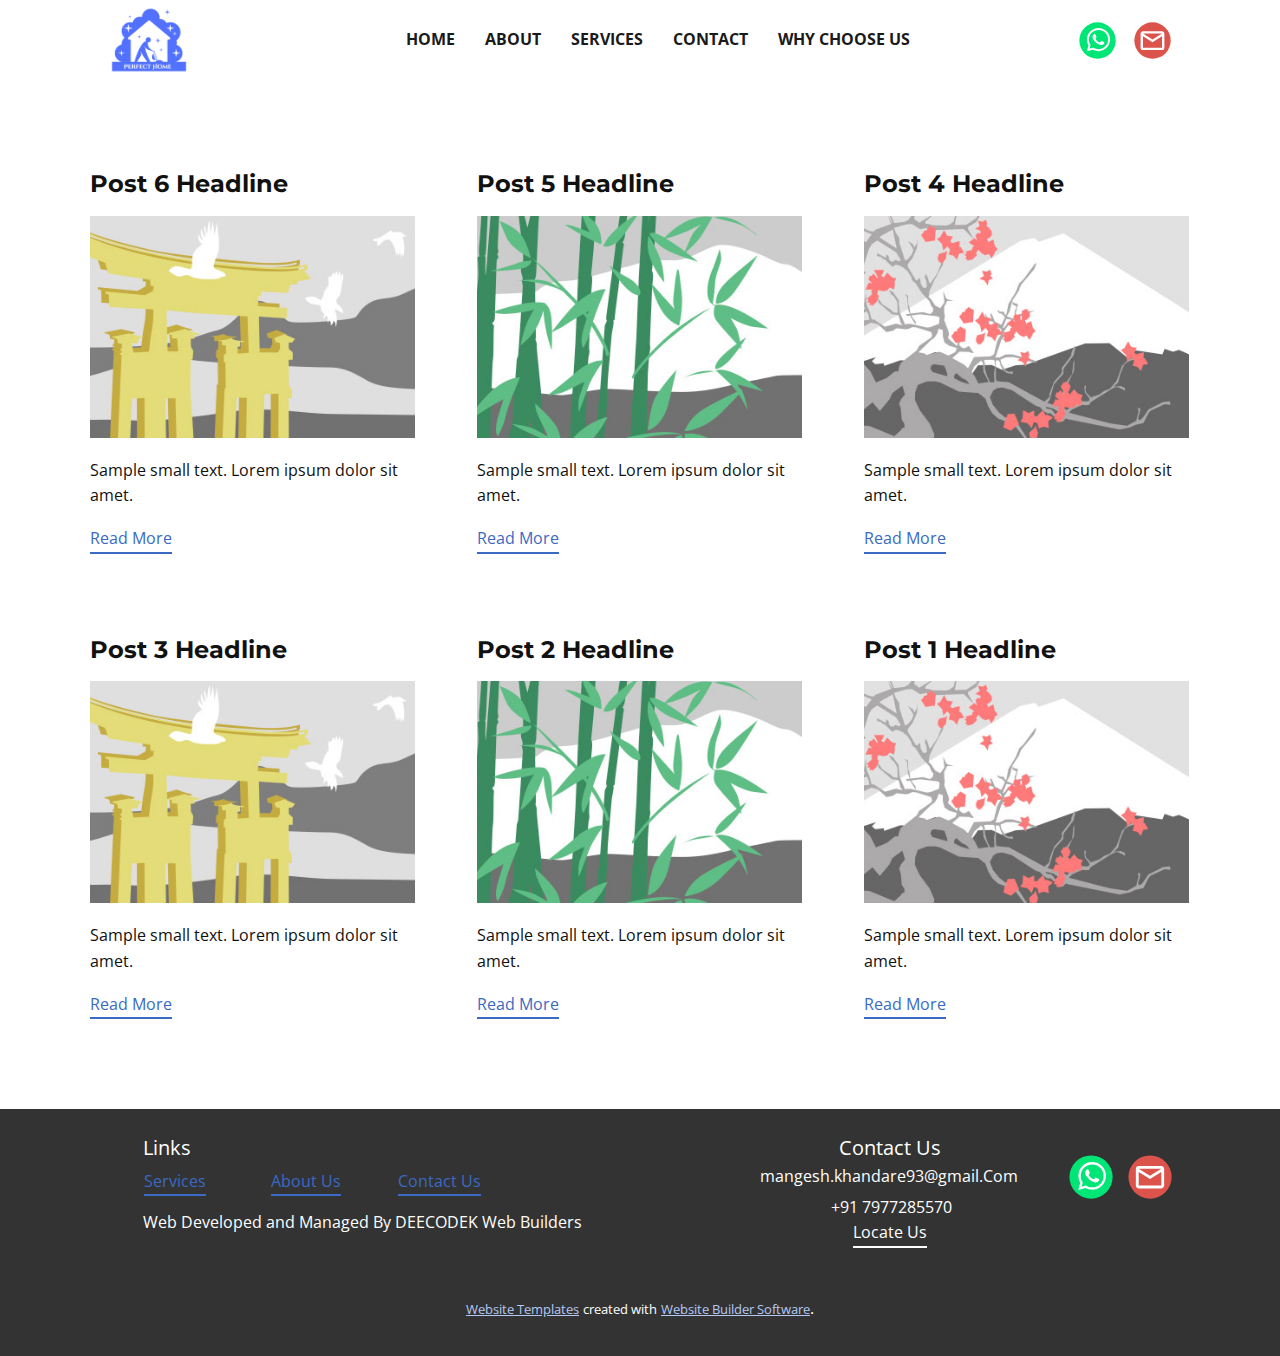
<file: perfect/blog/blog.html>
<html style="font-size: 16px;" lang="en"><head>
    <meta name="viewport" content="width=device-width, initial-scale=1.0">
    <meta charset="utf-8">
    <meta name="keywords" content="">
    <meta name="description" content="">
    <title>Blog Template</title>
    <link rel="stylesheet" href="../nicepage.css" media="screen">
<link rel="stylesheet" href="../Blog-Template.css" media="screen">
    <script class="u-script" type="text/javascript" src="../jquery.js" "="" defer=""></script>
    <script class="u-script" type="text/javascript" src="../nicepage.js" "="" defer=""></script>
    <meta name="generator" content="Nicepage 4.15.11, nicepage.com">
    <link id="u-theme-google-font" rel="stylesheet" href="https://fonts.googleapis.com/css?family=Montserrat:100,100i,200,200i,300,300i,400,400i,500,500i,600,600i,700,700i,800,800i,900,900i|Open+Sans:300,300i,400,400i,500,500i,600,600i,700,700i,800,800i">
    
    
    <script type="application/ld+json">{
		"@context": "http://schema.org",
		"@type": "Organization",
		"name": "",
		"logo": "images/TaylorSweep__1_-removebg-preview.png",
		"sameAs": [
				" https://wa.me/+917977285570?text=Hello@PerfectCleaning",
				"mailto:mangesh.khandare93@gmail.com?subject=Perfect%20Home%20Cleaning",
				" https://wa.me/+917977285570?text=Hello@PerfectCleaning",
				"mailto:mangesh.khandare93@gmail.com?subject=Perfect%20Home%20Cleaning"
		]
}</script>
    <meta name="theme-color" content="#3a6ac3">
  </head>
  <body class="u-body u-xl-mode" data-lang="en"><header class="u-align-center-sm u-align-center-xs u-clearfix u-header u-header" id="sec-b207"><div class="u-clearfix u-sheet u-sheet-1">
        <a href="https://nicepage.com" class="u-image u-logo u-image-1" data-image-width="500" data-image-height="500">
          <img src="../images/TaylorSweep__1_-removebg-preview.png" class="u-logo-image u-logo-image-1">
        </a>
        <div class="u-social-icons u-spacing-18 u-social-icons-1">
          <a class="u-social-url" target="_blank" data-type="Whatsapp" title="Whatsapp" href="../ https://wa.me/+917977285570?text=Hello@PerfectCleaning"><span class="u-icon u-social-icon u-social-whatsapp u-icon-1"><svg class="u-svg-link" preserveAspectRatio="xMidYMin slice" viewBox="0 0 112 112" style=""><use xmlns:xlink="http://www.w3.org/1999/xlink" xlink:href="#svg-6045"></use></svg><svg class="u-svg-content" viewBox="0 0 112 112" x="0" y="0" id="svg-6045"><circle fill="currentColor" cx="56.1" cy="56.1" r="55"></circle><path fill="#FFFFFF" d="M83.8,28.3C77.2,21.7,68.4,18,59,18c-19.3,0-35.1,15.7-35.1,35.1c0,6.2,1.6,12.2,4.7,17.5l-5,18.2L42.2,84
	c5.1,2.8,10.9,4.3,16.8,4.3h0l0,0c19.3,0,35.1-15.7,35.1-35.1C94.1,43.8,90.5,35,83.8,28.3 M59,82.3L59,82.3
	c-5.2,0-10.4-1.4-14.9-4.1l-1.1-0.6l-11,2.9L35,69.8l-0.7-1.1c-2.9-4.6-4.5-10-4.5-15.5C29.8,37,42.9,24,59,24
	c7.8,0,15.1,3,20.6,8.6c5.5,5.5,8.5,12.8,8.5,20.6C88.2,69.2,75.1,82.3,59,82.3 M75,60.5c-0.9-0.4-5.2-2.6-6-2.9
	c-0.8-0.3-1.4-0.4-2,0.4s-2.3,2.9-2.8,3.4c-0.5,0.6-1,0.7-1.9,0.2c-0.9-0.4-3.7-1.4-7.1-4.4c-2.6-2.3-4.4-5.2-4.9-6.1
	c-0.5-0.9-0.1-1.4,0.4-1.8c0.4-0.4,0.9-1,1.3-1.5c0.4-0.5,0.6-0.9,0.9-1.5c0.3-0.6,0.1-1.1-0.1-1.5c-0.2-0.4-2-4.8-2.7-6.5
	c-0.7-1.7-1.4-1.5-2-1.5c-0.5,0-1.1,0-1.7,0c-0.6,0-1.5,0.2-2.3,1.1c-0.8,0.9-3.1,3-3.1,7.3c0,4.3,3.1,8.5,3.6,9.1
	c0.4,0.6,6.2,9.4,15,13.2c2.1,0.9,3.7,1.4,5,1.8c2.1,0.7,4,0.6,5.5,0.3c1.7-0.3,5.2-2.1,5.9-4.2c0.7-2,0.7-3.8,0.5-4.2
	C76.5,61.1,75.9,60.9,75,60.5"></path></svg></span>
          </a>
          <a class="u-social-url" target="_blank" data-type="Email" title="​mangesh.khandare93@gmail.com" href="../mailto:mangesh.khandare93@gmail.com?subject=Perfect%20Home%20Cleaning"><span class="u-icon u-social-email u-social-icon u-icon-2"><svg class="u-svg-link" preserveAspectRatio="xMidYMin slice" viewBox="0 0 112 112" style=""><use xmlns:xlink="http://www.w3.org/1999/xlink" xlink:href="#svg-02d4"></use></svg><svg class="u-svg-content" viewBox="0 0 112 112" x="0" y="0" id="svg-02d4"><circle fill="currentColor" cx="56.1" cy="56.1" r="55"></circle><path id="path3864" fill="#FFFFFF" d="M27.2,28h57.6c4,0,7.2,3.2,7.2,7.2l0,0v42.7c0,3.9-3.2,7.2-7.2,7.2l0,0H27.2
	c-4,0-7.2-3.2-7.2-7.2V35.2C20,31.1,23.2,28,27.2,28 M56,52.9l28.8-17.8H27.2L56,52.9 M27.2,77.7h57.6V43.5L56,61.3L27.2,43.5V77.7z
	"></path></svg></span>
          </a>
        </div>
        <nav class="u-menu u-menu-one-level u-offcanvas u-menu-1">
          <div class="menu-collapse" style="font-size: 1rem; letter-spacing: 0px; font-weight: 700; text-transform: uppercase;">
            <a class="u-button-style u-custom-active-border-color u-custom-active-color u-custom-border u-custom-border-color u-custom-borders u-custom-hover-border-color u-custom-hover-color u-custom-left-right-menu-spacing u-custom-text-active-color u-custom-text-color u-custom-text-decoration u-custom-text-hover-color u-custom-top-bottom-menu-spacing u-nav-link" href="#" style="padding: 3px 0px; font-size: calc(1em + 6px);">
              <svg class="u-svg-link" viewBox="0 0 24 24"><use xmlns:xlink="http://www.w3.org/1999/xlink" xlink:href="#svg-4953"></use></svg>
              <svg class="u-svg-content" version="1.1" id="svg-4953" viewBox="0 0 16 16" x="0px" y="0px" xmlns:xlink="http://www.w3.org/1999/xlink" xmlns="http://www.w3.org/2000/svg"><g><rect y="1" width="16" height="2"></rect><rect y="7" width="16" height="2"></rect><rect y="13" width="16" height="2"></rect>
</g></svg>
            </a>
          </div>
          <div class="u-custom-menu u-nav-container">
            <ul class="u-nav u-spacing-30 u-unstyled u-nav-1"><li class="u-nav-item"><a class="u-border-2 u-border-active-grey-90 u-border-hover-grey-50 u-border-no-left u-border-no-right u-border-no-top u-button-style u-nav-link u-text-active-grey-90 u-text-grey-90 u-text-hover-grey-90" href="../Home.html" style="padding: 10px 0px;">Home</a>
</li><li class="u-nav-item"><a class="u-border-2 u-border-active-grey-90 u-border-hover-grey-50 u-border-no-left u-border-no-right u-border-no-top u-button-style u-nav-link u-text-active-grey-90 u-text-grey-90 u-text-hover-grey-90" href="../About.html" style="padding: 10px 0px;">About</a>
</li><li class="u-nav-item"><a class="u-border-2 u-border-active-grey-90 u-border-hover-grey-50 u-border-no-left u-border-no-right u-border-no-top u-button-style u-nav-link u-text-active-grey-90 u-text-grey-90 u-text-hover-grey-90" href="../Services.html" style="padding: 10px 0px;">Services</a>
</li><li class="u-nav-item"><a class="u-border-2 u-border-active-grey-90 u-border-hover-grey-50 u-border-no-left u-border-no-right u-border-no-top u-button-style u-nav-link u-text-active-grey-90 u-text-grey-90 u-text-hover-grey-90" href="../Contact.html" style="padding: 10px 0px;">Contact</a>
</li><li class="u-nav-item"><a class="u-border-2 u-border-active-grey-90 u-border-hover-grey-50 u-border-no-left u-border-no-right u-border-no-top u-button-style u-nav-link u-text-active-grey-90 u-text-grey-90 u-text-hover-grey-90" href="../Why-Choose-Us.html" style="padding: 10px 0px;">Why Choose Us</a>
</li></ul>
          </div>
          <div class="u-custom-menu u-nav-container-collapse">
            <div class="u-black u-container-style u-inner-container-layout u-opacity u-opacity-95 u-sidenav">
              <div class="u-inner-container-layout u-sidenav-overflow">
                <div class="u-menu-close"></div>
                <ul class="u-align-center u-nav u-popupmenu-items u-unstyled u-nav-2"><li class="u-nav-item"><a class="u-button-style u-nav-link" href="../Home.html">Home</a>
</li><li class="u-nav-item"><a class="u-button-style u-nav-link" href="../About.html">About</a>
</li><li class="u-nav-item"><a class="u-button-style u-nav-link" href="../Services.html">Services</a>
</li><li class="u-nav-item"><a class="u-button-style u-nav-link" href="../Contact.html">Contact</a>
</li><li class="u-nav-item"><a class="u-button-style u-nav-link" href="../Why-Choose-Us.html">Why Choose Us</a>
</li></ul>
              </div>
            </div>
            <div class="u-black u-menu-overlay u-opacity u-opacity-70"></div>
          </div>
        </nav>
      </div></header>
    <section class="u-clearfix u-section-1" id="sec-13aa">
      <div class="u-clearfix u-sheet u-valign-middle u-sheet-1"><!--blog--><!--blog_options_json--><!--{"type":"Recent","source":"","tags":"","count":""}--><!--/blog_options_json-->
        <div class="u-blog u-expanded-width u-repeater u-repeater-1"><!--blog_post-->
          <div class="u-blog-post u-container-style u-repeater-item u-white u-repeater-item-1">
            <div class="u-container-layout u-similar-container u-valign-top u-container-layout-1"><!--blog_post_header-->
              <h4 class="u-blog-control u-text u-text-1">
                <a class="u-post-header-link" href="../blog/post-5.html">Post 6 Headline</a>
              </h4><!--/blog_post_header--><!--blog_post_image-->
              <a class="u-post-header-link" href="../blog/post-5.html"><img alt="" class="u-blog-control u-expanded-width u-image u-image-default u-image-1" src="[data-uri]"></a><!--/blog_post_image--><!--blog_post_content-->
              <div class="u-blog-control u-post-content u-text u-text-2 fr-view">Sample small text. Lorem ipsum dolor sit amet.</div><!--/blog_post_content--><!--blog_post_readmore-->
              <a href="../blog/post-5.html" class="u-blog-control u-border-2 u-border-palette-1-base u-btn u-btn-rectangle u-button-style u-none u-btn-1"><!--blog_post_readmore_content--><!--options_json--><!--{"content":"","defaultValue":"Read More"}--><!--/options_json-->Read More<!--/blog_post_readmore_content--></a><!--/blog_post_readmore-->
            </div>
          </div><div class="u-blog-post u-container-style u-repeater-item u-video-cover u-white">
            <div class="u-container-layout u-similar-container u-valign-top u-container-layout-2"><!--blog_post_header-->
              <h4 class="u-blog-control u-text u-text-3">
                <a class="u-post-header-link" href="../blog/post-4.html">Post 5 Headline</a>
              </h4><!--/blog_post_header--><!--blog_post_image-->
              <a class="u-post-header-link" href="../blog/post-4.html"><img alt="" class="u-blog-control u-expanded-width u-image u-image-default u-image-2" src="[data-uri]"></a><!--/blog_post_image--><!--blog_post_content-->
              <div class="u-blog-control u-post-content u-text u-text-4 fr-view">Sample small text. Lorem ipsum dolor sit amet.</div><!--/blog_post_content--><!--blog_post_readmore-->
              <a href="../blog/post-4.html" class="u-blog-control u-border-2 u-border-palette-1-base u-btn u-btn-rectangle u-button-style u-none u-btn-2"><!--blog_post_readmore_content--><!--options_json--><!--{"content":"","defaultValue":"Read More"}--><!--/options_json-->Read More<!--/blog_post_readmore_content--></a><!--/blog_post_readmore-->
            </div>
          </div><div class="u-blog-post u-container-style u-repeater-item u-video-cover u-white">
            <div class="u-container-layout u-similar-container u-valign-top u-container-layout-3"><!--blog_post_header-->
              <h4 class="u-blog-control u-text u-text-5">
                <a class="u-post-header-link" href="../blog/post-3.html">Post 4 Headline</a>
              </h4><!--/blog_post_header--><!--blog_post_image-->
              <a class="u-post-header-link" href="../blog/post-3.html"><img alt="" class="u-blog-control u-expanded-width u-image u-image-default u-image-3" src="[data-uri]"></a><!--/blog_post_image--><!--blog_post_content-->
              <div class="u-blog-control u-post-content u-text u-text-6 fr-view">Sample small text. Lorem ipsum dolor sit amet.</div><!--/blog_post_content--><!--blog_post_readmore-->
              <a href="../blog/post-3.html" class="u-blog-control u-border-2 u-border-palette-1-base u-btn u-btn-rectangle u-button-style u-none u-btn-3"><!--blog_post_readmore_content--><!--options_json--><!--{"content":"","defaultValue":"Read More"}--><!--/options_json-->Read More<!--/blog_post_readmore_content--></a><!--/blog_post_readmore-->
            </div>
          </div><div class="u-blog-post u-container-style u-repeater-item u-white u-repeater-item-1">
            <div class="u-container-layout u-similar-container u-valign-top u-container-layout-1"><!--blog_post_header-->
              <h4 class="u-blog-control u-text u-text-1">
                <a class="u-post-header-link" href="../blog/post-2.html">Post 3 Headline</a>
              </h4><!--/blog_post_header--><!--blog_post_image-->
              <a class="u-post-header-link" href="../blog/post-2.html"><img alt="" class="u-blog-control u-expanded-width u-image u-image-default u-image-1" src="[data-uri]"></a><!--/blog_post_image--><!--blog_post_content-->
              <div class="u-blog-control u-post-content u-text u-text-2 fr-view">Sample small text. Lorem ipsum dolor sit amet.</div><!--/blog_post_content--><!--blog_post_readmore-->
              <a href="../blog/post-2.html" class="u-blog-control u-border-2 u-border-palette-1-base u-btn u-btn-rectangle u-button-style u-none u-btn-1"><!--blog_post_readmore_content--><!--options_json--><!--{"content":"","defaultValue":"Read More"}--><!--/options_json-->Read More<!--/blog_post_readmore_content--></a><!--/blog_post_readmore-->
            </div>
          </div><div class="u-blog-post u-container-style u-repeater-item u-video-cover u-white">
            <div class="u-container-layout u-similar-container u-valign-top u-container-layout-2"><!--blog_post_header-->
              <h4 class="u-blog-control u-text u-text-3">
                <a class="u-post-header-link" href="../blog/post-1.html">Post 2 Headline</a>
              </h4><!--/blog_post_header--><!--blog_post_image-->
              <a class="u-post-header-link" href="../blog/post-1.html"><img alt="" class="u-blog-control u-expanded-width u-image u-image-default u-image-2" src="[data-uri]"></a><!--/blog_post_image--><!--blog_post_content-->
              <div class="u-blog-control u-post-content u-text u-text-4 fr-view">Sample small text. Lorem ipsum dolor sit amet.</div><!--/blog_post_content--><!--blog_post_readmore-->
              <a href="../blog/post-1.html" class="u-blog-control u-border-2 u-border-palette-1-base u-btn u-btn-rectangle u-button-style u-none u-btn-2"><!--blog_post_readmore_content--><!--options_json--><!--{"content":"","defaultValue":"Read More"}--><!--/options_json-->Read More<!--/blog_post_readmore_content--></a><!--/blog_post_readmore-->
            </div>
          </div><div class="u-blog-post u-container-style u-repeater-item u-video-cover u-white">
            <div class="u-container-layout u-similar-container u-valign-top u-container-layout-3"><!--blog_post_header-->
              <h4 class="u-blog-control u-text u-text-5">
                <a class="u-post-header-link" href="../blog/post.html">Post 1 Headline</a>
              </h4><!--/blog_post_header--><!--blog_post_image-->
              <a class="u-post-header-link" href="../blog/post.html"><img alt="" class="u-blog-control u-expanded-width u-image u-image-default u-image-3" src="[data-uri]"></a><!--/blog_post_image--><!--blog_post_content-->
              <div class="u-blog-control u-post-content u-text u-text-6 fr-view">Sample small text. Lorem ipsum dolor sit amet.</div><!--/blog_post_content--><!--blog_post_readmore-->
              <a href="../blog/post.html" class="u-blog-control u-border-2 u-border-palette-1-base u-btn u-btn-rectangle u-button-style u-none u-btn-3"><!--blog_post_readmore_content--><!--options_json--><!--{"content":"","defaultValue":"Read More"}--><!--/options_json-->Read More<!--/blog_post_readmore_content--></a><!--/blog_post_readmore-->
            </div>
          </div><!--/blog_post--><!--blog_post-->
          <!--/blog_post--><!--blog_post-->
          <!--/blog_post-->
        </div><!--/blog-->
      </div>
    </section>
    
    
    <footer class="u-align-center u-clearfix u-footer u-grey-80 u-footer" id="sec-e5c5"><div class="u-align-left u-clearfix u-sheet u-sheet-1">
        <p class="u-text u-text-1">Links</p>
        <div class="u-list u-list-1">
          <div class="u-repeater u-repeater-1">
            <div class="u-container-style u-list-item u-repeater-item">
              <div class="u-container-layout u-similar-container u-valign-middle u-container-layout-1">
                <a href="../Services.html" data-page-id="476003182" class="u-active-none u-border-2 u-border-palette-1-base u-btn u-button-style u-custom-item u-hover-none u-none u-btn-1">Services</a>
              </div>
            </div>
            <div class="u-container-style u-list-item u-repeater-item">
              <div class="u-container-layout u-similar-container u-valign-middle u-container-layout-2">
                <a href="../About.html" data-page-id="25796984" class="u-active-none u-border-2 u-border-palette-1-base u-btn u-button-style u-custom-item u-hover-none u-none u-btn-2">About Us</a>
              </div>
            </div>
            <div class="u-container-style u-list-item u-repeater-item">
              <div class="u-container-layout u-similar-container u-valign-middle u-container-layout-3">
                <a href="../Contact.html" data-page-id="2786003372" class="u-active-none u-border-2 u-border-palette-1-base u-btn u-button-style u-custom-item u-hover-none u-none u-btn-3">Contact Us</a>
              </div>
            </div>
          </div>
        </div>
        <p class="u-text u-text-default u-text-2">Contact Us</p>
        <p class="u-text u-text-default u-text-3"> mangesh.khandare93@gmail.Com</p>
        <div class="u-social-icons u-spacing-15 u-social-icons-1">
          <a class="u-social-url" target="_blank" data-type="Whatsapp" title="Whatsapp" href="../ https://wa.me/+917977285570?text=Hello@PerfectCleaning"><span class="u-icon u-social-icon u-social-whatsapp u-icon-1"><svg class="u-svg-link" preserveAspectRatio="xMidYMin slice" viewBox="0 0 112 112" style=""><use xmlns:xlink="http://www.w3.org/1999/xlink" xlink:href="#svg-e581"></use></svg><svg class="u-svg-content" viewBox="0 0 112 112" x="0" y="0" id="svg-e581"><circle fill="currentColor" cx="56.1" cy="56.1" r="55"></circle><path fill="#FFFFFF" d="M83.8,28.3C77.2,21.7,68.4,18,59,18c-19.3,0-35.1,15.7-35.1,35.1c0,6.2,1.6,12.2,4.7,17.5l-5,18.2L42.2,84
	c5.1,2.8,10.9,4.3,16.8,4.3h0l0,0c19.3,0,35.1-15.7,35.1-35.1C94.1,43.8,90.5,35,83.8,28.3 M59,82.3L59,82.3
	c-5.2,0-10.4-1.4-14.9-4.1l-1.1-0.6l-11,2.9L35,69.8l-0.7-1.1c-2.9-4.6-4.5-10-4.5-15.5C29.8,37,42.9,24,59,24
	c7.8,0,15.1,3,20.6,8.6c5.5,5.5,8.5,12.8,8.5,20.6C88.2,69.2,75.1,82.3,59,82.3 M75,60.5c-0.9-0.4-5.2-2.6-6-2.9
	c-0.8-0.3-1.4-0.4-2,0.4s-2.3,2.9-2.8,3.4c-0.5,0.6-1,0.7-1.9,0.2c-0.9-0.4-3.7-1.4-7.1-4.4c-2.6-2.3-4.4-5.2-4.9-6.1
	c-0.5-0.9-0.1-1.4,0.4-1.8c0.4-0.4,0.9-1,1.3-1.5c0.4-0.5,0.6-0.9,0.9-1.5c0.3-0.6,0.1-1.1-0.1-1.5c-0.2-0.4-2-4.8-2.7-6.5
	c-0.7-1.7-1.4-1.5-2-1.5c-0.5,0-1.1,0-1.7,0c-0.6,0-1.5,0.2-2.3,1.1c-0.8,0.9-3.1,3-3.1,7.3c0,4.3,3.1,8.5,3.6,9.1
	c0.4,0.6,6.2,9.4,15,13.2c2.1,0.9,3.7,1.4,5,1.8c2.1,0.7,4,0.6,5.5,0.3c1.7-0.3,5.2-2.1,5.9-4.2c0.7-2,0.7-3.8,0.5-4.2
	C76.5,61.1,75.9,60.9,75,60.5"></path></svg></span>
          </a>
          <a class="u-social-url" target="_blank" data-type="Email" title="​mangesh.khandare93@gmail.com" href="../mailto:mangesh.khandare93@gmail.com?subject=Perfect%20Home%20Cleaning"><span class="u-icon u-social-email u-social-icon u-icon-2"><svg class="u-svg-link" preserveAspectRatio="xMidYMin slice" viewBox="0 0 112 112" style=""><use xmlns:xlink="http://www.w3.org/1999/xlink" xlink:href="#svg-f7d7"></use></svg><svg class="u-svg-content" viewBox="0 0 112 112" x="0" y="0" id="svg-f7d7"><circle fill="currentColor" cx="56.1" cy="56.1" r="55"></circle><path id="path3864" fill="#FFFFFF" d="M27.2,28h57.6c4,0,7.2,3.2,7.2,7.2l0,0v42.7c0,3.9-3.2,7.2-7.2,7.2l0,0H27.2
	c-4,0-7.2-3.2-7.2-7.2V35.2C20,31.1,23.2,28,27.2,28 M56,52.9l28.8-17.8H27.2L56,52.9 M27.2,77.7h57.6V43.5L56,61.3L27.2,43.5V77.7z
	"></path></svg></span>
          </a>
        </div>
        <p class="u-text u-text-default u-text-4"> +91 ​7977285570</p>
        <a href="https://www.google.com/maps/place/I.I.T.+Market/@19.12739,72.91905,12z/data=!4m5!3m4!1s0x0:0x8a8c155d7c324ccd!8m2!3d19.1273903!4d72.91905?hl=en" class="u-active-none u-border-2 u-border-white u-bottom-left-radius-0 u-bottom-right-radius-0 u-btn u-btn-rectangle u-button-style u-hover-none u-none u-radius-0 u-top-left-radius-0 u-top-right-radius-0 u-btn-4">Locate Us</a>
        <p class="u-text u-text-default u-text-5">Web Developed and Managed By DEECODEK Web Builders</p>
      </div></footer>
    <section class="u-backlink u-clearfix u-grey-80">
      <a class="u-link" href="https://nicepage.com/website-templates" target="_blank">
        <span>Website Templates</span>
      </a>
      <p class="u-text">
        <span>created with</span>
      </p>
      <a class="u-link" href="" target="_blank">
        <span>Website Builder Software</span>
      </a>. 
    </section>
  
</body></html>
</file>
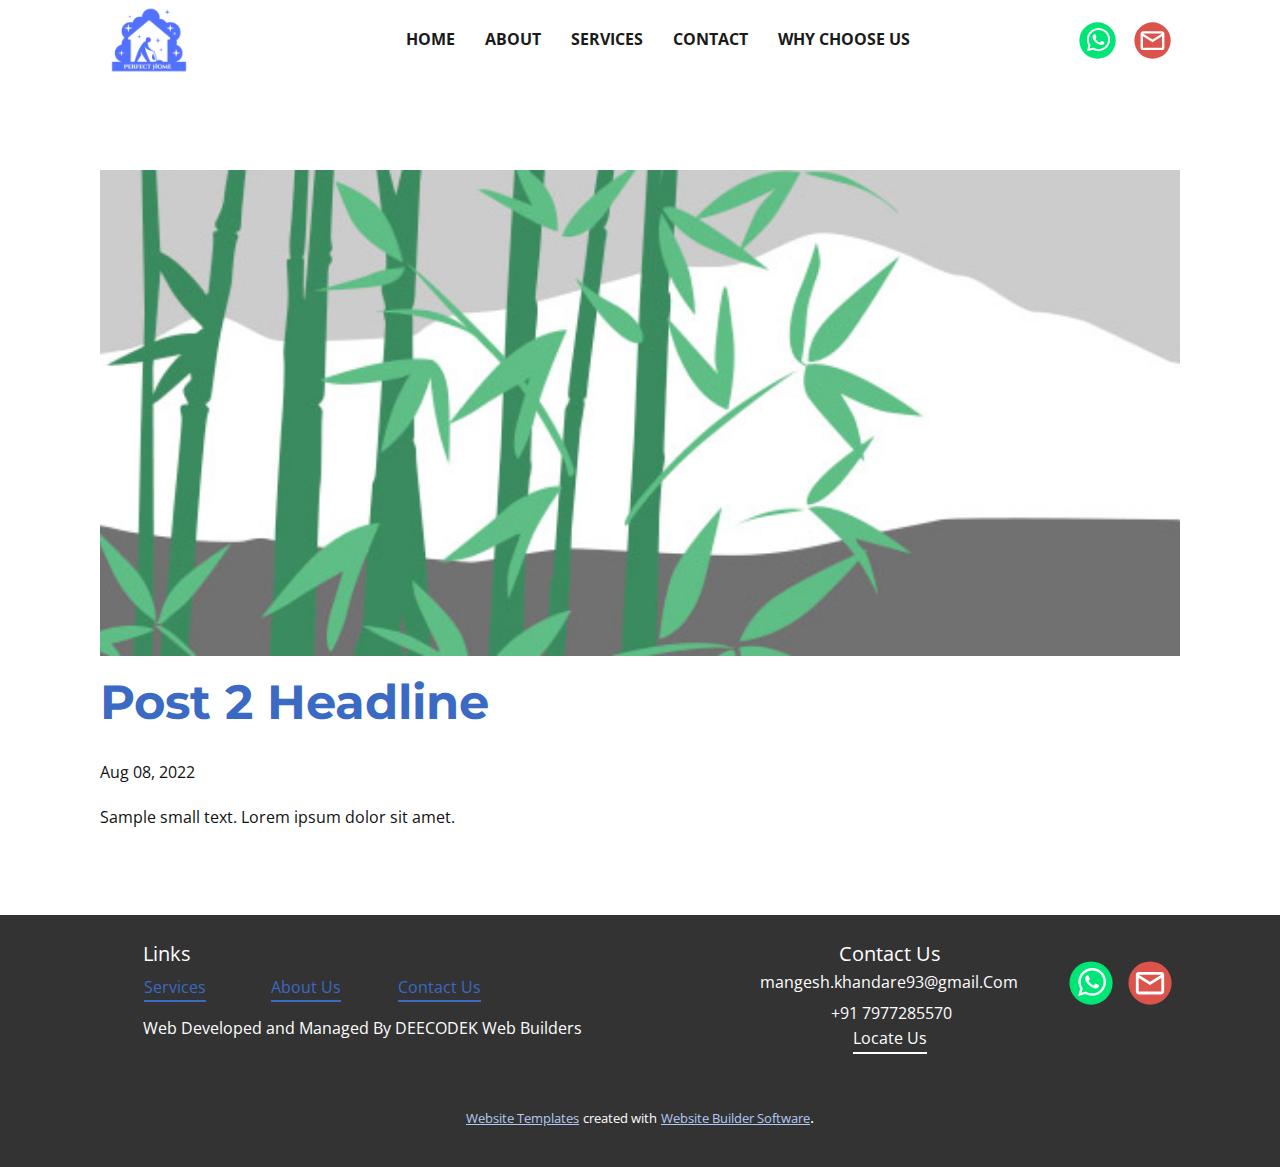
<file: perfect/blog/post-1.html>
<!doctype html>
<html style="font-size: 16px;" lang="en"><head>
    <meta name="viewport" content="width=device-width, initial-scale=1.0">
    <meta charset="utf-8">
    <meta name="keywords" content="Post 1 Headline">
    <meta name="description" content="">
    <title>Post 2 Headline</title>
    <link rel="stylesheet" href="../nicepage.css" media="screen">
<link rel="stylesheet" href="../Post-Template.css" media="screen">
    <script class="u-script" type="text/javascript" src="../jquery.js" "="" defer=""></script>
    <script class="u-script" type="text/javascript" src="../nicepage.js" "="" defer=""></script>
    <meta name="generator" content="Nicepage 4.15.11, nicepage.com">
    <link id="u-theme-google-font" rel="stylesheet" href="https://fonts.googleapis.com/css?family=Montserrat:100,100i,200,200i,300,300i,400,400i,500,500i,600,600i,700,700i,800,800i,900,900i|Open+Sans:300,300i,400,400i,500,500i,600,600i,700,700i,800,800i">
    
    
    <script type="application/ld+json">{
		"@context": "http://schema.org",
		"@type": "Organization",
		"name": "",
		"logo": "images/TaylorSweep__1_-removebg-preview.png",
		"sameAs": [
				" https://wa.me/+917977285570?text=Hello@PerfectCleaning",
				"mailto:mangesh.khandare93@gmail.com?subject=Perfect%20Home%20Cleaning",
				" https://wa.me/+917977285570?text=Hello@PerfectCleaning",
				"mailto:mangesh.khandare93@gmail.com?subject=Perfect%20Home%20Cleaning"
		]
}</script>
    <meta name="theme-color" content="#3a6ac3">
  </head>
  <body class="u-body u-xl-mode" data-lang="en"><header class="u-align-center-sm u-align-center-xs u-clearfix u-header u-header" id="sec-b207"><div class="u-clearfix u-sheet u-sheet-1">
        <a href="https://nicepage.com" class="u-image u-logo u-image-1" data-image-width="500" data-image-height="500">
          <img src="../images/TaylorSweep__1_-removebg-preview.png" class="u-logo-image u-logo-image-1">
        </a>
        <div class="u-social-icons u-spacing-18 u-social-icons-1">
          <a class="u-social-url" target="_blank" data-type="Whatsapp" title="Whatsapp" href="../ https://wa.me/+917977285570?text=Hello@PerfectCleaning"><span class="u-icon u-social-icon u-social-whatsapp u-icon-1"><svg class="u-svg-link" preserveAspectRatio="xMidYMin slice" viewBox="0 0 112 112" style=""><use xmlns:xlink="http://www.w3.org/1999/xlink" xlink:href="#svg-6045"></use></svg><svg class="u-svg-content" viewBox="0 0 112 112" x="0" y="0" id="svg-6045"><circle fill="currentColor" cx="56.1" cy="56.1" r="55"></circle><path fill="#FFFFFF" d="M83.8,28.3C77.2,21.7,68.4,18,59,18c-19.3,0-35.1,15.7-35.1,35.1c0,6.2,1.6,12.2,4.7,17.5l-5,18.2L42.2,84
	c5.1,2.8,10.9,4.3,16.8,4.3h0l0,0c19.3,0,35.1-15.7,35.1-35.1C94.1,43.8,90.5,35,83.8,28.3 M59,82.3L59,82.3
	c-5.2,0-10.4-1.4-14.9-4.1l-1.1-0.6l-11,2.9L35,69.8l-0.7-1.1c-2.9-4.6-4.5-10-4.5-15.5C29.8,37,42.9,24,59,24
	c7.8,0,15.1,3,20.6,8.6c5.5,5.5,8.5,12.8,8.5,20.6C88.2,69.2,75.1,82.3,59,82.3 M75,60.5c-0.9-0.4-5.2-2.6-6-2.9
	c-0.8-0.3-1.4-0.4-2,0.4s-2.3,2.9-2.8,3.4c-0.5,0.6-1,0.7-1.9,0.2c-0.9-0.4-3.7-1.4-7.1-4.4c-2.6-2.3-4.4-5.2-4.9-6.1
	c-0.5-0.9-0.1-1.4,0.4-1.8c0.4-0.4,0.9-1,1.3-1.5c0.4-0.5,0.6-0.9,0.9-1.5c0.3-0.6,0.1-1.1-0.1-1.5c-0.2-0.4-2-4.8-2.7-6.5
	c-0.7-1.7-1.4-1.5-2-1.5c-0.5,0-1.1,0-1.7,0c-0.6,0-1.5,0.2-2.3,1.1c-0.8,0.9-3.1,3-3.1,7.3c0,4.3,3.1,8.5,3.6,9.1
	c0.4,0.6,6.2,9.4,15,13.2c2.1,0.9,3.7,1.4,5,1.8c2.1,0.7,4,0.6,5.5,0.3c1.7-0.3,5.2-2.1,5.9-4.2c0.7-2,0.7-3.8,0.5-4.2
	C76.5,61.1,75.9,60.9,75,60.5"></path></svg></span>
          </a>
          <a class="u-social-url" target="_blank" data-type="Email" title="​mangesh.khandare93@gmail.com" href="../mailto:mangesh.khandare93@gmail.com?subject=Perfect%20Home%20Cleaning"><span class="u-icon u-social-email u-social-icon u-icon-2"><svg class="u-svg-link" preserveAspectRatio="xMidYMin slice" viewBox="0 0 112 112" style=""><use xmlns:xlink="http://www.w3.org/1999/xlink" xlink:href="#svg-02d4"></use></svg><svg class="u-svg-content" viewBox="0 0 112 112" x="0" y="0" id="svg-02d4"><circle fill="currentColor" cx="56.1" cy="56.1" r="55"></circle><path id="path3864" fill="#FFFFFF" d="M27.2,28h57.6c4,0,7.2,3.2,7.2,7.2l0,0v42.7c0,3.9-3.2,7.2-7.2,7.2l0,0H27.2
	c-4,0-7.2-3.2-7.2-7.2V35.2C20,31.1,23.2,28,27.2,28 M56,52.9l28.8-17.8H27.2L56,52.9 M27.2,77.7h57.6V43.5L56,61.3L27.2,43.5V77.7z
	"></path></svg></span>
          </a>
        </div>
        <nav class="u-menu u-menu-one-level u-offcanvas u-menu-1">
          <div class="menu-collapse" style="font-size: 1rem; letter-spacing: 0px; font-weight: 700; text-transform: uppercase;">
            <a class="u-button-style u-custom-active-border-color u-custom-active-color u-custom-border u-custom-border-color u-custom-borders u-custom-hover-border-color u-custom-hover-color u-custom-left-right-menu-spacing u-custom-text-active-color u-custom-text-color u-custom-text-decoration u-custom-text-hover-color u-custom-top-bottom-menu-spacing u-nav-link" href="#" style="padding: 3px 0px; font-size: calc(1em + 6px);">
              <svg class="u-svg-link" viewBox="0 0 24 24"><use xmlns:xlink="http://www.w3.org/1999/xlink" xlink:href="#svg-4953"></use></svg>
              <svg class="u-svg-content" version="1.1" id="svg-4953" viewBox="0 0 16 16" x="0px" y="0px" xmlns:xlink="http://www.w3.org/1999/xlink" xmlns="http://www.w3.org/2000/svg"><g><rect y="1" width="16" height="2"></rect><rect y="7" width="16" height="2"></rect><rect y="13" width="16" height="2"></rect>
</g></svg>
            </a>
          </div>
          <div class="u-custom-menu u-nav-container">
            <ul class="u-nav u-spacing-30 u-unstyled u-nav-1"><li class="u-nav-item"><a class="u-border-2 u-border-active-grey-90 u-border-hover-grey-50 u-border-no-left u-border-no-right u-border-no-top u-button-style u-nav-link u-text-active-grey-90 u-text-grey-90 u-text-hover-grey-90" href="../Home.html" style="padding: 10px 0px;">Home</a>
</li><li class="u-nav-item"><a class="u-border-2 u-border-active-grey-90 u-border-hover-grey-50 u-border-no-left u-border-no-right u-border-no-top u-button-style u-nav-link u-text-active-grey-90 u-text-grey-90 u-text-hover-grey-90" href="../About.html" style="padding: 10px 0px;">About</a>
</li><li class="u-nav-item"><a class="u-border-2 u-border-active-grey-90 u-border-hover-grey-50 u-border-no-left u-border-no-right u-border-no-top u-button-style u-nav-link u-text-active-grey-90 u-text-grey-90 u-text-hover-grey-90" href="../Services.html" style="padding: 10px 0px;">Services</a>
</li><li class="u-nav-item"><a class="u-border-2 u-border-active-grey-90 u-border-hover-grey-50 u-border-no-left u-border-no-right u-border-no-top u-button-style u-nav-link u-text-active-grey-90 u-text-grey-90 u-text-hover-grey-90" href="../Contact.html" style="padding: 10px 0px;">Contact</a>
</li><li class="u-nav-item"><a class="u-border-2 u-border-active-grey-90 u-border-hover-grey-50 u-border-no-left u-border-no-right u-border-no-top u-button-style u-nav-link u-text-active-grey-90 u-text-grey-90 u-text-hover-grey-90" href="../Why-Choose-Us.html" style="padding: 10px 0px;">Why Choose Us</a>
</li></ul>
          </div>
          <div class="u-custom-menu u-nav-container-collapse">
            <div class="u-black u-container-style u-inner-container-layout u-opacity u-opacity-95 u-sidenav">
              <div class="u-inner-container-layout u-sidenav-overflow">
                <div class="u-menu-close"></div>
                <ul class="u-align-center u-nav u-popupmenu-items u-unstyled u-nav-2"><li class="u-nav-item"><a class="u-button-style u-nav-link" href="../Home.html">Home</a>
</li><li class="u-nav-item"><a class="u-button-style u-nav-link" href="../About.html">About</a>
</li><li class="u-nav-item"><a class="u-button-style u-nav-link" href="../Services.html">Services</a>
</li><li class="u-nav-item"><a class="u-button-style u-nav-link" href="../Contact.html">Contact</a>
</li><li class="u-nav-item"><a class="u-button-style u-nav-link" href="../Why-Choose-Us.html">Why Choose Us</a>
</li></ul>
              </div>
            </div>
            <div class="u-black u-menu-overlay u-opacity u-opacity-70"></div>
          </div>
        </nav>
      </div></header>
    <section class="u-align-center u-clearfix u-section-1" id="sec-cd16">
      <div class="u-clearfix u-sheet u-valign-middle-md u-valign-middle-sm u-valign-middle-xs u-sheet-1"><!--post_details--><!--post_details_options_json--><!--{"source":""}--><!--/post_details_options_json--><!--blog_post-->
        <div class="u-container-style u-expanded-width u-post-details u-post-details-1">
          <div class="u-container-layout u-valign-middle u-container-layout-1"><!--blog_post_image-->
            <img alt="" class="u-blog-control u-expanded-width u-image u-image-default u-image-1" src="[data-uri]"><!--/blog_post_image--><!--blog_post_header-->
            <h2 class="u-blog-control u-text u-text-1">Post 2 Headline</h2><!--/blog_post_header--><!--blog_post_metadata-->
            <div class="u-blog-control u-metadata u-metadata-1"><!--blog_post_metadata_date-->
              <span class="u-meta-date u-meta-icon">Aug 08, 2022</span><!--/blog_post_metadata_date--><!--blog_post_metadata_category-->
              <!--/blog_post_metadata_category--><!--blog_post_metadata_comments-->
              <!--/blog_post_metadata_comments-->
            </div><!--/blog_post_metadata--><!--blog_post_content-->
            <div class="u-align-justify u-blog-control u-post-content u-text u-text-2 fr-view">
  Sample small text. Lorem ipsum dolor sit amet.
  </div><!--/blog_post_content-->
          </div>
        </div><!--/blog_post--><!--/post_details-->
      </div>
    </section>
    
    
    <footer class="u-align-center u-clearfix u-footer u-grey-80 u-footer" id="sec-e5c5"><div class="u-align-left u-clearfix u-sheet u-sheet-1">
        <p class="u-text u-text-1">Links</p>
        <div class="u-list u-list-1">
          <div class="u-repeater u-repeater-1">
            <div class="u-container-style u-list-item u-repeater-item">
              <div class="u-container-layout u-similar-container u-valign-middle u-container-layout-1">
                <a href="../Services.html" data-page-id="476003182" class="u-active-none u-border-2 u-border-palette-1-base u-btn u-button-style u-custom-item u-hover-none u-none u-btn-1">Services</a>
              </div>
            </div>
            <div class="u-container-style u-list-item u-repeater-item">
              <div class="u-container-layout u-similar-container u-valign-middle u-container-layout-2">
                <a href="../About.html" data-page-id="25796984" class="u-active-none u-border-2 u-border-palette-1-base u-btn u-button-style u-custom-item u-hover-none u-none u-btn-2">About Us</a>
              </div>
            </div>
            <div class="u-container-style u-list-item u-repeater-item">
              <div class="u-container-layout u-similar-container u-valign-middle u-container-layout-3">
                <a href="../Contact.html" data-page-id="2786003372" class="u-active-none u-border-2 u-border-palette-1-base u-btn u-button-style u-custom-item u-hover-none u-none u-btn-3">Contact Us</a>
              </div>
            </div>
          </div>
        </div>
        <p class="u-text u-text-default u-text-2">Contact Us</p>
        <p class="u-text u-text-default u-text-3"> mangesh.khandare93@gmail.Com</p>
        <div class="u-social-icons u-spacing-15 u-social-icons-1">
          <a class="u-social-url" target="_blank" data-type="Whatsapp" title="Whatsapp" href="../ https://wa.me/+917977285570?text=Hello@PerfectCleaning"><span class="u-icon u-social-icon u-social-whatsapp u-icon-1"><svg class="u-svg-link" preserveAspectRatio="xMidYMin slice" viewBox="0 0 112 112" style=""><use xmlns:xlink="http://www.w3.org/1999/xlink" xlink:href="#svg-e581"></use></svg><svg class="u-svg-content" viewBox="0 0 112 112" x="0" y="0" id="svg-e581"><circle fill="currentColor" cx="56.1" cy="56.1" r="55"></circle><path fill="#FFFFFF" d="M83.8,28.3C77.2,21.7,68.4,18,59,18c-19.3,0-35.1,15.7-35.1,35.1c0,6.2,1.6,12.2,4.7,17.5l-5,18.2L42.2,84
	c5.1,2.8,10.9,4.3,16.8,4.3h0l0,0c19.3,0,35.1-15.7,35.1-35.1C94.1,43.8,90.5,35,83.8,28.3 M59,82.3L59,82.3
	c-5.2,0-10.4-1.4-14.9-4.1l-1.1-0.6l-11,2.9L35,69.8l-0.7-1.1c-2.9-4.6-4.5-10-4.5-15.5C29.8,37,42.9,24,59,24
	c7.8,0,15.1,3,20.6,8.6c5.5,5.5,8.5,12.8,8.5,20.6C88.2,69.2,75.1,82.3,59,82.3 M75,60.5c-0.9-0.4-5.2-2.6-6-2.9
	c-0.8-0.3-1.4-0.4-2,0.4s-2.3,2.9-2.8,3.4c-0.5,0.6-1,0.7-1.9,0.2c-0.9-0.4-3.7-1.4-7.1-4.4c-2.6-2.3-4.4-5.2-4.9-6.1
	c-0.5-0.9-0.1-1.4,0.4-1.8c0.4-0.4,0.9-1,1.3-1.5c0.4-0.5,0.6-0.9,0.9-1.5c0.3-0.6,0.1-1.1-0.1-1.5c-0.2-0.4-2-4.8-2.7-6.5
	c-0.7-1.7-1.4-1.5-2-1.5c-0.5,0-1.1,0-1.7,0c-0.6,0-1.5,0.2-2.3,1.1c-0.8,0.9-3.1,3-3.1,7.3c0,4.3,3.1,8.5,3.6,9.1
	c0.4,0.6,6.2,9.4,15,13.2c2.1,0.9,3.7,1.4,5,1.8c2.1,0.7,4,0.6,5.5,0.3c1.7-0.3,5.2-2.1,5.9-4.2c0.7-2,0.7-3.8,0.5-4.2
	C76.5,61.1,75.9,60.9,75,60.5"></path></svg></span>
          </a>
          <a class="u-social-url" target="_blank" data-type="Email" title="​mangesh.khandare93@gmail.com" href="../mailto:mangesh.khandare93@gmail.com?subject=Perfect%20Home%20Cleaning"><span class="u-icon u-social-email u-social-icon u-icon-2"><svg class="u-svg-link" preserveAspectRatio="xMidYMin slice" viewBox="0 0 112 112" style=""><use xmlns:xlink="http://www.w3.org/1999/xlink" xlink:href="#svg-f7d7"></use></svg><svg class="u-svg-content" viewBox="0 0 112 112" x="0" y="0" id="svg-f7d7"><circle fill="currentColor" cx="56.1" cy="56.1" r="55"></circle><path id="path3864" fill="#FFFFFF" d="M27.2,28h57.6c4,0,7.2,3.2,7.2,7.2l0,0v42.7c0,3.9-3.2,7.2-7.2,7.2l0,0H27.2
	c-4,0-7.2-3.2-7.2-7.2V35.2C20,31.1,23.2,28,27.2,28 M56,52.9l28.8-17.8H27.2L56,52.9 M27.2,77.7h57.6V43.5L56,61.3L27.2,43.5V77.7z
	"></path></svg></span>
          </a>
        </div>
        <p class="u-text u-text-default u-text-4"> +91 ​7977285570</p>
        <a href="https://www.google.com/maps/place/I.I.T.+Market/@19.12739,72.91905,12z/data=!4m5!3m4!1s0x0:0x8a8c155d7c324ccd!8m2!3d19.1273903!4d72.91905?hl=en" class="u-active-none u-border-2 u-border-white u-bottom-left-radius-0 u-bottom-right-radius-0 u-btn u-btn-rectangle u-button-style u-hover-none u-none u-radius-0 u-top-left-radius-0 u-top-right-radius-0 u-btn-4">Locate Us</a>
        <p class="u-text u-text-default u-text-5">Web Developed and Managed By DEECODEK Web Builders</p>
      </div></footer>
    <section class="u-backlink u-clearfix u-grey-80">
      <a class="u-link" href="https://nicepage.com/website-templates" target="_blank">
        <span>Website Templates</span>
      </a>
      <p class="u-text">
        <span>created with</span>
      </p>
      <a class="u-link" href="" target="_blank">
        <span>Website Builder Software</span>
      </a>. 
    </section>
  
</body></html>
</file>
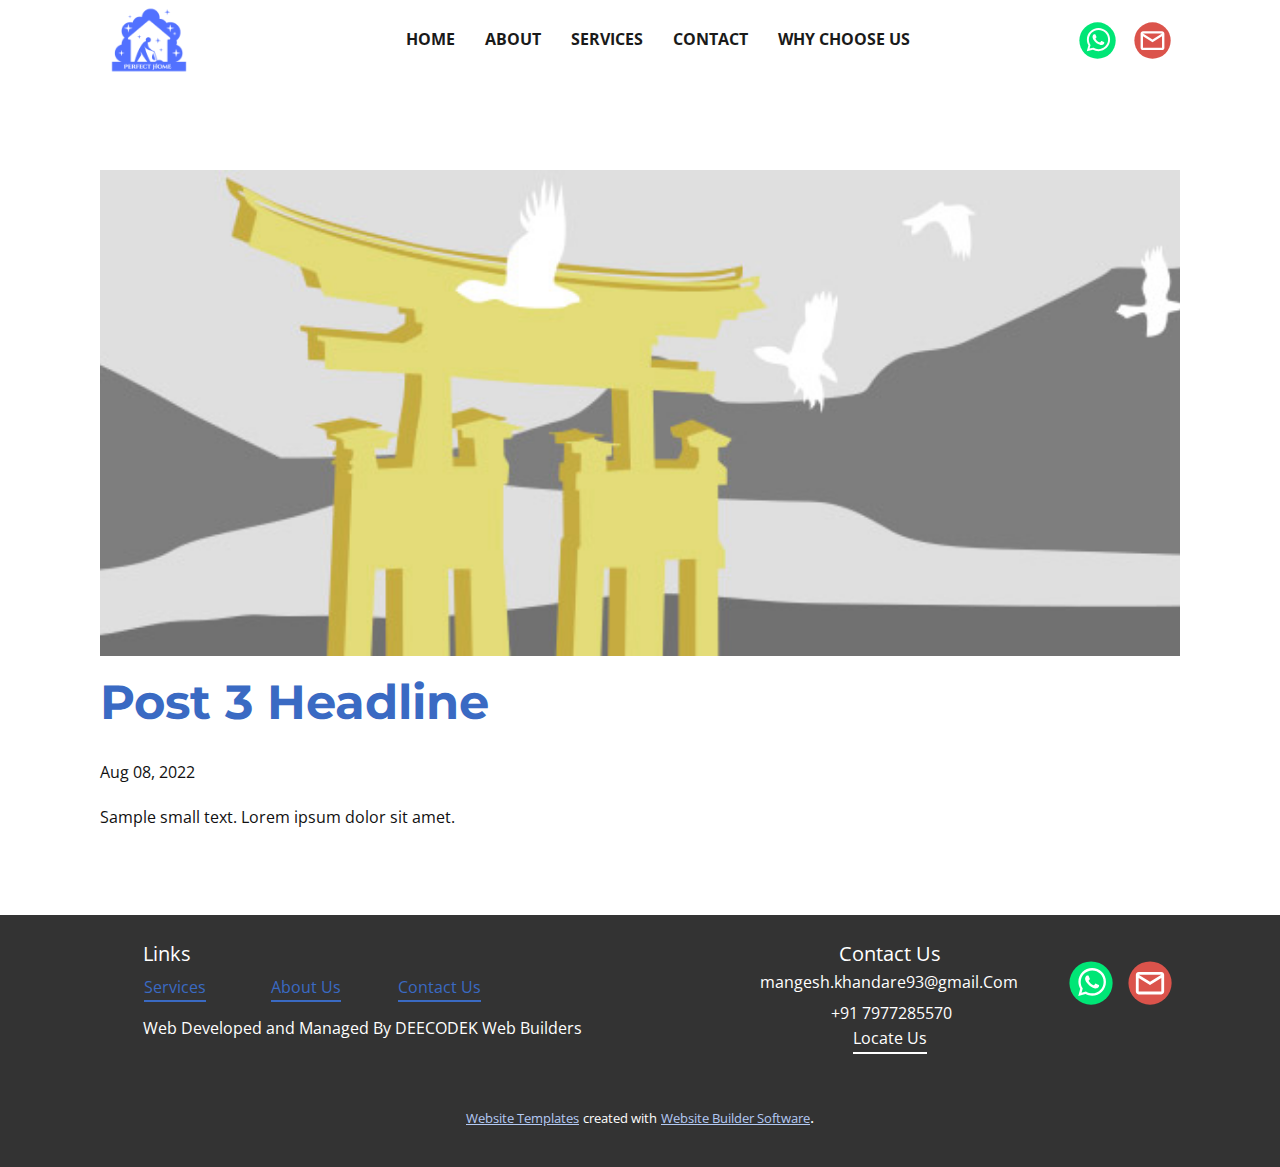
<file: perfect/blog/post-2.html>
<!doctype html>
<html style="font-size: 16px;" lang="en"><head>
    <meta name="viewport" content="width=device-width, initial-scale=1.0">
    <meta charset="utf-8">
    <meta name="keywords" content="Post 1 Headline">
    <meta name="description" content="">
    <title>Post 3 Headline</title>
    <link rel="stylesheet" href="../nicepage.css" media="screen">
<link rel="stylesheet" href="../Post-Template.css" media="screen">
    <script class="u-script" type="text/javascript" src="../jquery.js" "="" defer=""></script>
    <script class="u-script" type="text/javascript" src="../nicepage.js" "="" defer=""></script>
    <meta name="generator" content="Nicepage 4.15.11, nicepage.com">
    <link id="u-theme-google-font" rel="stylesheet" href="https://fonts.googleapis.com/css?family=Montserrat:100,100i,200,200i,300,300i,400,400i,500,500i,600,600i,700,700i,800,800i,900,900i|Open+Sans:300,300i,400,400i,500,500i,600,600i,700,700i,800,800i">
    
    
    <script type="application/ld+json">{
		"@context": "http://schema.org",
		"@type": "Organization",
		"name": "",
		"logo": "images/TaylorSweep__1_-removebg-preview.png",
		"sameAs": [
				" https://wa.me/+917977285570?text=Hello@PerfectCleaning",
				"mailto:mangesh.khandare93@gmail.com?subject=Perfect%20Home%20Cleaning",
				" https://wa.me/+917977285570?text=Hello@PerfectCleaning",
				"mailto:mangesh.khandare93@gmail.com?subject=Perfect%20Home%20Cleaning"
		]
}</script>
    <meta name="theme-color" content="#3a6ac3">
  </head>
  <body class="u-body u-xl-mode" data-lang="en"><header class="u-align-center-sm u-align-center-xs u-clearfix u-header u-header" id="sec-b207"><div class="u-clearfix u-sheet u-sheet-1">
        <a href="https://nicepage.com" class="u-image u-logo u-image-1" data-image-width="500" data-image-height="500">
          <img src="../images/TaylorSweep__1_-removebg-preview.png" class="u-logo-image u-logo-image-1">
        </a>
        <div class="u-social-icons u-spacing-18 u-social-icons-1">
          <a class="u-social-url" target="_blank" data-type="Whatsapp" title="Whatsapp" href="../ https://wa.me/+917977285570?text=Hello@PerfectCleaning"><span class="u-icon u-social-icon u-social-whatsapp u-icon-1"><svg class="u-svg-link" preserveAspectRatio="xMidYMin slice" viewBox="0 0 112 112" style=""><use xmlns:xlink="http://www.w3.org/1999/xlink" xlink:href="#svg-6045"></use></svg><svg class="u-svg-content" viewBox="0 0 112 112" x="0" y="0" id="svg-6045"><circle fill="currentColor" cx="56.1" cy="56.1" r="55"></circle><path fill="#FFFFFF" d="M83.8,28.3C77.2,21.7,68.4,18,59,18c-19.3,0-35.1,15.7-35.1,35.1c0,6.2,1.6,12.2,4.7,17.5l-5,18.2L42.2,84
	c5.1,2.8,10.9,4.3,16.8,4.3h0l0,0c19.3,0,35.1-15.7,35.1-35.1C94.1,43.8,90.5,35,83.8,28.3 M59,82.3L59,82.3
	c-5.2,0-10.4-1.4-14.9-4.1l-1.1-0.6l-11,2.9L35,69.8l-0.7-1.1c-2.9-4.6-4.5-10-4.5-15.5C29.8,37,42.9,24,59,24
	c7.8,0,15.1,3,20.6,8.6c5.5,5.5,8.5,12.8,8.5,20.6C88.2,69.2,75.1,82.3,59,82.3 M75,60.5c-0.9-0.4-5.2-2.6-6-2.9
	c-0.8-0.3-1.4-0.4-2,0.4s-2.3,2.9-2.8,3.4c-0.5,0.6-1,0.7-1.9,0.2c-0.9-0.4-3.7-1.4-7.1-4.4c-2.6-2.3-4.4-5.2-4.9-6.1
	c-0.5-0.9-0.1-1.4,0.4-1.8c0.4-0.4,0.9-1,1.3-1.5c0.4-0.5,0.6-0.9,0.9-1.5c0.3-0.6,0.1-1.1-0.1-1.5c-0.2-0.4-2-4.8-2.7-6.5
	c-0.7-1.7-1.4-1.5-2-1.5c-0.5,0-1.1,0-1.7,0c-0.6,0-1.5,0.2-2.3,1.1c-0.8,0.9-3.1,3-3.1,7.3c0,4.3,3.1,8.5,3.6,9.1
	c0.4,0.6,6.2,9.4,15,13.2c2.1,0.9,3.7,1.4,5,1.8c2.1,0.7,4,0.6,5.5,0.3c1.7-0.3,5.2-2.1,5.9-4.2c0.7-2,0.7-3.8,0.5-4.2
	C76.5,61.1,75.9,60.9,75,60.5"></path></svg></span>
          </a>
          <a class="u-social-url" target="_blank" data-type="Email" title="​mangesh.khandare93@gmail.com" href="../mailto:mangesh.khandare93@gmail.com?subject=Perfect%20Home%20Cleaning"><span class="u-icon u-social-email u-social-icon u-icon-2"><svg class="u-svg-link" preserveAspectRatio="xMidYMin slice" viewBox="0 0 112 112" style=""><use xmlns:xlink="http://www.w3.org/1999/xlink" xlink:href="#svg-02d4"></use></svg><svg class="u-svg-content" viewBox="0 0 112 112" x="0" y="0" id="svg-02d4"><circle fill="currentColor" cx="56.1" cy="56.1" r="55"></circle><path id="path3864" fill="#FFFFFF" d="M27.2,28h57.6c4,0,7.2,3.2,7.2,7.2l0,0v42.7c0,3.9-3.2,7.2-7.2,7.2l0,0H27.2
	c-4,0-7.2-3.2-7.2-7.2V35.2C20,31.1,23.2,28,27.2,28 M56,52.9l28.8-17.8H27.2L56,52.9 M27.2,77.7h57.6V43.5L56,61.3L27.2,43.5V77.7z
	"></path></svg></span>
          </a>
        </div>
        <nav class="u-menu u-menu-one-level u-offcanvas u-menu-1">
          <div class="menu-collapse" style="font-size: 1rem; letter-spacing: 0px; font-weight: 700; text-transform: uppercase;">
            <a class="u-button-style u-custom-active-border-color u-custom-active-color u-custom-border u-custom-border-color u-custom-borders u-custom-hover-border-color u-custom-hover-color u-custom-left-right-menu-spacing u-custom-text-active-color u-custom-text-color u-custom-text-decoration u-custom-text-hover-color u-custom-top-bottom-menu-spacing u-nav-link" href="#" style="padding: 3px 0px; font-size: calc(1em + 6px);">
              <svg class="u-svg-link" viewBox="0 0 24 24"><use xmlns:xlink="http://www.w3.org/1999/xlink" xlink:href="#svg-4953"></use></svg>
              <svg class="u-svg-content" version="1.1" id="svg-4953" viewBox="0 0 16 16" x="0px" y="0px" xmlns:xlink="http://www.w3.org/1999/xlink" xmlns="http://www.w3.org/2000/svg"><g><rect y="1" width="16" height="2"></rect><rect y="7" width="16" height="2"></rect><rect y="13" width="16" height="2"></rect>
</g></svg>
            </a>
          </div>
          <div class="u-custom-menu u-nav-container">
            <ul class="u-nav u-spacing-30 u-unstyled u-nav-1"><li class="u-nav-item"><a class="u-border-2 u-border-active-grey-90 u-border-hover-grey-50 u-border-no-left u-border-no-right u-border-no-top u-button-style u-nav-link u-text-active-grey-90 u-text-grey-90 u-text-hover-grey-90" href="../Home.html" style="padding: 10px 0px;">Home</a>
</li><li class="u-nav-item"><a class="u-border-2 u-border-active-grey-90 u-border-hover-grey-50 u-border-no-left u-border-no-right u-border-no-top u-button-style u-nav-link u-text-active-grey-90 u-text-grey-90 u-text-hover-grey-90" href="../About.html" style="padding: 10px 0px;">About</a>
</li><li class="u-nav-item"><a class="u-border-2 u-border-active-grey-90 u-border-hover-grey-50 u-border-no-left u-border-no-right u-border-no-top u-button-style u-nav-link u-text-active-grey-90 u-text-grey-90 u-text-hover-grey-90" href="../Services.html" style="padding: 10px 0px;">Services</a>
</li><li class="u-nav-item"><a class="u-border-2 u-border-active-grey-90 u-border-hover-grey-50 u-border-no-left u-border-no-right u-border-no-top u-button-style u-nav-link u-text-active-grey-90 u-text-grey-90 u-text-hover-grey-90" href="../Contact.html" style="padding: 10px 0px;">Contact</a>
</li><li class="u-nav-item"><a class="u-border-2 u-border-active-grey-90 u-border-hover-grey-50 u-border-no-left u-border-no-right u-border-no-top u-button-style u-nav-link u-text-active-grey-90 u-text-grey-90 u-text-hover-grey-90" href="../Why-Choose-Us.html" style="padding: 10px 0px;">Why Choose Us</a>
</li></ul>
          </div>
          <div class="u-custom-menu u-nav-container-collapse">
            <div class="u-black u-container-style u-inner-container-layout u-opacity u-opacity-95 u-sidenav">
              <div class="u-inner-container-layout u-sidenav-overflow">
                <div class="u-menu-close"></div>
                <ul class="u-align-center u-nav u-popupmenu-items u-unstyled u-nav-2"><li class="u-nav-item"><a class="u-button-style u-nav-link" href="../Home.html">Home</a>
</li><li class="u-nav-item"><a class="u-button-style u-nav-link" href="../About.html">About</a>
</li><li class="u-nav-item"><a class="u-button-style u-nav-link" href="../Services.html">Services</a>
</li><li class="u-nav-item"><a class="u-button-style u-nav-link" href="../Contact.html">Contact</a>
</li><li class="u-nav-item"><a class="u-button-style u-nav-link" href="../Why-Choose-Us.html">Why Choose Us</a>
</li></ul>
              </div>
            </div>
            <div class="u-black u-menu-overlay u-opacity u-opacity-70"></div>
          </div>
        </nav>
      </div></header>
    <section class="u-align-center u-clearfix u-section-1" id="sec-cd16">
      <div class="u-clearfix u-sheet u-valign-middle-md u-valign-middle-sm u-valign-middle-xs u-sheet-1"><!--post_details--><!--post_details_options_json--><!--{"source":""}--><!--/post_details_options_json--><!--blog_post-->
        <div class="u-container-style u-expanded-width u-post-details u-post-details-1">
          <div class="u-container-layout u-valign-middle u-container-layout-1"><!--blog_post_image-->
            <img alt="" class="u-blog-control u-expanded-width u-image u-image-default u-image-1" src="[data-uri]"><!--/blog_post_image--><!--blog_post_header-->
            <h2 class="u-blog-control u-text u-text-1">Post 3 Headline</h2><!--/blog_post_header--><!--blog_post_metadata-->
            <div class="u-blog-control u-metadata u-metadata-1"><!--blog_post_metadata_date-->
              <span class="u-meta-date u-meta-icon">Aug 08, 2022</span><!--/blog_post_metadata_date--><!--blog_post_metadata_category-->
              <!--/blog_post_metadata_category--><!--blog_post_metadata_comments-->
              <!--/blog_post_metadata_comments-->
            </div><!--/blog_post_metadata--><!--blog_post_content-->
            <div class="u-align-justify u-blog-control u-post-content u-text u-text-2 fr-view">
  Sample small text. Lorem ipsum dolor sit amet.
  </div><!--/blog_post_content-->
          </div>
        </div><!--/blog_post--><!--/post_details-->
      </div>
    </section>
    
    
    <footer class="u-align-center u-clearfix u-footer u-grey-80 u-footer" id="sec-e5c5"><div class="u-align-left u-clearfix u-sheet u-sheet-1">
        <p class="u-text u-text-1">Links</p>
        <div class="u-list u-list-1">
          <div class="u-repeater u-repeater-1">
            <div class="u-container-style u-list-item u-repeater-item">
              <div class="u-container-layout u-similar-container u-valign-middle u-container-layout-1">
                <a href="../Services.html" data-page-id="476003182" class="u-active-none u-border-2 u-border-palette-1-base u-btn u-button-style u-custom-item u-hover-none u-none u-btn-1">Services</a>
              </div>
            </div>
            <div class="u-container-style u-list-item u-repeater-item">
              <div class="u-container-layout u-similar-container u-valign-middle u-container-layout-2">
                <a href="../About.html" data-page-id="25796984" class="u-active-none u-border-2 u-border-palette-1-base u-btn u-button-style u-custom-item u-hover-none u-none u-btn-2">About Us</a>
              </div>
            </div>
            <div class="u-container-style u-list-item u-repeater-item">
              <div class="u-container-layout u-similar-container u-valign-middle u-container-layout-3">
                <a href="../Contact.html" data-page-id="2786003372" class="u-active-none u-border-2 u-border-palette-1-base u-btn u-button-style u-custom-item u-hover-none u-none u-btn-3">Contact Us</a>
              </div>
            </div>
          </div>
        </div>
        <p class="u-text u-text-default u-text-2">Contact Us</p>
        <p class="u-text u-text-default u-text-3"> mangesh.khandare93@gmail.Com</p>
        <div class="u-social-icons u-spacing-15 u-social-icons-1">
          <a class="u-social-url" target="_blank" data-type="Whatsapp" title="Whatsapp" href="../ https://wa.me/+917977285570?text=Hello@PerfectCleaning"><span class="u-icon u-social-icon u-social-whatsapp u-icon-1"><svg class="u-svg-link" preserveAspectRatio="xMidYMin slice" viewBox="0 0 112 112" style=""><use xmlns:xlink="http://www.w3.org/1999/xlink" xlink:href="#svg-e581"></use></svg><svg class="u-svg-content" viewBox="0 0 112 112" x="0" y="0" id="svg-e581"><circle fill="currentColor" cx="56.1" cy="56.1" r="55"></circle><path fill="#FFFFFF" d="M83.8,28.3C77.2,21.7,68.4,18,59,18c-19.3,0-35.1,15.7-35.1,35.1c0,6.2,1.6,12.2,4.7,17.5l-5,18.2L42.2,84
	c5.1,2.8,10.9,4.3,16.8,4.3h0l0,0c19.3,0,35.1-15.7,35.1-35.1C94.1,43.8,90.5,35,83.8,28.3 M59,82.3L59,82.3
	c-5.2,0-10.4-1.4-14.9-4.1l-1.1-0.6l-11,2.9L35,69.8l-0.7-1.1c-2.9-4.6-4.5-10-4.5-15.5C29.8,37,42.9,24,59,24
	c7.8,0,15.1,3,20.6,8.6c5.5,5.5,8.5,12.8,8.5,20.6C88.2,69.2,75.1,82.3,59,82.3 M75,60.5c-0.9-0.4-5.2-2.6-6-2.9
	c-0.8-0.3-1.4-0.4-2,0.4s-2.3,2.9-2.8,3.4c-0.5,0.6-1,0.7-1.9,0.2c-0.9-0.4-3.7-1.4-7.1-4.4c-2.6-2.3-4.4-5.2-4.9-6.1
	c-0.5-0.9-0.1-1.4,0.4-1.8c0.4-0.4,0.9-1,1.3-1.5c0.4-0.5,0.6-0.9,0.9-1.5c0.3-0.6,0.1-1.1-0.1-1.5c-0.2-0.4-2-4.8-2.7-6.5
	c-0.7-1.7-1.4-1.5-2-1.5c-0.5,0-1.1,0-1.7,0c-0.6,0-1.5,0.2-2.3,1.1c-0.8,0.9-3.1,3-3.1,7.3c0,4.3,3.1,8.5,3.6,9.1
	c0.4,0.6,6.2,9.4,15,13.2c2.1,0.9,3.7,1.4,5,1.8c2.1,0.7,4,0.6,5.5,0.3c1.7-0.3,5.2-2.1,5.9-4.2c0.7-2,0.7-3.8,0.5-4.2
	C76.5,61.1,75.9,60.9,75,60.5"></path></svg></span>
          </a>
          <a class="u-social-url" target="_blank" data-type="Email" title="​mangesh.khandare93@gmail.com" href="../mailto:mangesh.khandare93@gmail.com?subject=Perfect%20Home%20Cleaning"><span class="u-icon u-social-email u-social-icon u-icon-2"><svg class="u-svg-link" preserveAspectRatio="xMidYMin slice" viewBox="0 0 112 112" style=""><use xmlns:xlink="http://www.w3.org/1999/xlink" xlink:href="#svg-f7d7"></use></svg><svg class="u-svg-content" viewBox="0 0 112 112" x="0" y="0" id="svg-f7d7"><circle fill="currentColor" cx="56.1" cy="56.1" r="55"></circle><path id="path3864" fill="#FFFFFF" d="M27.2,28h57.6c4,0,7.2,3.2,7.2,7.2l0,0v42.7c0,3.9-3.2,7.2-7.2,7.2l0,0H27.2
	c-4,0-7.2-3.2-7.2-7.2V35.2C20,31.1,23.2,28,27.2,28 M56,52.9l28.8-17.8H27.2L56,52.9 M27.2,77.7h57.6V43.5L56,61.3L27.2,43.5V77.7z
	"></path></svg></span>
          </a>
        </div>
        <p class="u-text u-text-default u-text-4"> +91 ​7977285570</p>
        <a href="https://www.google.com/maps/place/I.I.T.+Market/@19.12739,72.91905,12z/data=!4m5!3m4!1s0x0:0x8a8c155d7c324ccd!8m2!3d19.1273903!4d72.91905?hl=en" class="u-active-none u-border-2 u-border-white u-bottom-left-radius-0 u-bottom-right-radius-0 u-btn u-btn-rectangle u-button-style u-hover-none u-none u-radius-0 u-top-left-radius-0 u-top-right-radius-0 u-btn-4">Locate Us</a>
        <p class="u-text u-text-default u-text-5">Web Developed and Managed By DEECODEK Web Builders</p>
      </div></footer>
    <section class="u-backlink u-clearfix u-grey-80">
      <a class="u-link" href="https://nicepage.com/website-templates" target="_blank">
        <span>Website Templates</span>
      </a>
      <p class="u-text">
        <span>created with</span>
      </p>
      <a class="u-link" href="" target="_blank">
        <span>Website Builder Software</span>
      </a>. 
    </section>
  
</body></html>
</file>
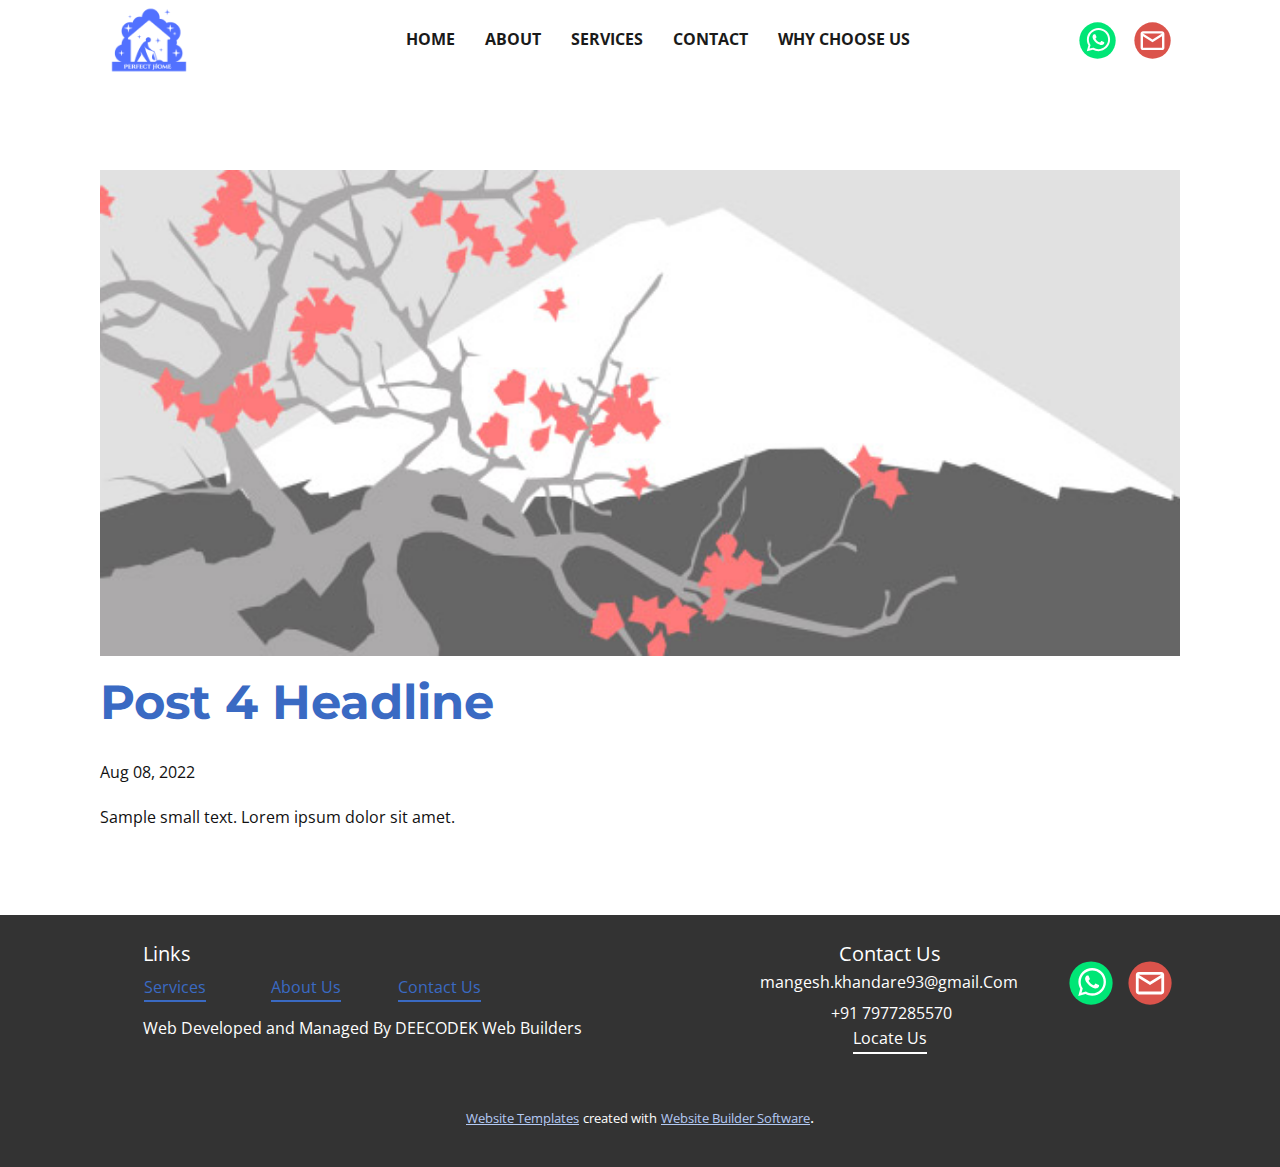
<file: perfect/blog/post-3.html>
<!doctype html>
<html style="font-size: 16px;" lang="en"><head>
    <meta name="viewport" content="width=device-width, initial-scale=1.0">
    <meta charset="utf-8">
    <meta name="keywords" content="Post 1 Headline">
    <meta name="description" content="">
    <title>Post 4 Headline</title>
    <link rel="stylesheet" href="../nicepage.css" media="screen">
<link rel="stylesheet" href="../Post-Template.css" media="screen">
    <script class="u-script" type="text/javascript" src="../jquery.js" "="" defer=""></script>
    <script class="u-script" type="text/javascript" src="../nicepage.js" "="" defer=""></script>
    <meta name="generator" content="Nicepage 4.15.11, nicepage.com">
    <link id="u-theme-google-font" rel="stylesheet" href="https://fonts.googleapis.com/css?family=Montserrat:100,100i,200,200i,300,300i,400,400i,500,500i,600,600i,700,700i,800,800i,900,900i|Open+Sans:300,300i,400,400i,500,500i,600,600i,700,700i,800,800i">
    
    
    <script type="application/ld+json">{
		"@context": "http://schema.org",
		"@type": "Organization",
		"name": "",
		"logo": "images/TaylorSweep__1_-removebg-preview.png",
		"sameAs": [
				" https://wa.me/+917977285570?text=Hello@PerfectCleaning",
				"mailto:mangesh.khandare93@gmail.com?subject=Perfect%20Home%20Cleaning",
				" https://wa.me/+917977285570?text=Hello@PerfectCleaning",
				"mailto:mangesh.khandare93@gmail.com?subject=Perfect%20Home%20Cleaning"
		]
}</script>
    <meta name="theme-color" content="#3a6ac3">
  </head>
  <body class="u-body u-xl-mode" data-lang="en"><header class="u-align-center-sm u-align-center-xs u-clearfix u-header u-header" id="sec-b207"><div class="u-clearfix u-sheet u-sheet-1">
        <a href="https://nicepage.com" class="u-image u-logo u-image-1" data-image-width="500" data-image-height="500">
          <img src="../images/TaylorSweep__1_-removebg-preview.png" class="u-logo-image u-logo-image-1">
        </a>
        <div class="u-social-icons u-spacing-18 u-social-icons-1">
          <a class="u-social-url" target="_blank" data-type="Whatsapp" title="Whatsapp" href="../ https://wa.me/+917977285570?text=Hello@PerfectCleaning"><span class="u-icon u-social-icon u-social-whatsapp u-icon-1"><svg class="u-svg-link" preserveAspectRatio="xMidYMin slice" viewBox="0 0 112 112" style=""><use xmlns:xlink="http://www.w3.org/1999/xlink" xlink:href="#svg-6045"></use></svg><svg class="u-svg-content" viewBox="0 0 112 112" x="0" y="0" id="svg-6045"><circle fill="currentColor" cx="56.1" cy="56.1" r="55"></circle><path fill="#FFFFFF" d="M83.8,28.3C77.2,21.7,68.4,18,59,18c-19.3,0-35.1,15.7-35.1,35.1c0,6.2,1.6,12.2,4.7,17.5l-5,18.2L42.2,84
	c5.1,2.8,10.9,4.3,16.8,4.3h0l0,0c19.3,0,35.1-15.7,35.1-35.1C94.1,43.8,90.5,35,83.8,28.3 M59,82.3L59,82.3
	c-5.2,0-10.4-1.4-14.9-4.1l-1.1-0.6l-11,2.9L35,69.8l-0.7-1.1c-2.9-4.6-4.5-10-4.5-15.5C29.8,37,42.9,24,59,24
	c7.8,0,15.1,3,20.6,8.6c5.5,5.5,8.5,12.8,8.5,20.6C88.2,69.2,75.1,82.3,59,82.3 M75,60.5c-0.9-0.4-5.2-2.6-6-2.9
	c-0.8-0.3-1.4-0.4-2,0.4s-2.3,2.9-2.8,3.4c-0.5,0.6-1,0.7-1.9,0.2c-0.9-0.4-3.7-1.4-7.1-4.4c-2.6-2.3-4.4-5.2-4.9-6.1
	c-0.5-0.9-0.1-1.4,0.4-1.8c0.4-0.4,0.9-1,1.3-1.5c0.4-0.5,0.6-0.9,0.9-1.5c0.3-0.6,0.1-1.1-0.1-1.5c-0.2-0.4-2-4.8-2.7-6.5
	c-0.7-1.7-1.4-1.5-2-1.5c-0.5,0-1.1,0-1.7,0c-0.6,0-1.5,0.2-2.3,1.1c-0.8,0.9-3.1,3-3.1,7.3c0,4.3,3.1,8.5,3.6,9.1
	c0.4,0.6,6.2,9.4,15,13.2c2.1,0.9,3.7,1.4,5,1.8c2.1,0.7,4,0.6,5.5,0.3c1.7-0.3,5.2-2.1,5.9-4.2c0.7-2,0.7-3.8,0.5-4.2
	C76.5,61.1,75.9,60.9,75,60.5"></path></svg></span>
          </a>
          <a class="u-social-url" target="_blank" data-type="Email" title="​mangesh.khandare93@gmail.com" href="../mailto:mangesh.khandare93@gmail.com?subject=Perfect%20Home%20Cleaning"><span class="u-icon u-social-email u-social-icon u-icon-2"><svg class="u-svg-link" preserveAspectRatio="xMidYMin slice" viewBox="0 0 112 112" style=""><use xmlns:xlink="http://www.w3.org/1999/xlink" xlink:href="#svg-02d4"></use></svg><svg class="u-svg-content" viewBox="0 0 112 112" x="0" y="0" id="svg-02d4"><circle fill="currentColor" cx="56.1" cy="56.1" r="55"></circle><path id="path3864" fill="#FFFFFF" d="M27.2,28h57.6c4,0,7.2,3.2,7.2,7.2l0,0v42.7c0,3.9-3.2,7.2-7.2,7.2l0,0H27.2
	c-4,0-7.2-3.2-7.2-7.2V35.2C20,31.1,23.2,28,27.2,28 M56,52.9l28.8-17.8H27.2L56,52.9 M27.2,77.7h57.6V43.5L56,61.3L27.2,43.5V77.7z
	"></path></svg></span>
          </a>
        </div>
        <nav class="u-menu u-menu-one-level u-offcanvas u-menu-1">
          <div class="menu-collapse" style="font-size: 1rem; letter-spacing: 0px; font-weight: 700; text-transform: uppercase;">
            <a class="u-button-style u-custom-active-border-color u-custom-active-color u-custom-border u-custom-border-color u-custom-borders u-custom-hover-border-color u-custom-hover-color u-custom-left-right-menu-spacing u-custom-text-active-color u-custom-text-color u-custom-text-decoration u-custom-text-hover-color u-custom-top-bottom-menu-spacing u-nav-link" href="#" style="padding: 3px 0px; font-size: calc(1em + 6px);">
              <svg class="u-svg-link" viewBox="0 0 24 24"><use xmlns:xlink="http://www.w3.org/1999/xlink" xlink:href="#svg-4953"></use></svg>
              <svg class="u-svg-content" version="1.1" id="svg-4953" viewBox="0 0 16 16" x="0px" y="0px" xmlns:xlink="http://www.w3.org/1999/xlink" xmlns="http://www.w3.org/2000/svg"><g><rect y="1" width="16" height="2"></rect><rect y="7" width="16" height="2"></rect><rect y="13" width="16" height="2"></rect>
</g></svg>
            </a>
          </div>
          <div class="u-custom-menu u-nav-container">
            <ul class="u-nav u-spacing-30 u-unstyled u-nav-1"><li class="u-nav-item"><a class="u-border-2 u-border-active-grey-90 u-border-hover-grey-50 u-border-no-left u-border-no-right u-border-no-top u-button-style u-nav-link u-text-active-grey-90 u-text-grey-90 u-text-hover-grey-90" href="../Home.html" style="padding: 10px 0px;">Home</a>
</li><li class="u-nav-item"><a class="u-border-2 u-border-active-grey-90 u-border-hover-grey-50 u-border-no-left u-border-no-right u-border-no-top u-button-style u-nav-link u-text-active-grey-90 u-text-grey-90 u-text-hover-grey-90" href="../About.html" style="padding: 10px 0px;">About</a>
</li><li class="u-nav-item"><a class="u-border-2 u-border-active-grey-90 u-border-hover-grey-50 u-border-no-left u-border-no-right u-border-no-top u-button-style u-nav-link u-text-active-grey-90 u-text-grey-90 u-text-hover-grey-90" href="../Services.html" style="padding: 10px 0px;">Services</a>
</li><li class="u-nav-item"><a class="u-border-2 u-border-active-grey-90 u-border-hover-grey-50 u-border-no-left u-border-no-right u-border-no-top u-button-style u-nav-link u-text-active-grey-90 u-text-grey-90 u-text-hover-grey-90" href="../Contact.html" style="padding: 10px 0px;">Contact</a>
</li><li class="u-nav-item"><a class="u-border-2 u-border-active-grey-90 u-border-hover-grey-50 u-border-no-left u-border-no-right u-border-no-top u-button-style u-nav-link u-text-active-grey-90 u-text-grey-90 u-text-hover-grey-90" href="../Why-Choose-Us.html" style="padding: 10px 0px;">Why Choose Us</a>
</li></ul>
          </div>
          <div class="u-custom-menu u-nav-container-collapse">
            <div class="u-black u-container-style u-inner-container-layout u-opacity u-opacity-95 u-sidenav">
              <div class="u-inner-container-layout u-sidenav-overflow">
                <div class="u-menu-close"></div>
                <ul class="u-align-center u-nav u-popupmenu-items u-unstyled u-nav-2"><li class="u-nav-item"><a class="u-button-style u-nav-link" href="../Home.html">Home</a>
</li><li class="u-nav-item"><a class="u-button-style u-nav-link" href="../About.html">About</a>
</li><li class="u-nav-item"><a class="u-button-style u-nav-link" href="../Services.html">Services</a>
</li><li class="u-nav-item"><a class="u-button-style u-nav-link" href="../Contact.html">Contact</a>
</li><li class="u-nav-item"><a class="u-button-style u-nav-link" href="../Why-Choose-Us.html">Why Choose Us</a>
</li></ul>
              </div>
            </div>
            <div class="u-black u-menu-overlay u-opacity u-opacity-70"></div>
          </div>
        </nav>
      </div></header>
    <section class="u-align-center u-clearfix u-section-1" id="sec-cd16">
      <div class="u-clearfix u-sheet u-valign-middle-md u-valign-middle-sm u-valign-middle-xs u-sheet-1"><!--post_details--><!--post_details_options_json--><!--{"source":""}--><!--/post_details_options_json--><!--blog_post-->
        <div class="u-container-style u-expanded-width u-post-details u-post-details-1">
          <div class="u-container-layout u-valign-middle u-container-layout-1"><!--blog_post_image-->
            <img alt="" class="u-blog-control u-expanded-width u-image u-image-default u-image-1" src="[data-uri]"><!--/blog_post_image--><!--blog_post_header-->
            <h2 class="u-blog-control u-text u-text-1">Post 4 Headline</h2><!--/blog_post_header--><!--blog_post_metadata-->
            <div class="u-blog-control u-metadata u-metadata-1"><!--blog_post_metadata_date-->
              <span class="u-meta-date u-meta-icon">Aug 08, 2022</span><!--/blog_post_metadata_date--><!--blog_post_metadata_category-->
              <!--/blog_post_metadata_category--><!--blog_post_metadata_comments-->
              <!--/blog_post_metadata_comments-->
            </div><!--/blog_post_metadata--><!--blog_post_content-->
            <div class="u-align-justify u-blog-control u-post-content u-text u-text-2 fr-view">
  Sample small text. Lorem ipsum dolor sit amet.
  </div><!--/blog_post_content-->
          </div>
        </div><!--/blog_post--><!--/post_details-->
      </div>
    </section>
    
    
    <footer class="u-align-center u-clearfix u-footer u-grey-80 u-footer" id="sec-e5c5"><div class="u-align-left u-clearfix u-sheet u-sheet-1">
        <p class="u-text u-text-1">Links</p>
        <div class="u-list u-list-1">
          <div class="u-repeater u-repeater-1">
            <div class="u-container-style u-list-item u-repeater-item">
              <div class="u-container-layout u-similar-container u-valign-middle u-container-layout-1">
                <a href="../Services.html" data-page-id="476003182" class="u-active-none u-border-2 u-border-palette-1-base u-btn u-button-style u-custom-item u-hover-none u-none u-btn-1">Services</a>
              </div>
            </div>
            <div class="u-container-style u-list-item u-repeater-item">
              <div class="u-container-layout u-similar-container u-valign-middle u-container-layout-2">
                <a href="../About.html" data-page-id="25796984" class="u-active-none u-border-2 u-border-palette-1-base u-btn u-button-style u-custom-item u-hover-none u-none u-btn-2">About Us</a>
              </div>
            </div>
            <div class="u-container-style u-list-item u-repeater-item">
              <div class="u-container-layout u-similar-container u-valign-middle u-container-layout-3">
                <a href="../Contact.html" data-page-id="2786003372" class="u-active-none u-border-2 u-border-palette-1-base u-btn u-button-style u-custom-item u-hover-none u-none u-btn-3">Contact Us</a>
              </div>
            </div>
          </div>
        </div>
        <p class="u-text u-text-default u-text-2">Contact Us</p>
        <p class="u-text u-text-default u-text-3"> mangesh.khandare93@gmail.Com</p>
        <div class="u-social-icons u-spacing-15 u-social-icons-1">
          <a class="u-social-url" target="_blank" data-type="Whatsapp" title="Whatsapp" href="../ https://wa.me/+917977285570?text=Hello@PerfectCleaning"><span class="u-icon u-social-icon u-social-whatsapp u-icon-1"><svg class="u-svg-link" preserveAspectRatio="xMidYMin slice" viewBox="0 0 112 112" style=""><use xmlns:xlink="http://www.w3.org/1999/xlink" xlink:href="#svg-e581"></use></svg><svg class="u-svg-content" viewBox="0 0 112 112" x="0" y="0" id="svg-e581"><circle fill="currentColor" cx="56.1" cy="56.1" r="55"></circle><path fill="#FFFFFF" d="M83.8,28.3C77.2,21.7,68.4,18,59,18c-19.3,0-35.1,15.7-35.1,35.1c0,6.2,1.6,12.2,4.7,17.5l-5,18.2L42.2,84
	c5.1,2.8,10.9,4.3,16.8,4.3h0l0,0c19.3,0,35.1-15.7,35.1-35.1C94.1,43.8,90.5,35,83.8,28.3 M59,82.3L59,82.3
	c-5.2,0-10.4-1.4-14.9-4.1l-1.1-0.6l-11,2.9L35,69.8l-0.7-1.1c-2.9-4.6-4.5-10-4.5-15.5C29.8,37,42.9,24,59,24
	c7.8,0,15.1,3,20.6,8.6c5.5,5.5,8.5,12.8,8.5,20.6C88.2,69.2,75.1,82.3,59,82.3 M75,60.5c-0.9-0.4-5.2-2.6-6-2.9
	c-0.8-0.3-1.4-0.4-2,0.4s-2.3,2.9-2.8,3.4c-0.5,0.6-1,0.7-1.9,0.2c-0.9-0.4-3.7-1.4-7.1-4.4c-2.6-2.3-4.4-5.2-4.9-6.1
	c-0.5-0.9-0.1-1.4,0.4-1.8c0.4-0.4,0.9-1,1.3-1.5c0.4-0.5,0.6-0.9,0.9-1.5c0.3-0.6,0.1-1.1-0.1-1.5c-0.2-0.4-2-4.8-2.7-6.5
	c-0.7-1.7-1.4-1.5-2-1.5c-0.5,0-1.1,0-1.7,0c-0.6,0-1.5,0.2-2.3,1.1c-0.8,0.9-3.1,3-3.1,7.3c0,4.3,3.1,8.5,3.6,9.1
	c0.4,0.6,6.2,9.4,15,13.2c2.1,0.9,3.7,1.4,5,1.8c2.1,0.7,4,0.6,5.5,0.3c1.7-0.3,5.2-2.1,5.9-4.2c0.7-2,0.7-3.8,0.5-4.2
	C76.5,61.1,75.9,60.9,75,60.5"></path></svg></span>
          </a>
          <a class="u-social-url" target="_blank" data-type="Email" title="​mangesh.khandare93@gmail.com" href="../mailto:mangesh.khandare93@gmail.com?subject=Perfect%20Home%20Cleaning"><span class="u-icon u-social-email u-social-icon u-icon-2"><svg class="u-svg-link" preserveAspectRatio="xMidYMin slice" viewBox="0 0 112 112" style=""><use xmlns:xlink="http://www.w3.org/1999/xlink" xlink:href="#svg-f7d7"></use></svg><svg class="u-svg-content" viewBox="0 0 112 112" x="0" y="0" id="svg-f7d7"><circle fill="currentColor" cx="56.1" cy="56.1" r="55"></circle><path id="path3864" fill="#FFFFFF" d="M27.2,28h57.6c4,0,7.2,3.2,7.2,7.2l0,0v42.7c0,3.9-3.2,7.2-7.2,7.2l0,0H27.2
	c-4,0-7.2-3.2-7.2-7.2V35.2C20,31.1,23.2,28,27.2,28 M56,52.9l28.8-17.8H27.2L56,52.9 M27.2,77.7h57.6V43.5L56,61.3L27.2,43.5V77.7z
	"></path></svg></span>
          </a>
        </div>
        <p class="u-text u-text-default u-text-4"> +91 ​7977285570</p>
        <a href="https://www.google.com/maps/place/I.I.T.+Market/@19.12739,72.91905,12z/data=!4m5!3m4!1s0x0:0x8a8c155d7c324ccd!8m2!3d19.1273903!4d72.91905?hl=en" class="u-active-none u-border-2 u-border-white u-bottom-left-radius-0 u-bottom-right-radius-0 u-btn u-btn-rectangle u-button-style u-hover-none u-none u-radius-0 u-top-left-radius-0 u-top-right-radius-0 u-btn-4">Locate Us</a>
        <p class="u-text u-text-default u-text-5">Web Developed and Managed By DEECODEK Web Builders</p>
      </div></footer>
    <section class="u-backlink u-clearfix u-grey-80">
      <a class="u-link" href="https://nicepage.com/website-templates" target="_blank">
        <span>Website Templates</span>
      </a>
      <p class="u-text">
        <span>created with</span>
      </p>
      <a class="u-link" href="" target="_blank">
        <span>Website Builder Software</span>
      </a>. 
    </section>
  
</body></html>
</file>
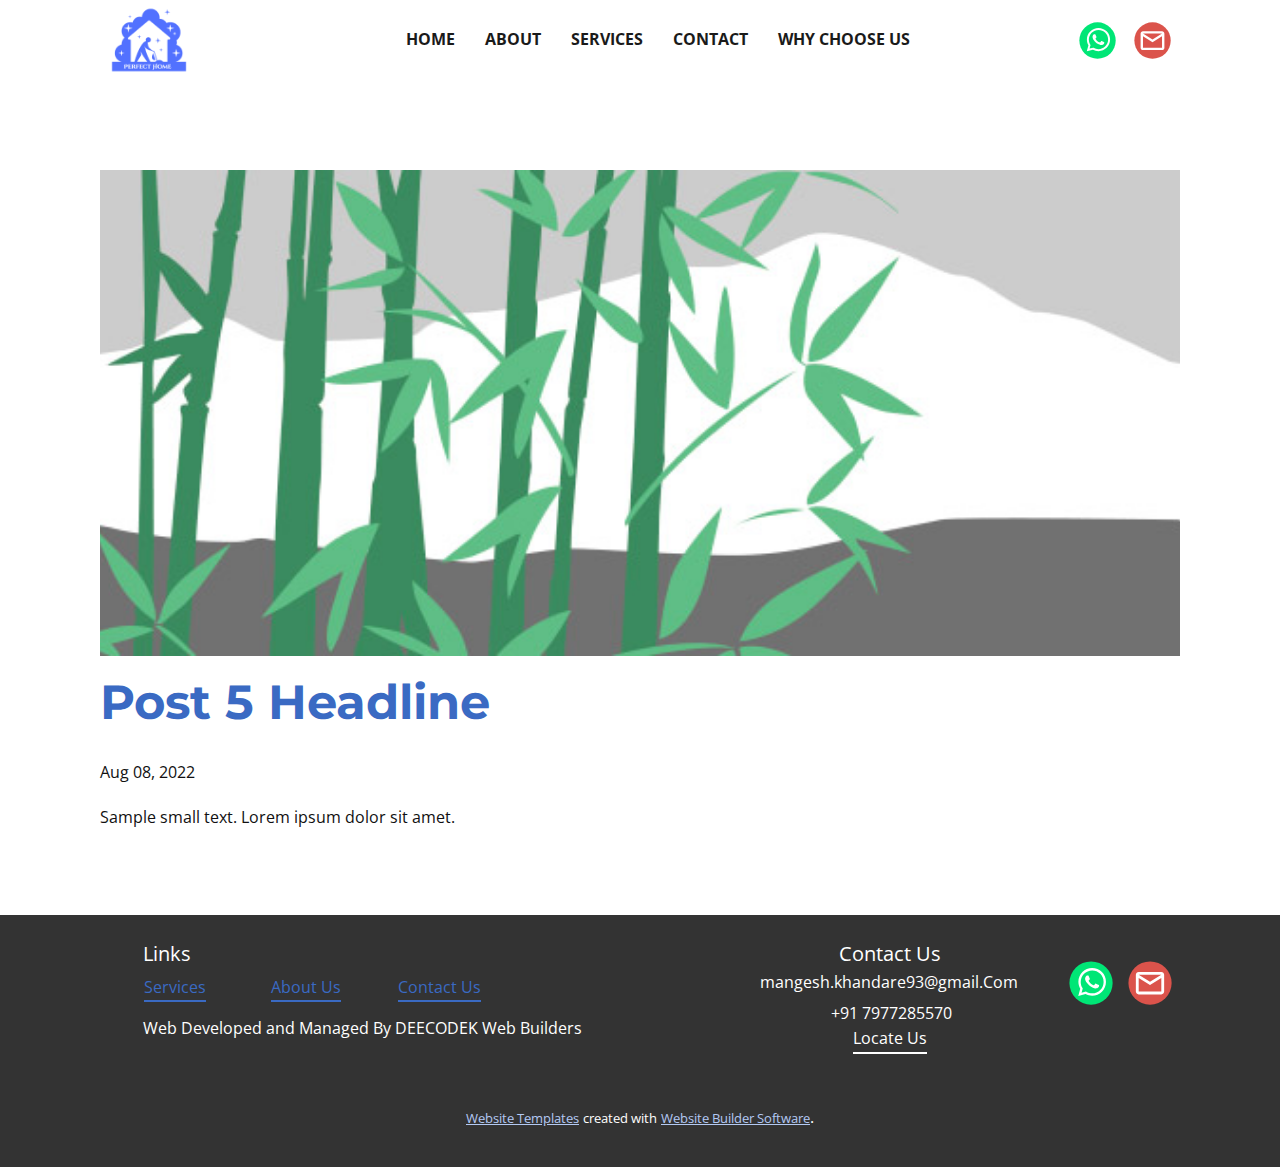
<file: perfect/blog/post-4.html>
<!doctype html>
<html style="font-size: 16px;" lang="en"><head>
    <meta name="viewport" content="width=device-width, initial-scale=1.0">
    <meta charset="utf-8">
    <meta name="keywords" content="Post 1 Headline">
    <meta name="description" content="">
    <title>Post 5 Headline</title>
    <link rel="stylesheet" href="../nicepage.css" media="screen">
<link rel="stylesheet" href="../Post-Template.css" media="screen">
    <script class="u-script" type="text/javascript" src="../jquery.js" "="" defer=""></script>
    <script class="u-script" type="text/javascript" src="../nicepage.js" "="" defer=""></script>
    <meta name="generator" content="Nicepage 4.15.11, nicepage.com">
    <link id="u-theme-google-font" rel="stylesheet" href="https://fonts.googleapis.com/css?family=Montserrat:100,100i,200,200i,300,300i,400,400i,500,500i,600,600i,700,700i,800,800i,900,900i|Open+Sans:300,300i,400,400i,500,500i,600,600i,700,700i,800,800i">
    
    
    <script type="application/ld+json">{
		"@context": "http://schema.org",
		"@type": "Organization",
		"name": "",
		"logo": "images/TaylorSweep__1_-removebg-preview.png",
		"sameAs": [
				" https://wa.me/+917977285570?text=Hello@PerfectCleaning",
				"mailto:mangesh.khandare93@gmail.com?subject=Perfect%20Home%20Cleaning",
				" https://wa.me/+917977285570?text=Hello@PerfectCleaning",
				"mailto:mangesh.khandare93@gmail.com?subject=Perfect%20Home%20Cleaning"
		]
}</script>
    <meta name="theme-color" content="#3a6ac3">
  </head>
  <body class="u-body u-xl-mode" data-lang="en"><header class="u-align-center-sm u-align-center-xs u-clearfix u-header u-header" id="sec-b207"><div class="u-clearfix u-sheet u-sheet-1">
        <a href="https://nicepage.com" class="u-image u-logo u-image-1" data-image-width="500" data-image-height="500">
          <img src="../images/TaylorSweep__1_-removebg-preview.png" class="u-logo-image u-logo-image-1">
        </a>
        <div class="u-social-icons u-spacing-18 u-social-icons-1">
          <a class="u-social-url" target="_blank" data-type="Whatsapp" title="Whatsapp" href="../ https://wa.me/+917977285570?text=Hello@PerfectCleaning"><span class="u-icon u-social-icon u-social-whatsapp u-icon-1"><svg class="u-svg-link" preserveAspectRatio="xMidYMin slice" viewBox="0 0 112 112" style=""><use xmlns:xlink="http://www.w3.org/1999/xlink" xlink:href="#svg-6045"></use></svg><svg class="u-svg-content" viewBox="0 0 112 112" x="0" y="0" id="svg-6045"><circle fill="currentColor" cx="56.1" cy="56.1" r="55"></circle><path fill="#FFFFFF" d="M83.8,28.3C77.2,21.7,68.4,18,59,18c-19.3,0-35.1,15.7-35.1,35.1c0,6.2,1.6,12.2,4.7,17.5l-5,18.2L42.2,84
	c5.1,2.8,10.9,4.3,16.8,4.3h0l0,0c19.3,0,35.1-15.7,35.1-35.1C94.1,43.8,90.5,35,83.8,28.3 M59,82.3L59,82.3
	c-5.2,0-10.4-1.4-14.9-4.1l-1.1-0.6l-11,2.9L35,69.8l-0.7-1.1c-2.9-4.6-4.5-10-4.5-15.5C29.8,37,42.9,24,59,24
	c7.8,0,15.1,3,20.6,8.6c5.5,5.5,8.5,12.8,8.5,20.6C88.2,69.2,75.1,82.3,59,82.3 M75,60.5c-0.9-0.4-5.2-2.6-6-2.9
	c-0.8-0.3-1.4-0.4-2,0.4s-2.3,2.9-2.8,3.4c-0.5,0.6-1,0.7-1.9,0.2c-0.9-0.4-3.7-1.4-7.1-4.4c-2.6-2.3-4.4-5.2-4.9-6.1
	c-0.5-0.9-0.1-1.4,0.4-1.8c0.4-0.4,0.9-1,1.3-1.5c0.4-0.5,0.6-0.9,0.9-1.5c0.3-0.6,0.1-1.1-0.1-1.5c-0.2-0.4-2-4.8-2.7-6.5
	c-0.7-1.7-1.4-1.5-2-1.5c-0.5,0-1.1,0-1.7,0c-0.6,0-1.5,0.2-2.3,1.1c-0.8,0.9-3.1,3-3.1,7.3c0,4.3,3.1,8.5,3.6,9.1
	c0.4,0.6,6.2,9.4,15,13.2c2.1,0.9,3.7,1.4,5,1.8c2.1,0.7,4,0.6,5.5,0.3c1.7-0.3,5.2-2.1,5.9-4.2c0.7-2,0.7-3.8,0.5-4.2
	C76.5,61.1,75.9,60.9,75,60.5"></path></svg></span>
          </a>
          <a class="u-social-url" target="_blank" data-type="Email" title="​mangesh.khandare93@gmail.com" href="../mailto:mangesh.khandare93@gmail.com?subject=Perfect%20Home%20Cleaning"><span class="u-icon u-social-email u-social-icon u-icon-2"><svg class="u-svg-link" preserveAspectRatio="xMidYMin slice" viewBox="0 0 112 112" style=""><use xmlns:xlink="http://www.w3.org/1999/xlink" xlink:href="#svg-02d4"></use></svg><svg class="u-svg-content" viewBox="0 0 112 112" x="0" y="0" id="svg-02d4"><circle fill="currentColor" cx="56.1" cy="56.1" r="55"></circle><path id="path3864" fill="#FFFFFF" d="M27.2,28h57.6c4,0,7.2,3.2,7.2,7.2l0,0v42.7c0,3.9-3.2,7.2-7.2,7.2l0,0H27.2
	c-4,0-7.2-3.2-7.2-7.2V35.2C20,31.1,23.2,28,27.2,28 M56,52.9l28.8-17.8H27.2L56,52.9 M27.2,77.7h57.6V43.5L56,61.3L27.2,43.5V77.7z
	"></path></svg></span>
          </a>
        </div>
        <nav class="u-menu u-menu-one-level u-offcanvas u-menu-1">
          <div class="menu-collapse" style="font-size: 1rem; letter-spacing: 0px; font-weight: 700; text-transform: uppercase;">
            <a class="u-button-style u-custom-active-border-color u-custom-active-color u-custom-border u-custom-border-color u-custom-borders u-custom-hover-border-color u-custom-hover-color u-custom-left-right-menu-spacing u-custom-text-active-color u-custom-text-color u-custom-text-decoration u-custom-text-hover-color u-custom-top-bottom-menu-spacing u-nav-link" href="#" style="padding: 3px 0px; font-size: calc(1em + 6px);">
              <svg class="u-svg-link" viewBox="0 0 24 24"><use xmlns:xlink="http://www.w3.org/1999/xlink" xlink:href="#svg-4953"></use></svg>
              <svg class="u-svg-content" version="1.1" id="svg-4953" viewBox="0 0 16 16" x="0px" y="0px" xmlns:xlink="http://www.w3.org/1999/xlink" xmlns="http://www.w3.org/2000/svg"><g><rect y="1" width="16" height="2"></rect><rect y="7" width="16" height="2"></rect><rect y="13" width="16" height="2"></rect>
</g></svg>
            </a>
          </div>
          <div class="u-custom-menu u-nav-container">
            <ul class="u-nav u-spacing-30 u-unstyled u-nav-1"><li class="u-nav-item"><a class="u-border-2 u-border-active-grey-90 u-border-hover-grey-50 u-border-no-left u-border-no-right u-border-no-top u-button-style u-nav-link u-text-active-grey-90 u-text-grey-90 u-text-hover-grey-90" href="../Home.html" style="padding: 10px 0px;">Home</a>
</li><li class="u-nav-item"><a class="u-border-2 u-border-active-grey-90 u-border-hover-grey-50 u-border-no-left u-border-no-right u-border-no-top u-button-style u-nav-link u-text-active-grey-90 u-text-grey-90 u-text-hover-grey-90" href="../About.html" style="padding: 10px 0px;">About</a>
</li><li class="u-nav-item"><a class="u-border-2 u-border-active-grey-90 u-border-hover-grey-50 u-border-no-left u-border-no-right u-border-no-top u-button-style u-nav-link u-text-active-grey-90 u-text-grey-90 u-text-hover-grey-90" href="../Services.html" style="padding: 10px 0px;">Services</a>
</li><li class="u-nav-item"><a class="u-border-2 u-border-active-grey-90 u-border-hover-grey-50 u-border-no-left u-border-no-right u-border-no-top u-button-style u-nav-link u-text-active-grey-90 u-text-grey-90 u-text-hover-grey-90" href="../Contact.html" style="padding: 10px 0px;">Contact</a>
</li><li class="u-nav-item"><a class="u-border-2 u-border-active-grey-90 u-border-hover-grey-50 u-border-no-left u-border-no-right u-border-no-top u-button-style u-nav-link u-text-active-grey-90 u-text-grey-90 u-text-hover-grey-90" href="../Why-Choose-Us.html" style="padding: 10px 0px;">Why Choose Us</a>
</li></ul>
          </div>
          <div class="u-custom-menu u-nav-container-collapse">
            <div class="u-black u-container-style u-inner-container-layout u-opacity u-opacity-95 u-sidenav">
              <div class="u-inner-container-layout u-sidenav-overflow">
                <div class="u-menu-close"></div>
                <ul class="u-align-center u-nav u-popupmenu-items u-unstyled u-nav-2"><li class="u-nav-item"><a class="u-button-style u-nav-link" href="../Home.html">Home</a>
</li><li class="u-nav-item"><a class="u-button-style u-nav-link" href="../About.html">About</a>
</li><li class="u-nav-item"><a class="u-button-style u-nav-link" href="../Services.html">Services</a>
</li><li class="u-nav-item"><a class="u-button-style u-nav-link" href="../Contact.html">Contact</a>
</li><li class="u-nav-item"><a class="u-button-style u-nav-link" href="../Why-Choose-Us.html">Why Choose Us</a>
</li></ul>
              </div>
            </div>
            <div class="u-black u-menu-overlay u-opacity u-opacity-70"></div>
          </div>
        </nav>
      </div></header>
    <section class="u-align-center u-clearfix u-section-1" id="sec-cd16">
      <div class="u-clearfix u-sheet u-valign-middle-md u-valign-middle-sm u-valign-middle-xs u-sheet-1"><!--post_details--><!--post_details_options_json--><!--{"source":""}--><!--/post_details_options_json--><!--blog_post-->
        <div class="u-container-style u-expanded-width u-post-details u-post-details-1">
          <div class="u-container-layout u-valign-middle u-container-layout-1"><!--blog_post_image-->
            <img alt="" class="u-blog-control u-expanded-width u-image u-image-default u-image-1" src="[data-uri]"><!--/blog_post_image--><!--blog_post_header-->
            <h2 class="u-blog-control u-text u-text-1">Post 5 Headline</h2><!--/blog_post_header--><!--blog_post_metadata-->
            <div class="u-blog-control u-metadata u-metadata-1"><!--blog_post_metadata_date-->
              <span class="u-meta-date u-meta-icon">Aug 08, 2022</span><!--/blog_post_metadata_date--><!--blog_post_metadata_category-->
              <!--/blog_post_metadata_category--><!--blog_post_metadata_comments-->
              <!--/blog_post_metadata_comments-->
            </div><!--/blog_post_metadata--><!--blog_post_content-->
            <div class="u-align-justify u-blog-control u-post-content u-text u-text-2 fr-view">
  Sample small text. Lorem ipsum dolor sit amet.
  </div><!--/blog_post_content-->
          </div>
        </div><!--/blog_post--><!--/post_details-->
      </div>
    </section>
    
    
    <footer class="u-align-center u-clearfix u-footer u-grey-80 u-footer" id="sec-e5c5"><div class="u-align-left u-clearfix u-sheet u-sheet-1">
        <p class="u-text u-text-1">Links</p>
        <div class="u-list u-list-1">
          <div class="u-repeater u-repeater-1">
            <div class="u-container-style u-list-item u-repeater-item">
              <div class="u-container-layout u-similar-container u-valign-middle u-container-layout-1">
                <a href="../Services.html" data-page-id="476003182" class="u-active-none u-border-2 u-border-palette-1-base u-btn u-button-style u-custom-item u-hover-none u-none u-btn-1">Services</a>
              </div>
            </div>
            <div class="u-container-style u-list-item u-repeater-item">
              <div class="u-container-layout u-similar-container u-valign-middle u-container-layout-2">
                <a href="../About.html" data-page-id="25796984" class="u-active-none u-border-2 u-border-palette-1-base u-btn u-button-style u-custom-item u-hover-none u-none u-btn-2">About Us</a>
              </div>
            </div>
            <div class="u-container-style u-list-item u-repeater-item">
              <div class="u-container-layout u-similar-container u-valign-middle u-container-layout-3">
                <a href="../Contact.html" data-page-id="2786003372" class="u-active-none u-border-2 u-border-palette-1-base u-btn u-button-style u-custom-item u-hover-none u-none u-btn-3">Contact Us</a>
              </div>
            </div>
          </div>
        </div>
        <p class="u-text u-text-default u-text-2">Contact Us</p>
        <p class="u-text u-text-default u-text-3"> mangesh.khandare93@gmail.Com</p>
        <div class="u-social-icons u-spacing-15 u-social-icons-1">
          <a class="u-social-url" target="_blank" data-type="Whatsapp" title="Whatsapp" href="../ https://wa.me/+917977285570?text=Hello@PerfectCleaning"><span class="u-icon u-social-icon u-social-whatsapp u-icon-1"><svg class="u-svg-link" preserveAspectRatio="xMidYMin slice" viewBox="0 0 112 112" style=""><use xmlns:xlink="http://www.w3.org/1999/xlink" xlink:href="#svg-e581"></use></svg><svg class="u-svg-content" viewBox="0 0 112 112" x="0" y="0" id="svg-e581"><circle fill="currentColor" cx="56.1" cy="56.1" r="55"></circle><path fill="#FFFFFF" d="M83.8,28.3C77.2,21.7,68.4,18,59,18c-19.3,0-35.1,15.7-35.1,35.1c0,6.2,1.6,12.2,4.7,17.5l-5,18.2L42.2,84
	c5.1,2.8,10.9,4.3,16.8,4.3h0l0,0c19.3,0,35.1-15.7,35.1-35.1C94.1,43.8,90.5,35,83.8,28.3 M59,82.3L59,82.3
	c-5.2,0-10.4-1.4-14.9-4.1l-1.1-0.6l-11,2.9L35,69.8l-0.7-1.1c-2.9-4.6-4.5-10-4.5-15.5C29.8,37,42.9,24,59,24
	c7.8,0,15.1,3,20.6,8.6c5.5,5.5,8.5,12.8,8.5,20.6C88.2,69.2,75.1,82.3,59,82.3 M75,60.5c-0.9-0.4-5.2-2.6-6-2.9
	c-0.8-0.3-1.4-0.4-2,0.4s-2.3,2.9-2.8,3.4c-0.5,0.6-1,0.7-1.9,0.2c-0.9-0.4-3.7-1.4-7.1-4.4c-2.6-2.3-4.4-5.2-4.9-6.1
	c-0.5-0.9-0.1-1.4,0.4-1.8c0.4-0.4,0.9-1,1.3-1.5c0.4-0.5,0.6-0.9,0.9-1.5c0.3-0.6,0.1-1.1-0.1-1.5c-0.2-0.4-2-4.8-2.7-6.5
	c-0.7-1.7-1.4-1.5-2-1.5c-0.5,0-1.1,0-1.7,0c-0.6,0-1.5,0.2-2.3,1.1c-0.8,0.9-3.1,3-3.1,7.3c0,4.3,3.1,8.5,3.6,9.1
	c0.4,0.6,6.2,9.4,15,13.2c2.1,0.9,3.7,1.4,5,1.8c2.1,0.7,4,0.6,5.5,0.3c1.7-0.3,5.2-2.1,5.9-4.2c0.7-2,0.7-3.8,0.5-4.2
	C76.5,61.1,75.9,60.9,75,60.5"></path></svg></span>
          </a>
          <a class="u-social-url" target="_blank" data-type="Email" title="​mangesh.khandare93@gmail.com" href="../mailto:mangesh.khandare93@gmail.com?subject=Perfect%20Home%20Cleaning"><span class="u-icon u-social-email u-social-icon u-icon-2"><svg class="u-svg-link" preserveAspectRatio="xMidYMin slice" viewBox="0 0 112 112" style=""><use xmlns:xlink="http://www.w3.org/1999/xlink" xlink:href="#svg-f7d7"></use></svg><svg class="u-svg-content" viewBox="0 0 112 112" x="0" y="0" id="svg-f7d7"><circle fill="currentColor" cx="56.1" cy="56.1" r="55"></circle><path id="path3864" fill="#FFFFFF" d="M27.2,28h57.6c4,0,7.2,3.2,7.2,7.2l0,0v42.7c0,3.9-3.2,7.2-7.2,7.2l0,0H27.2
	c-4,0-7.2-3.2-7.2-7.2V35.2C20,31.1,23.2,28,27.2,28 M56,52.9l28.8-17.8H27.2L56,52.9 M27.2,77.7h57.6V43.5L56,61.3L27.2,43.5V77.7z
	"></path></svg></span>
          </a>
        </div>
        <p class="u-text u-text-default u-text-4"> +91 ​7977285570</p>
        <a href="https://www.google.com/maps/place/I.I.T.+Market/@19.12739,72.91905,12z/data=!4m5!3m4!1s0x0:0x8a8c155d7c324ccd!8m2!3d19.1273903!4d72.91905?hl=en" class="u-active-none u-border-2 u-border-white u-bottom-left-radius-0 u-bottom-right-radius-0 u-btn u-btn-rectangle u-button-style u-hover-none u-none u-radius-0 u-top-left-radius-0 u-top-right-radius-0 u-btn-4">Locate Us</a>
        <p class="u-text u-text-default u-text-5">Web Developed and Managed By DEECODEK Web Builders</p>
      </div></footer>
    <section class="u-backlink u-clearfix u-grey-80">
      <a class="u-link" href="https://nicepage.com/website-templates" target="_blank">
        <span>Website Templates</span>
      </a>
      <p class="u-text">
        <span>created with</span>
      </p>
      <a class="u-link" href="" target="_blank">
        <span>Website Builder Software</span>
      </a>. 
    </section>
  
</body></html>
</file>
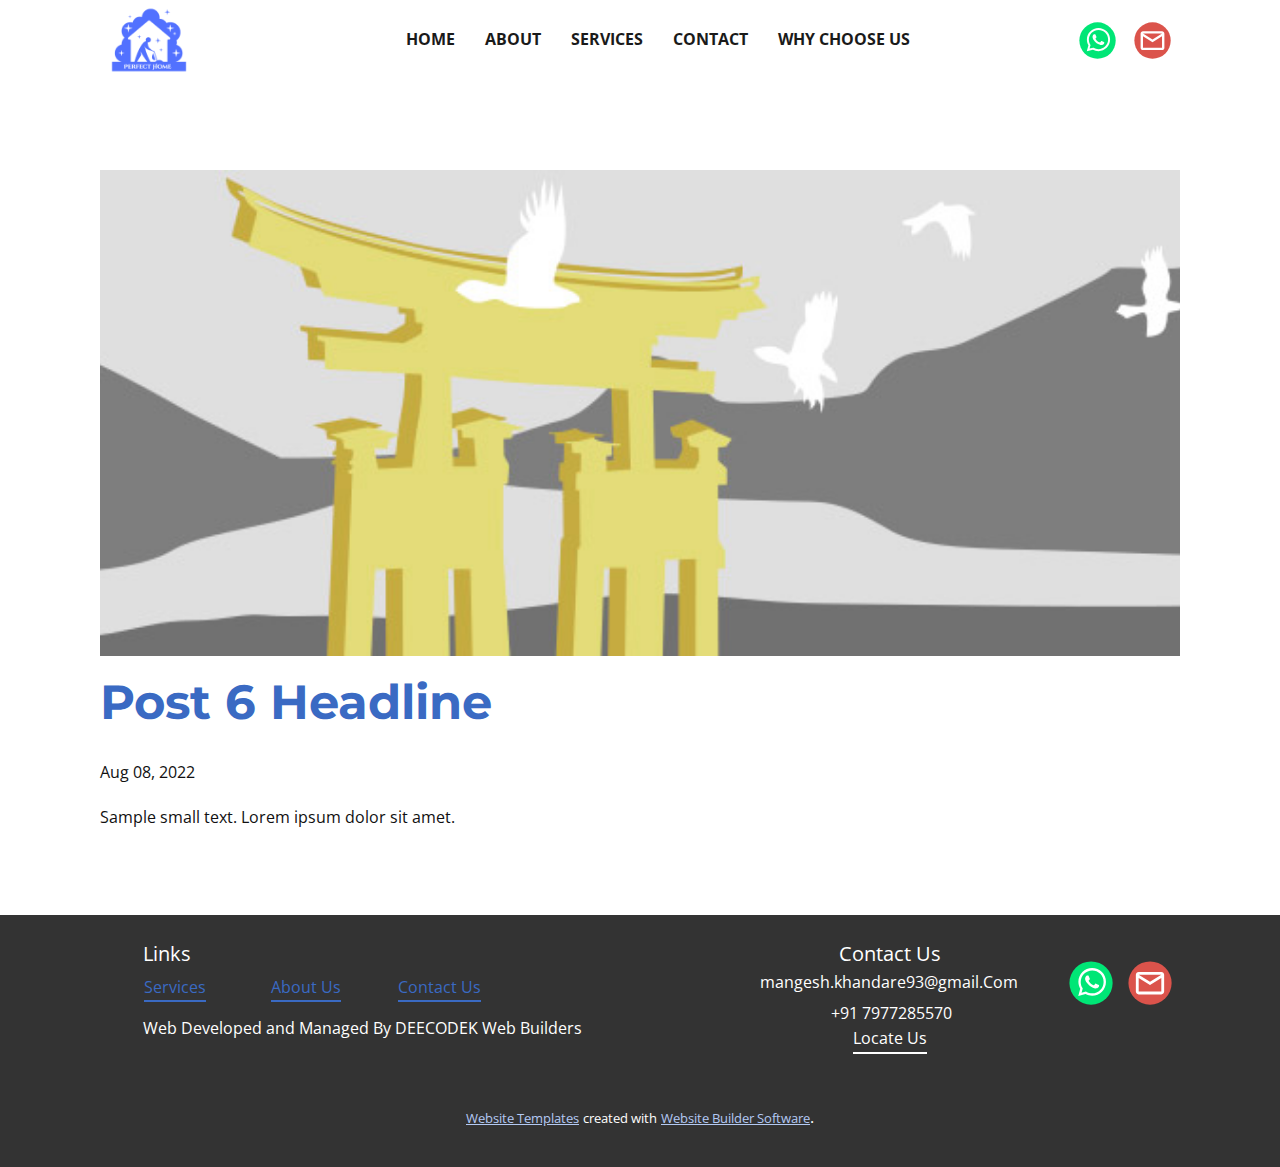
<file: perfect/blog/post-5.html>
<!doctype html>
<html style="font-size: 16px;" lang="en"><head>
    <meta name="viewport" content="width=device-width, initial-scale=1.0">
    <meta charset="utf-8">
    <meta name="keywords" content="Post 1 Headline">
    <meta name="description" content="">
    <title>Post 6 Headline</title>
    <link rel="stylesheet" href="../nicepage.css" media="screen">
<link rel="stylesheet" href="../Post-Template.css" media="screen">
    <script class="u-script" type="text/javascript" src="../jquery.js" "="" defer=""></script>
    <script class="u-script" type="text/javascript" src="../nicepage.js" "="" defer=""></script>
    <meta name="generator" content="Nicepage 4.15.11, nicepage.com">
    <link id="u-theme-google-font" rel="stylesheet" href="https://fonts.googleapis.com/css?family=Montserrat:100,100i,200,200i,300,300i,400,400i,500,500i,600,600i,700,700i,800,800i,900,900i|Open+Sans:300,300i,400,400i,500,500i,600,600i,700,700i,800,800i">
    
    
    <script type="application/ld+json">{
		"@context": "http://schema.org",
		"@type": "Organization",
		"name": "",
		"logo": "images/TaylorSweep__1_-removebg-preview.png",
		"sameAs": [
				" https://wa.me/+917977285570?text=Hello@PerfectCleaning",
				"mailto:mangesh.khandare93@gmail.com?subject=Perfect%20Home%20Cleaning",
				" https://wa.me/+917977285570?text=Hello@PerfectCleaning",
				"mailto:mangesh.khandare93@gmail.com?subject=Perfect%20Home%20Cleaning"
		]
}</script>
    <meta name="theme-color" content="#3a6ac3">
  </head>
  <body class="u-body u-xl-mode" data-lang="en"><header class="u-align-center-sm u-align-center-xs u-clearfix u-header u-header" id="sec-b207"><div class="u-clearfix u-sheet u-sheet-1">
        <a href="https://nicepage.com" class="u-image u-logo u-image-1" data-image-width="500" data-image-height="500">
          <img src="../images/TaylorSweep__1_-removebg-preview.png" class="u-logo-image u-logo-image-1">
        </a>
        <div class="u-social-icons u-spacing-18 u-social-icons-1">
          <a class="u-social-url" target="_blank" data-type="Whatsapp" title="Whatsapp" href="../ https://wa.me/+917977285570?text=Hello@PerfectCleaning"><span class="u-icon u-social-icon u-social-whatsapp u-icon-1"><svg class="u-svg-link" preserveAspectRatio="xMidYMin slice" viewBox="0 0 112 112" style=""><use xmlns:xlink="http://www.w3.org/1999/xlink" xlink:href="#svg-6045"></use></svg><svg class="u-svg-content" viewBox="0 0 112 112" x="0" y="0" id="svg-6045"><circle fill="currentColor" cx="56.1" cy="56.1" r="55"></circle><path fill="#FFFFFF" d="M83.8,28.3C77.2,21.7,68.4,18,59,18c-19.3,0-35.1,15.7-35.1,35.1c0,6.2,1.6,12.2,4.7,17.5l-5,18.2L42.2,84
	c5.1,2.8,10.9,4.3,16.8,4.3h0l0,0c19.3,0,35.1-15.7,35.1-35.1C94.1,43.8,90.5,35,83.8,28.3 M59,82.3L59,82.3
	c-5.2,0-10.4-1.4-14.9-4.1l-1.1-0.6l-11,2.9L35,69.8l-0.7-1.1c-2.9-4.6-4.5-10-4.5-15.5C29.8,37,42.9,24,59,24
	c7.8,0,15.1,3,20.6,8.6c5.5,5.5,8.5,12.8,8.5,20.6C88.2,69.2,75.1,82.3,59,82.3 M75,60.5c-0.9-0.4-5.2-2.6-6-2.9
	c-0.8-0.3-1.4-0.4-2,0.4s-2.3,2.9-2.8,3.4c-0.5,0.6-1,0.7-1.9,0.2c-0.9-0.4-3.7-1.4-7.1-4.4c-2.6-2.3-4.4-5.2-4.9-6.1
	c-0.5-0.9-0.1-1.4,0.4-1.8c0.4-0.4,0.9-1,1.3-1.5c0.4-0.5,0.6-0.9,0.9-1.5c0.3-0.6,0.1-1.1-0.1-1.5c-0.2-0.4-2-4.8-2.7-6.5
	c-0.7-1.7-1.4-1.5-2-1.5c-0.5,0-1.1,0-1.7,0c-0.6,0-1.5,0.2-2.3,1.1c-0.8,0.9-3.1,3-3.1,7.3c0,4.3,3.1,8.5,3.6,9.1
	c0.4,0.6,6.2,9.4,15,13.2c2.1,0.9,3.7,1.4,5,1.8c2.1,0.7,4,0.6,5.5,0.3c1.7-0.3,5.2-2.1,5.9-4.2c0.7-2,0.7-3.8,0.5-4.2
	C76.5,61.1,75.9,60.9,75,60.5"></path></svg></span>
          </a>
          <a class="u-social-url" target="_blank" data-type="Email" title="​mangesh.khandare93@gmail.com" href="../mailto:mangesh.khandare93@gmail.com?subject=Perfect%20Home%20Cleaning"><span class="u-icon u-social-email u-social-icon u-icon-2"><svg class="u-svg-link" preserveAspectRatio="xMidYMin slice" viewBox="0 0 112 112" style=""><use xmlns:xlink="http://www.w3.org/1999/xlink" xlink:href="#svg-02d4"></use></svg><svg class="u-svg-content" viewBox="0 0 112 112" x="0" y="0" id="svg-02d4"><circle fill="currentColor" cx="56.1" cy="56.1" r="55"></circle><path id="path3864" fill="#FFFFFF" d="M27.2,28h57.6c4,0,7.2,3.2,7.2,7.2l0,0v42.7c0,3.9-3.2,7.2-7.2,7.2l0,0H27.2
	c-4,0-7.2-3.2-7.2-7.2V35.2C20,31.1,23.2,28,27.2,28 M56,52.9l28.8-17.8H27.2L56,52.9 M27.2,77.7h57.6V43.5L56,61.3L27.2,43.5V77.7z
	"></path></svg></span>
          </a>
        </div>
        <nav class="u-menu u-menu-one-level u-offcanvas u-menu-1">
          <div class="menu-collapse" style="font-size: 1rem; letter-spacing: 0px; font-weight: 700; text-transform: uppercase;">
            <a class="u-button-style u-custom-active-border-color u-custom-active-color u-custom-border u-custom-border-color u-custom-borders u-custom-hover-border-color u-custom-hover-color u-custom-left-right-menu-spacing u-custom-text-active-color u-custom-text-color u-custom-text-decoration u-custom-text-hover-color u-custom-top-bottom-menu-spacing u-nav-link" href="#" style="padding: 3px 0px; font-size: calc(1em + 6px);">
              <svg class="u-svg-link" viewBox="0 0 24 24"><use xmlns:xlink="http://www.w3.org/1999/xlink" xlink:href="#svg-4953"></use></svg>
              <svg class="u-svg-content" version="1.1" id="svg-4953" viewBox="0 0 16 16" x="0px" y="0px" xmlns:xlink="http://www.w3.org/1999/xlink" xmlns="http://www.w3.org/2000/svg"><g><rect y="1" width="16" height="2"></rect><rect y="7" width="16" height="2"></rect><rect y="13" width="16" height="2"></rect>
</g></svg>
            </a>
          </div>
          <div class="u-custom-menu u-nav-container">
            <ul class="u-nav u-spacing-30 u-unstyled u-nav-1"><li class="u-nav-item"><a class="u-border-2 u-border-active-grey-90 u-border-hover-grey-50 u-border-no-left u-border-no-right u-border-no-top u-button-style u-nav-link u-text-active-grey-90 u-text-grey-90 u-text-hover-grey-90" href="../Home.html" style="padding: 10px 0px;">Home</a>
</li><li class="u-nav-item"><a class="u-border-2 u-border-active-grey-90 u-border-hover-grey-50 u-border-no-left u-border-no-right u-border-no-top u-button-style u-nav-link u-text-active-grey-90 u-text-grey-90 u-text-hover-grey-90" href="../About.html" style="padding: 10px 0px;">About</a>
</li><li class="u-nav-item"><a class="u-border-2 u-border-active-grey-90 u-border-hover-grey-50 u-border-no-left u-border-no-right u-border-no-top u-button-style u-nav-link u-text-active-grey-90 u-text-grey-90 u-text-hover-grey-90" href="../Services.html" style="padding: 10px 0px;">Services</a>
</li><li class="u-nav-item"><a class="u-border-2 u-border-active-grey-90 u-border-hover-grey-50 u-border-no-left u-border-no-right u-border-no-top u-button-style u-nav-link u-text-active-grey-90 u-text-grey-90 u-text-hover-grey-90" href="../Contact.html" style="padding: 10px 0px;">Contact</a>
</li><li class="u-nav-item"><a class="u-border-2 u-border-active-grey-90 u-border-hover-grey-50 u-border-no-left u-border-no-right u-border-no-top u-button-style u-nav-link u-text-active-grey-90 u-text-grey-90 u-text-hover-grey-90" href="../Why-Choose-Us.html" style="padding: 10px 0px;">Why Choose Us</a>
</li></ul>
          </div>
          <div class="u-custom-menu u-nav-container-collapse">
            <div class="u-black u-container-style u-inner-container-layout u-opacity u-opacity-95 u-sidenav">
              <div class="u-inner-container-layout u-sidenav-overflow">
                <div class="u-menu-close"></div>
                <ul class="u-align-center u-nav u-popupmenu-items u-unstyled u-nav-2"><li class="u-nav-item"><a class="u-button-style u-nav-link" href="../Home.html">Home</a>
</li><li class="u-nav-item"><a class="u-button-style u-nav-link" href="../About.html">About</a>
</li><li class="u-nav-item"><a class="u-button-style u-nav-link" href="../Services.html">Services</a>
</li><li class="u-nav-item"><a class="u-button-style u-nav-link" href="../Contact.html">Contact</a>
</li><li class="u-nav-item"><a class="u-button-style u-nav-link" href="../Why-Choose-Us.html">Why Choose Us</a>
</li></ul>
              </div>
            </div>
            <div class="u-black u-menu-overlay u-opacity u-opacity-70"></div>
          </div>
        </nav>
      </div></header>
    <section class="u-align-center u-clearfix u-section-1" id="sec-cd16">
      <div class="u-clearfix u-sheet u-valign-middle-md u-valign-middle-sm u-valign-middle-xs u-sheet-1"><!--post_details--><!--post_details_options_json--><!--{"source":""}--><!--/post_details_options_json--><!--blog_post-->
        <div class="u-container-style u-expanded-width u-post-details u-post-details-1">
          <div class="u-container-layout u-valign-middle u-container-layout-1"><!--blog_post_image-->
            <img alt="" class="u-blog-control u-expanded-width u-image u-image-default u-image-1" src="[data-uri]"><!--/blog_post_image--><!--blog_post_header-->
            <h2 class="u-blog-control u-text u-text-1">Post 6 Headline</h2><!--/blog_post_header--><!--blog_post_metadata-->
            <div class="u-blog-control u-metadata u-metadata-1"><!--blog_post_metadata_date-->
              <span class="u-meta-date u-meta-icon">Aug 08, 2022</span><!--/blog_post_metadata_date--><!--blog_post_metadata_category-->
              <!--/blog_post_metadata_category--><!--blog_post_metadata_comments-->
              <!--/blog_post_metadata_comments-->
            </div><!--/blog_post_metadata--><!--blog_post_content-->
            <div class="u-align-justify u-blog-control u-post-content u-text u-text-2 fr-view">
  Sample small text. Lorem ipsum dolor sit amet.
  </div><!--/blog_post_content-->
          </div>
        </div><!--/blog_post--><!--/post_details-->
      </div>
    </section>
    
    
    <footer class="u-align-center u-clearfix u-footer u-grey-80 u-footer" id="sec-e5c5"><div class="u-align-left u-clearfix u-sheet u-sheet-1">
        <p class="u-text u-text-1">Links</p>
        <div class="u-list u-list-1">
          <div class="u-repeater u-repeater-1">
            <div class="u-container-style u-list-item u-repeater-item">
              <div class="u-container-layout u-similar-container u-valign-middle u-container-layout-1">
                <a href="../Services.html" data-page-id="476003182" class="u-active-none u-border-2 u-border-palette-1-base u-btn u-button-style u-custom-item u-hover-none u-none u-btn-1">Services</a>
              </div>
            </div>
            <div class="u-container-style u-list-item u-repeater-item">
              <div class="u-container-layout u-similar-container u-valign-middle u-container-layout-2">
                <a href="../About.html" data-page-id="25796984" class="u-active-none u-border-2 u-border-palette-1-base u-btn u-button-style u-custom-item u-hover-none u-none u-btn-2">About Us</a>
              </div>
            </div>
            <div class="u-container-style u-list-item u-repeater-item">
              <div class="u-container-layout u-similar-container u-valign-middle u-container-layout-3">
                <a href="../Contact.html" data-page-id="2786003372" class="u-active-none u-border-2 u-border-palette-1-base u-btn u-button-style u-custom-item u-hover-none u-none u-btn-3">Contact Us</a>
              </div>
            </div>
          </div>
        </div>
        <p class="u-text u-text-default u-text-2">Contact Us</p>
        <p class="u-text u-text-default u-text-3"> mangesh.khandare93@gmail.Com</p>
        <div class="u-social-icons u-spacing-15 u-social-icons-1">
          <a class="u-social-url" target="_blank" data-type="Whatsapp" title="Whatsapp" href="../ https://wa.me/+917977285570?text=Hello@PerfectCleaning"><span class="u-icon u-social-icon u-social-whatsapp u-icon-1"><svg class="u-svg-link" preserveAspectRatio="xMidYMin slice" viewBox="0 0 112 112" style=""><use xmlns:xlink="http://www.w3.org/1999/xlink" xlink:href="#svg-e581"></use></svg><svg class="u-svg-content" viewBox="0 0 112 112" x="0" y="0" id="svg-e581"><circle fill="currentColor" cx="56.1" cy="56.1" r="55"></circle><path fill="#FFFFFF" d="M83.8,28.3C77.2,21.7,68.4,18,59,18c-19.3,0-35.1,15.7-35.1,35.1c0,6.2,1.6,12.2,4.7,17.5l-5,18.2L42.2,84
	c5.1,2.8,10.9,4.3,16.8,4.3h0l0,0c19.3,0,35.1-15.7,35.1-35.1C94.1,43.8,90.5,35,83.8,28.3 M59,82.3L59,82.3
	c-5.2,0-10.4-1.4-14.9-4.1l-1.1-0.6l-11,2.9L35,69.8l-0.7-1.1c-2.9-4.6-4.5-10-4.5-15.5C29.8,37,42.9,24,59,24
	c7.8,0,15.1,3,20.6,8.6c5.5,5.5,8.5,12.8,8.5,20.6C88.2,69.2,75.1,82.3,59,82.3 M75,60.5c-0.9-0.4-5.2-2.6-6-2.9
	c-0.8-0.3-1.4-0.4-2,0.4s-2.3,2.9-2.8,3.4c-0.5,0.6-1,0.7-1.9,0.2c-0.9-0.4-3.7-1.4-7.1-4.4c-2.6-2.3-4.4-5.2-4.9-6.1
	c-0.5-0.9-0.1-1.4,0.4-1.8c0.4-0.4,0.9-1,1.3-1.5c0.4-0.5,0.6-0.9,0.9-1.5c0.3-0.6,0.1-1.1-0.1-1.5c-0.2-0.4-2-4.8-2.7-6.5
	c-0.7-1.7-1.4-1.5-2-1.5c-0.5,0-1.1,0-1.7,0c-0.6,0-1.5,0.2-2.3,1.1c-0.8,0.9-3.1,3-3.1,7.3c0,4.3,3.1,8.5,3.6,9.1
	c0.4,0.6,6.2,9.4,15,13.2c2.1,0.9,3.7,1.4,5,1.8c2.1,0.7,4,0.6,5.5,0.3c1.7-0.3,5.2-2.1,5.9-4.2c0.7-2,0.7-3.8,0.5-4.2
	C76.5,61.1,75.9,60.9,75,60.5"></path></svg></span>
          </a>
          <a class="u-social-url" target="_blank" data-type="Email" title="​mangesh.khandare93@gmail.com" href="../mailto:mangesh.khandare93@gmail.com?subject=Perfect%20Home%20Cleaning"><span class="u-icon u-social-email u-social-icon u-icon-2"><svg class="u-svg-link" preserveAspectRatio="xMidYMin slice" viewBox="0 0 112 112" style=""><use xmlns:xlink="http://www.w3.org/1999/xlink" xlink:href="#svg-f7d7"></use></svg><svg class="u-svg-content" viewBox="0 0 112 112" x="0" y="0" id="svg-f7d7"><circle fill="currentColor" cx="56.1" cy="56.1" r="55"></circle><path id="path3864" fill="#FFFFFF" d="M27.2,28h57.6c4,0,7.2,3.2,7.2,7.2l0,0v42.7c0,3.9-3.2,7.2-7.2,7.2l0,0H27.2
	c-4,0-7.2-3.2-7.2-7.2V35.2C20,31.1,23.2,28,27.2,28 M56,52.9l28.8-17.8H27.2L56,52.9 M27.2,77.7h57.6V43.5L56,61.3L27.2,43.5V77.7z
	"></path></svg></span>
          </a>
        </div>
        <p class="u-text u-text-default u-text-4"> +91 ​7977285570</p>
        <a href="https://www.google.com/maps/place/I.I.T.+Market/@19.12739,72.91905,12z/data=!4m5!3m4!1s0x0:0x8a8c155d7c324ccd!8m2!3d19.1273903!4d72.91905?hl=en" class="u-active-none u-border-2 u-border-white u-bottom-left-radius-0 u-bottom-right-radius-0 u-btn u-btn-rectangle u-button-style u-hover-none u-none u-radius-0 u-top-left-radius-0 u-top-right-radius-0 u-btn-4">Locate Us</a>
        <p class="u-text u-text-default u-text-5">Web Developed and Managed By DEECODEK Web Builders</p>
      </div></footer>
    <section class="u-backlink u-clearfix u-grey-80">
      <a class="u-link" href="https://nicepage.com/website-templates" target="_blank">
        <span>Website Templates</span>
      </a>
      <p class="u-text">
        <span>created with</span>
      </p>
      <a class="u-link" href="" target="_blank">
        <span>Website Builder Software</span>
      </a>. 
    </section>
  
</body></html>
</file>
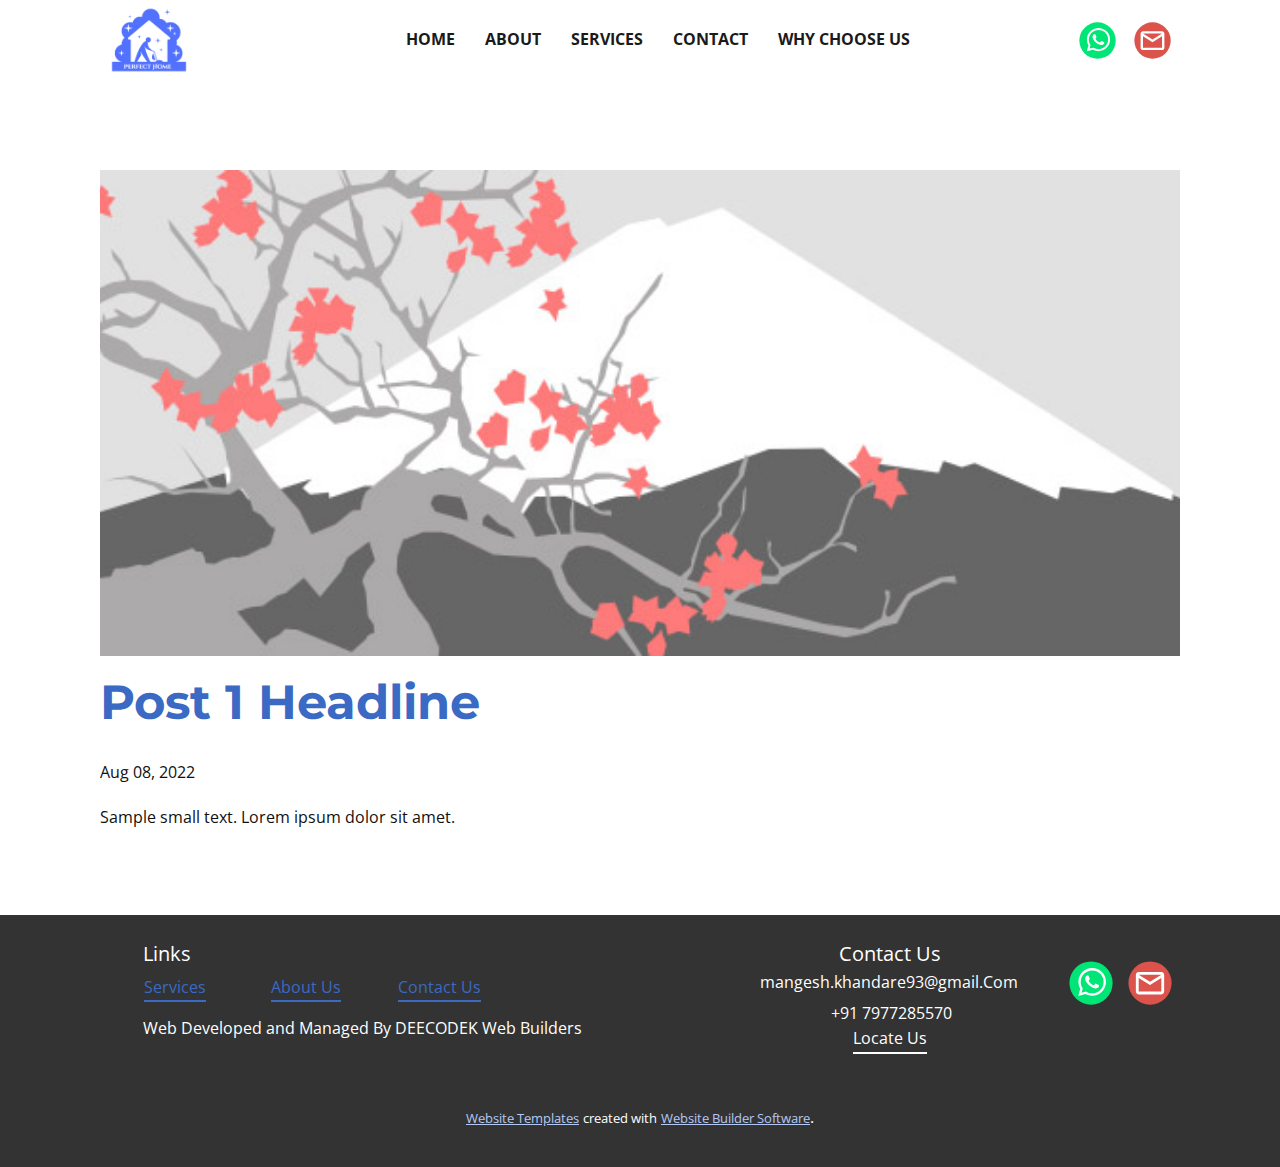
<file: perfect/blog/post.html>
<!doctype html>
<html style="font-size: 16px;" lang="en"><head>
    <meta name="viewport" content="width=device-width, initial-scale=1.0">
    <meta charset="utf-8">
    <meta name="keywords" content="Post 1 Headline">
    <meta name="description" content="">
    <title>Post 1 Headline</title>
    <link rel="stylesheet" href="../nicepage.css" media="screen">
<link rel="stylesheet" href="../Post-Template.css" media="screen">
    <script class="u-script" type="text/javascript" src="../jquery.js" "="" defer=""></script>
    <script class="u-script" type="text/javascript" src="../nicepage.js" "="" defer=""></script>
    <meta name="generator" content="Nicepage 4.15.11, nicepage.com">
    <link id="u-theme-google-font" rel="stylesheet" href="https://fonts.googleapis.com/css?family=Montserrat:100,100i,200,200i,300,300i,400,400i,500,500i,600,600i,700,700i,800,800i,900,900i|Open+Sans:300,300i,400,400i,500,500i,600,600i,700,700i,800,800i">
    
    
    <script type="application/ld+json">{
		"@context": "http://schema.org",
		"@type": "Organization",
		"name": "",
		"logo": "images/TaylorSweep__1_-removebg-preview.png",
		"sameAs": [
				" https://wa.me/+917977285570?text=Hello@PerfectCleaning",
				"mailto:mangesh.khandare93@gmail.com?subject=Perfect%20Home%20Cleaning",
				" https://wa.me/+917977285570?text=Hello@PerfectCleaning",
				"mailto:mangesh.khandare93@gmail.com?subject=Perfect%20Home%20Cleaning"
		]
}</script>
    <meta name="theme-color" content="#3a6ac3">
  </head>
  <body class="u-body u-xl-mode" data-lang="en"><header class="u-align-center-sm u-align-center-xs u-clearfix u-header u-header" id="sec-b207"><div class="u-clearfix u-sheet u-sheet-1">
        <a href="https://nicepage.com" class="u-image u-logo u-image-1" data-image-width="500" data-image-height="500">
          <img src="../images/TaylorSweep__1_-removebg-preview.png" class="u-logo-image u-logo-image-1">
        </a>
        <div class="u-social-icons u-spacing-18 u-social-icons-1">
          <a class="u-social-url" target="_blank" data-type="Whatsapp" title="Whatsapp" href="../ https://wa.me/+917977285570?text=Hello@PerfectCleaning"><span class="u-icon u-social-icon u-social-whatsapp u-icon-1"><svg class="u-svg-link" preserveAspectRatio="xMidYMin slice" viewBox="0 0 112 112" style=""><use xmlns:xlink="http://www.w3.org/1999/xlink" xlink:href="#svg-6045"></use></svg><svg class="u-svg-content" viewBox="0 0 112 112" x="0" y="0" id="svg-6045"><circle fill="currentColor" cx="56.1" cy="56.1" r="55"></circle><path fill="#FFFFFF" d="M83.8,28.3C77.2,21.7,68.4,18,59,18c-19.3,0-35.1,15.7-35.1,35.1c0,6.2,1.6,12.2,4.7,17.5l-5,18.2L42.2,84
	c5.1,2.8,10.9,4.3,16.8,4.3h0l0,0c19.3,0,35.1-15.7,35.1-35.1C94.1,43.8,90.5,35,83.8,28.3 M59,82.3L59,82.3
	c-5.2,0-10.4-1.4-14.9-4.1l-1.1-0.6l-11,2.9L35,69.8l-0.7-1.1c-2.9-4.6-4.5-10-4.5-15.5C29.8,37,42.9,24,59,24
	c7.8,0,15.1,3,20.6,8.6c5.5,5.5,8.5,12.8,8.5,20.6C88.2,69.2,75.1,82.3,59,82.3 M75,60.5c-0.9-0.4-5.2-2.6-6-2.9
	c-0.8-0.3-1.4-0.4-2,0.4s-2.3,2.9-2.8,3.4c-0.5,0.6-1,0.7-1.9,0.2c-0.9-0.4-3.7-1.4-7.1-4.4c-2.6-2.3-4.4-5.2-4.9-6.1
	c-0.5-0.9-0.1-1.4,0.4-1.8c0.4-0.4,0.9-1,1.3-1.5c0.4-0.5,0.6-0.9,0.9-1.5c0.3-0.6,0.1-1.1-0.1-1.5c-0.2-0.4-2-4.8-2.7-6.5
	c-0.7-1.7-1.4-1.5-2-1.5c-0.5,0-1.1,0-1.7,0c-0.6,0-1.5,0.2-2.3,1.1c-0.8,0.9-3.1,3-3.1,7.3c0,4.3,3.1,8.5,3.6,9.1
	c0.4,0.6,6.2,9.4,15,13.2c2.1,0.9,3.7,1.4,5,1.8c2.1,0.7,4,0.6,5.5,0.3c1.7-0.3,5.2-2.1,5.9-4.2c0.7-2,0.7-3.8,0.5-4.2
	C76.5,61.1,75.9,60.9,75,60.5"></path></svg></span>
          </a>
          <a class="u-social-url" target="_blank" data-type="Email" title="​mangesh.khandare93@gmail.com" href="../mailto:mangesh.khandare93@gmail.com?subject=Perfect%20Home%20Cleaning"><span class="u-icon u-social-email u-social-icon u-icon-2"><svg class="u-svg-link" preserveAspectRatio="xMidYMin slice" viewBox="0 0 112 112" style=""><use xmlns:xlink="http://www.w3.org/1999/xlink" xlink:href="#svg-02d4"></use></svg><svg class="u-svg-content" viewBox="0 0 112 112" x="0" y="0" id="svg-02d4"><circle fill="currentColor" cx="56.1" cy="56.1" r="55"></circle><path id="path3864" fill="#FFFFFF" d="M27.2,28h57.6c4,0,7.2,3.2,7.2,7.2l0,0v42.7c0,3.9-3.2,7.2-7.2,7.2l0,0H27.2
	c-4,0-7.2-3.2-7.2-7.2V35.2C20,31.1,23.2,28,27.2,28 M56,52.9l28.8-17.8H27.2L56,52.9 M27.2,77.7h57.6V43.5L56,61.3L27.2,43.5V77.7z
	"></path></svg></span>
          </a>
        </div>
        <nav class="u-menu u-menu-one-level u-offcanvas u-menu-1">
          <div class="menu-collapse" style="font-size: 1rem; letter-spacing: 0px; font-weight: 700; text-transform: uppercase;">
            <a class="u-button-style u-custom-active-border-color u-custom-active-color u-custom-border u-custom-border-color u-custom-borders u-custom-hover-border-color u-custom-hover-color u-custom-left-right-menu-spacing u-custom-text-active-color u-custom-text-color u-custom-text-decoration u-custom-text-hover-color u-custom-top-bottom-menu-spacing u-nav-link" href="#" style="padding: 3px 0px; font-size: calc(1em + 6px);">
              <svg class="u-svg-link" viewBox="0 0 24 24"><use xmlns:xlink="http://www.w3.org/1999/xlink" xlink:href="#svg-4953"></use></svg>
              <svg class="u-svg-content" version="1.1" id="svg-4953" viewBox="0 0 16 16" x="0px" y="0px" xmlns:xlink="http://www.w3.org/1999/xlink" xmlns="http://www.w3.org/2000/svg"><g><rect y="1" width="16" height="2"></rect><rect y="7" width="16" height="2"></rect><rect y="13" width="16" height="2"></rect>
</g></svg>
            </a>
          </div>
          <div class="u-custom-menu u-nav-container">
            <ul class="u-nav u-spacing-30 u-unstyled u-nav-1"><li class="u-nav-item"><a class="u-border-2 u-border-active-grey-90 u-border-hover-grey-50 u-border-no-left u-border-no-right u-border-no-top u-button-style u-nav-link u-text-active-grey-90 u-text-grey-90 u-text-hover-grey-90" href="../Home.html" style="padding: 10px 0px;">Home</a>
</li><li class="u-nav-item"><a class="u-border-2 u-border-active-grey-90 u-border-hover-grey-50 u-border-no-left u-border-no-right u-border-no-top u-button-style u-nav-link u-text-active-grey-90 u-text-grey-90 u-text-hover-grey-90" href="../About.html" style="padding: 10px 0px;">About</a>
</li><li class="u-nav-item"><a class="u-border-2 u-border-active-grey-90 u-border-hover-grey-50 u-border-no-left u-border-no-right u-border-no-top u-button-style u-nav-link u-text-active-grey-90 u-text-grey-90 u-text-hover-grey-90" href="../Services.html" style="padding: 10px 0px;">Services</a>
</li><li class="u-nav-item"><a class="u-border-2 u-border-active-grey-90 u-border-hover-grey-50 u-border-no-left u-border-no-right u-border-no-top u-button-style u-nav-link u-text-active-grey-90 u-text-grey-90 u-text-hover-grey-90" href="../Contact.html" style="padding: 10px 0px;">Contact</a>
</li><li class="u-nav-item"><a class="u-border-2 u-border-active-grey-90 u-border-hover-grey-50 u-border-no-left u-border-no-right u-border-no-top u-button-style u-nav-link u-text-active-grey-90 u-text-grey-90 u-text-hover-grey-90" href="../Why-Choose-Us.html" style="padding: 10px 0px;">Why Choose Us</a>
</li></ul>
          </div>
          <div class="u-custom-menu u-nav-container-collapse">
            <div class="u-black u-container-style u-inner-container-layout u-opacity u-opacity-95 u-sidenav">
              <div class="u-inner-container-layout u-sidenav-overflow">
                <div class="u-menu-close"></div>
                <ul class="u-align-center u-nav u-popupmenu-items u-unstyled u-nav-2"><li class="u-nav-item"><a class="u-button-style u-nav-link" href="../Home.html">Home</a>
</li><li class="u-nav-item"><a class="u-button-style u-nav-link" href="../About.html">About</a>
</li><li class="u-nav-item"><a class="u-button-style u-nav-link" href="../Services.html">Services</a>
</li><li class="u-nav-item"><a class="u-button-style u-nav-link" href="../Contact.html">Contact</a>
</li><li class="u-nav-item"><a class="u-button-style u-nav-link" href="../Why-Choose-Us.html">Why Choose Us</a>
</li></ul>
              </div>
            </div>
            <div class="u-black u-menu-overlay u-opacity u-opacity-70"></div>
          </div>
        </nav>
      </div></header>
    <section class="u-align-center u-clearfix u-section-1" id="sec-cd16">
      <div class="u-clearfix u-sheet u-valign-middle-md u-valign-middle-sm u-valign-middle-xs u-sheet-1"><!--post_details--><!--post_details_options_json--><!--{"source":""}--><!--/post_details_options_json--><!--blog_post-->
        <div class="u-container-style u-expanded-width u-post-details u-post-details-1">
          <div class="u-container-layout u-valign-middle u-container-layout-1"><!--blog_post_image-->
            <img alt="" class="u-blog-control u-expanded-width u-image u-image-default u-image-1" src="[data-uri]"><!--/blog_post_image--><!--blog_post_header-->
            <h2 class="u-blog-control u-text u-text-1">Post 1 Headline</h2><!--/blog_post_header--><!--blog_post_metadata-->
            <div class="u-blog-control u-metadata u-metadata-1"><!--blog_post_metadata_date-->
              <span class="u-meta-date u-meta-icon">Aug 08, 2022</span><!--/blog_post_metadata_date--><!--blog_post_metadata_category-->
              <!--/blog_post_metadata_category--><!--blog_post_metadata_comments-->
              <!--/blog_post_metadata_comments-->
            </div><!--/blog_post_metadata--><!--blog_post_content-->
            <div class="u-align-justify u-blog-control u-post-content u-text u-text-2 fr-view">
  Sample small text. Lorem ipsum dolor sit amet.
  </div><!--/blog_post_content-->
          </div>
        </div><!--/blog_post--><!--/post_details-->
      </div>
    </section>
    
    
    <footer class="u-align-center u-clearfix u-footer u-grey-80 u-footer" id="sec-e5c5"><div class="u-align-left u-clearfix u-sheet u-sheet-1">
        <p class="u-text u-text-1">Links</p>
        <div class="u-list u-list-1">
          <div class="u-repeater u-repeater-1">
            <div class="u-container-style u-list-item u-repeater-item">
              <div class="u-container-layout u-similar-container u-valign-middle u-container-layout-1">
                <a href="../Services.html" data-page-id="476003182" class="u-active-none u-border-2 u-border-palette-1-base u-btn u-button-style u-custom-item u-hover-none u-none u-btn-1">Services</a>
              </div>
            </div>
            <div class="u-container-style u-list-item u-repeater-item">
              <div class="u-container-layout u-similar-container u-valign-middle u-container-layout-2">
                <a href="../About.html" data-page-id="25796984" class="u-active-none u-border-2 u-border-palette-1-base u-btn u-button-style u-custom-item u-hover-none u-none u-btn-2">About Us</a>
              </div>
            </div>
            <div class="u-container-style u-list-item u-repeater-item">
              <div class="u-container-layout u-similar-container u-valign-middle u-container-layout-3">
                <a href="../Contact.html" data-page-id="2786003372" class="u-active-none u-border-2 u-border-palette-1-base u-btn u-button-style u-custom-item u-hover-none u-none u-btn-3">Contact Us</a>
              </div>
            </div>
          </div>
        </div>
        <p class="u-text u-text-default u-text-2">Contact Us</p>
        <p class="u-text u-text-default u-text-3"> mangesh.khandare93@gmail.Com</p>
        <div class="u-social-icons u-spacing-15 u-social-icons-1">
          <a class="u-social-url" target="_blank" data-type="Whatsapp" title="Whatsapp" href="../ https://wa.me/+917977285570?text=Hello@PerfectCleaning"><span class="u-icon u-social-icon u-social-whatsapp u-icon-1"><svg class="u-svg-link" preserveAspectRatio="xMidYMin slice" viewBox="0 0 112 112" style=""><use xmlns:xlink="http://www.w3.org/1999/xlink" xlink:href="#svg-e581"></use></svg><svg class="u-svg-content" viewBox="0 0 112 112" x="0" y="0" id="svg-e581"><circle fill="currentColor" cx="56.1" cy="56.1" r="55"></circle><path fill="#FFFFFF" d="M83.8,28.3C77.2,21.7,68.4,18,59,18c-19.3,0-35.1,15.7-35.1,35.1c0,6.2,1.6,12.2,4.7,17.5l-5,18.2L42.2,84
	c5.1,2.8,10.9,4.3,16.8,4.3h0l0,0c19.3,0,35.1-15.7,35.1-35.1C94.1,43.8,90.5,35,83.8,28.3 M59,82.3L59,82.3
	c-5.2,0-10.4-1.4-14.9-4.1l-1.1-0.6l-11,2.9L35,69.8l-0.7-1.1c-2.9-4.6-4.5-10-4.5-15.5C29.8,37,42.9,24,59,24
	c7.8,0,15.1,3,20.6,8.6c5.5,5.5,8.5,12.8,8.5,20.6C88.2,69.2,75.1,82.3,59,82.3 M75,60.5c-0.9-0.4-5.2-2.6-6-2.9
	c-0.8-0.3-1.4-0.4-2,0.4s-2.3,2.9-2.8,3.4c-0.5,0.6-1,0.7-1.9,0.2c-0.9-0.4-3.7-1.4-7.1-4.4c-2.6-2.3-4.4-5.2-4.9-6.1
	c-0.5-0.9-0.1-1.4,0.4-1.8c0.4-0.4,0.9-1,1.3-1.5c0.4-0.5,0.6-0.9,0.9-1.5c0.3-0.6,0.1-1.1-0.1-1.5c-0.2-0.4-2-4.8-2.7-6.5
	c-0.7-1.7-1.4-1.5-2-1.5c-0.5,0-1.1,0-1.7,0c-0.6,0-1.5,0.2-2.3,1.1c-0.8,0.9-3.1,3-3.1,7.3c0,4.3,3.1,8.5,3.6,9.1
	c0.4,0.6,6.2,9.4,15,13.2c2.1,0.9,3.7,1.4,5,1.8c2.1,0.7,4,0.6,5.5,0.3c1.7-0.3,5.2-2.1,5.9-4.2c0.7-2,0.7-3.8,0.5-4.2
	C76.5,61.1,75.9,60.9,75,60.5"></path></svg></span>
          </a>
          <a class="u-social-url" target="_blank" data-type="Email" title="​mangesh.khandare93@gmail.com" href="../mailto:mangesh.khandare93@gmail.com?subject=Perfect%20Home%20Cleaning"><span class="u-icon u-social-email u-social-icon u-icon-2"><svg class="u-svg-link" preserveAspectRatio="xMidYMin slice" viewBox="0 0 112 112" style=""><use xmlns:xlink="http://www.w3.org/1999/xlink" xlink:href="#svg-f7d7"></use></svg><svg class="u-svg-content" viewBox="0 0 112 112" x="0" y="0" id="svg-f7d7"><circle fill="currentColor" cx="56.1" cy="56.1" r="55"></circle><path id="path3864" fill="#FFFFFF" d="M27.2,28h57.6c4,0,7.2,3.2,7.2,7.2l0,0v42.7c0,3.9-3.2,7.2-7.2,7.2l0,0H27.2
	c-4,0-7.2-3.2-7.2-7.2V35.2C20,31.1,23.2,28,27.2,28 M56,52.9l28.8-17.8H27.2L56,52.9 M27.2,77.7h57.6V43.5L56,61.3L27.2,43.5V77.7z
	"></path></svg></span>
          </a>
        </div>
        <p class="u-text u-text-default u-text-4"> +91 ​7977285570</p>
        <a href="https://www.google.com/maps/place/I.I.T.+Market/@19.12739,72.91905,12z/data=!4m5!3m4!1s0x0:0x8a8c155d7c324ccd!8m2!3d19.1273903!4d72.91905?hl=en" class="u-active-none u-border-2 u-border-white u-bottom-left-radius-0 u-bottom-right-radius-0 u-btn u-btn-rectangle u-button-style u-hover-none u-none u-radius-0 u-top-left-radius-0 u-top-right-radius-0 u-btn-4">Locate Us</a>
        <p class="u-text u-text-default u-text-5">Web Developed and Managed By DEECODEK Web Builders</p>
      </div></footer>
    <section class="u-backlink u-clearfix u-grey-80">
      <a class="u-link" href="https://nicepage.com/website-templates" target="_blank">
        <span>Website Templates</span>
      </a>
      <p class="u-text">
        <span>created with</span>
      </p>
      <a class="u-link" href="" target="_blank">
        <span>Website Builder Software</span>
      </a>. 
    </section>
  
</body></html>
</file>
